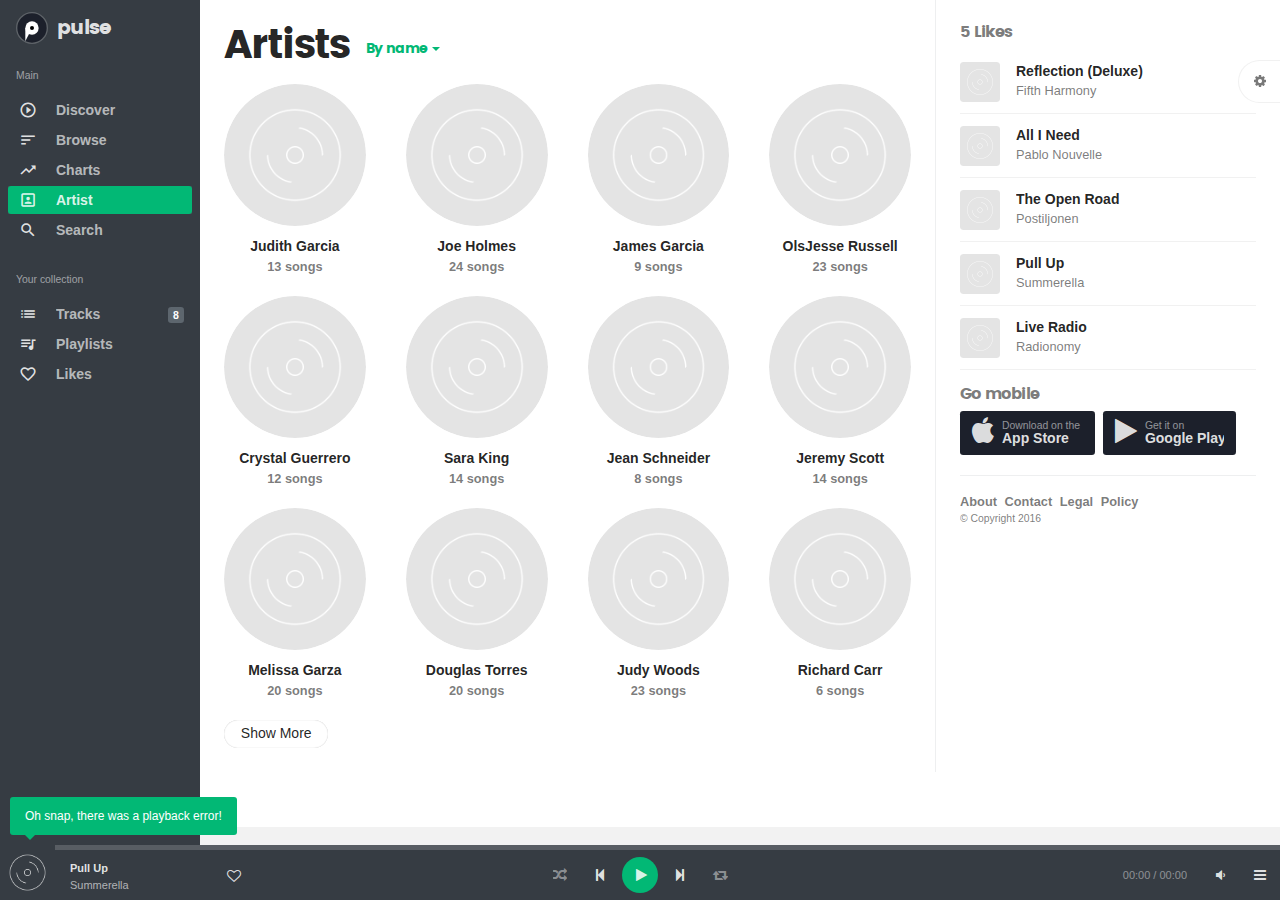
<file: artist.html>
<!DOCTYPE html>
<html lang="en">
<head>
  <meta charset="utf-8" />
  <title>pulse - Music, Audio and Radio web application</title>
  <meta name="description" content="Music, Musician, Bootstrap" />
  <meta name="viewport" content="width=device-width, initial-scale=1, maximum-scale=1, minimal-ui" />
  <meta http-equiv="X-UA-Compatible" content="IE=edge">

  <!-- for ios 7 style, multi-resolution icon of 152x152 -->
  <meta name="apple-mobile-web-app-capable" content="yes">
  <meta name="apple-mobile-web-app-status-barstyle" content="black-translucent">
  <link rel="apple-touch-icon" href="images/logo.png">
  <meta name="apple-mobile-web-app-title" content="Flatkit">
  <!-- for Chrome on Android, multi-resolution icon of 196x196 -->
  <meta name="mobile-web-app-capable" content="yes">
  <link rel="shortcut icon" sizes="196x196" href="images/logo.png">
  
  <!-- style -->
  <link rel="stylesheet" href="css/animate.css/animate.min.css" type="text/css" />
  <link rel="stylesheet" href="css/glyphicons/glyphicons.css" type="text/css" />
  <link rel="stylesheet" href="css/font-awesome/css/font-awesome.min.css" type="text/css" />
  <link rel="stylesheet" href="css/material-design-icons/material-design-icons.css" type="text/css" />
  <link rel="stylesheet" href="css/bootstrap/dist/css/bootstrap.min.css" type="text/css" />

  <!-- build:css css/styles/app.min.css -->
  <link rel="stylesheet" href="css/styles/app.css" type="text/css" />
  <link rel="stylesheet" href="css/styles/style.css" type="text/css" />
  <link rel="stylesheet" href="css/styles/font.css" type="text/css" />
  
  <link rel="stylesheet" href="libs/owl.carousel/dist/assets/owl.carousel.min.css" type="text/css" />
  <link rel="stylesheet" href="libs/owl.carousel/dist/assets/owl.theme.css" type="text/css" />
  <link rel="stylesheet" href="libs/mediaelement/build/mediaelementplayer.min.css" type="text/css" />
  <link rel="stylesheet" href="libs/mediaelement/build/mep.css" type="text/css" />

  <!-- endbuild -->
</head>
<body>
  <div class="app dk" id="app">

<!-- ############ LAYOUT START-->

  <!-- aside -->
  <div id="aside" class="app-aside modal fade nav-dropdown">
    <!-- fluid app aside -->
    <div class="left navside grey dk" data-layout="column">
      <div class="navbar no-radius">
        <!-- brand -->
        <a href="index.html" class="navbar-brand md">
        	<svg xmlns="http://www.w3.org/2000/svg" viewBox="0 0 48 48" width="32" height="32">
        		<circle cx="24" cy="24" r="24" fill="rgba(255,255,255,0.2)"/>
        		<circle cx="24" cy="24" r="22" fill="#1c202b" class="brand-color"/>
        		<circle cx="24" cy="24" r="10" fill="#ffffff"/>
        		<circle cx="13" cy="13" r="2"  fill="#ffffff" class="brand-animate"/>
        		<path d="M 14 24 L 24 24 L 14 44 Z" fill="#FFFFFF" />
        		<circle cx="24" cy="24" r="3" fill="#000000"/>
        	</svg>
        
        	<img src="images/logo.png" alt="." class="hide">
        	<span class="hidden-folded inline">pulse</span>
        </a>
        <!-- / brand -->
      </div>
      <div data-flex class="hide-scroll">
          <nav class="scroll nav-stacked nav-active-primary">
            
            <ul class="nav" data-ui-nav>
              <li class="nav-header hidden-folded">
                <span class="text-xs text-muted">Main</span>
              </li>
              <li>
                <a href="player.html">
                  <span class="nav-icon">
                    <i class="material-icons">
                      play_circle_outline
                    </i>
                  </span>
                  <span class="nav-text">Discover</span>
                </a>
              </li>
              <li>
                <a href="browse.html">
                  <span class="nav-icon">
                    <i class="material-icons">
                      sort
                    </i>
                  </span>
                  <span class="nav-text">Browse</span>
                </a>
              </li>
              <li>
                <a href="chart.html">
                  <span class="nav-icon">
                    <i class="material-icons">
                      trending_up
                    </i>
                  </span>
                  <span class="nav-text">Charts</span>
                </a>
              </li>
              <li>
                <a href="artist.html">
                  <span class="nav-icon">
                    <i class="material-icons">
                      portrait
                    </i>
                  </span>
                  <span class="nav-text">Artist</span>
                </a>
              </li>
              <li>
                <a data-toggle="modal" data-target="#search-modal">
                  <span class="nav-icon">
                    <i class="material-icons">
                      search
                    </i>
                  </span>
                  <span class="nav-text">Search</span>
                </a>
              </li>
              
            
              <li class="nav-header hidden-folded m-t">
                <span class="text-xs text-muted">Your collection</span>
              </li>
              <li>
                <a href="profile.html#tracks">
                  <span class="nav-label">
                    <b class="label">8</b>
                  </span>
                  <span class="nav-icon">
                    <i class="material-icons">
                      list
                    </i>
                  </span>
                  <span class="nav-text">Tracks</span>
                </a>
              </li>
              <li>
                <a href="profile.html#playlists">
                  <span class="nav-icon">
                    <i class="material-icons">
                      queue_music
                    </i>
                  </span>
                  <span class="nav-text">Playlists</span>
                </a>
              </li>
              <li>
                <a href="profile.html#likes">
                  <span class="nav-icon">
                    <i class="material-icons">
                      favorite_border
                    </i>
                  </span>
                  <span class="nav-text">Likes</span>
                </a>
              </li>
            </ul>
          </nav>
      </div>
      <div data-flex-no-shrink>
        <div class="nav-fold dropup">
          <a data-toggle="dropdown">
              <span class="pull-left">
                <img src="images/a3.jpg" alt="..." class="w-32 img-circle">
              </span>
              <span class="clear hidden-folded p-x p-y-xs">
                <span class="block _500 text-ellipsis">Rachel Platten</span>
              </span>
          </a>
          <div class="dropdown-menu w dropdown-menu-scale ">
            <a class="dropdown-item" href="profile.html#profile">
              <span>Profile</span>
            </a>
            <a class="dropdown-item" href="profile.html#tracks">
              <span>Tracks</span>
            </a>
            <a class="dropdown-item" href="profile.html#playlists">
              <span>Playlists</span>
            </a>
            <a class="dropdown-item" href="profile.html#likes">
              <span>Likes</span>
            </a>
            <div class="dropdown-divider"></div>
            <a class="dropdown-item" href="docs.html">
              Need help?
            </a>
            <a class="dropdown-item" href="signin.html">Sign out</a>
          </div>
        </div>
        
      </div>
    </div>
  </div>
  <!-- / -->
  
  <!-- content -->
  <div id="content" class="app-content white bg box-shadow-z2" role="main">
    <div class="app-header hidden-lg-up white lt box-shadow-z1">
        <div class="navbar">
        <!-- brand -->
        <a href="index.html" class="navbar-brand md">
        	<svg xmlns="http://www.w3.org/2000/svg" viewBox="0 0 48 48" width="32" height="32">
        		<circle cx="24" cy="24" r="24" fill="rgba(255,255,255,0.2)"/>
        		<circle cx="24" cy="24" r="22" fill="#1c202b" class="brand-color"/>
        		<circle cx="24" cy="24" r="10" fill="#ffffff"/>
        		<circle cx="13" cy="13" r="2"  fill="#ffffff" class="brand-animate"/>
        		<path d="M 14 24 L 24 24 L 14 44 Z" fill="#FFFFFF" />
        		<circle cx="24" cy="24" r="3" fill="#000000"/>
        	</svg>
        
        	<img src="images/logo.png" alt="." class="hide">
        	<span class="hidden-folded inline">pulse</span>
        </a>
        <!-- / brand -->
        <!-- nabar right -->
        <ul class="nav navbar-nav pull-right">
          <li class="nav-item">
            <!-- Open side - Naviation on mobile -->
            <a data-toggle="modal" data-target="#aside" class="nav-link">
              <i class="material-icons">menu</i>
            </a>
            <!-- / -->
          </li>
        </ul>
        <!-- / navbar right -->
      </div>
    </div>
    <div class="app-footer app-player grey bg">
      <div class="playlist" style="width:100%"></div>
    </div>
    <div class="app-body" id="view">

<!-- ############ PAGE START-->

<div class="page-content">
  <div class="row-col">
    <div class="col-lg-9 b-r no-border-md">
      <div class="padding">
        
        
        <div class="page-title m-b">
          <h1 class="inline m-a-0">Artists</h1>
          <div class="dropdown inline">
            <button class="btn btn-sm no-bg h4 m-y-0 v-b dropdown-toggle text-primary" data-toggle="dropdown">By name</button>
            <div class="dropdown-menu">
              <a href="#" class="dropdown-item active">
                By name
              </a>
              <a href="#" class="dropdown-item">
                Songs
              </a>
            </div>
          </div>
        </div>
        <div data-ui-jp="jscroll" data-ui-options="{
            autoTrigger: false,
            loadingHtml: '<i class=\'fa fa-refresh fa-spin text-md text-muted\'></i>',
            padding: 50,
            nextSelector: 'a.jscroll-next:last'
          }">
          <div class="row row-lg">
                <div class="col-xs-4 col-sm-4 col-md-3">
                	<div class="item">
            			<div class="item-media rounded ">
            				<a href="artist.detail.html" class="item-media-content" style="background-image: url('images/a4.jpg');"></a>
            			</div>
            			<div class="item-info text-center">
            				<div class="item-title text-ellipsis">
            					<a href="artist.detail.html">Judith Garcia</a>
            					<div class="text-sm text-muted">13 songs</div>
            				</div>
            			</div>
            		</div>
            	</div>
                <div class="col-xs-4 col-sm-4 col-md-3">
                	<div class="item">
            			<div class="item-media rounded ">
            				<a href="artist.detail.html" class="item-media-content" style="background-image: url('images/a3.jpg');"></a>
            			</div>
            			<div class="item-info text-center">
            				<div class="item-title text-ellipsis">
            					<a href="artist.detail.html">Joe Holmes</a>
            					<div class="text-sm text-muted">24 songs</div>
            				</div>
            			</div>
            		</div>
            	</div>
                <div class="col-xs-4 col-sm-4 col-md-3">
                	<div class="item">
            			<div class="item-media rounded ">
            				<a href="artist.detail.html" class="item-media-content" style="background-image: url('images/a1.jpg');"></a>
            			</div>
            			<div class="item-info text-center">
            				<div class="item-title text-ellipsis">
            					<a href="artist.detail.html">James Garcia</a>
            					<div class="text-sm text-muted">9 songs</div>
            				</div>
            			</div>
            		</div>
            	</div>
                <div class="col-xs-4 col-sm-4 col-md-3">
                	<div class="item">
            			<div class="item-media rounded ">
            				<a href="artist.detail.html" class="item-media-content" style="background-image: url('images/a6.jpg');"></a>
            			</div>
            			<div class="item-info text-center">
            				<div class="item-title text-ellipsis">
            					<a href="artist.detail.html">OlsJesse Russell</a>
            					<div class="text-sm text-muted">23 songs</div>
            				</div>
            			</div>
            		</div>
            	</div>
                <div class="col-xs-4 col-sm-4 col-md-3">
                	<div class="item">
            			<div class="item-media rounded ">
            				<a href="artist.detail.html" class="item-media-content" style="background-image: url('images/a0.jpg');"></a>
            			</div>
            			<div class="item-info text-center">
            				<div class="item-title text-ellipsis">
            					<a href="artist.detail.html">Crystal Guerrero</a>
            					<div class="text-sm text-muted">12 songs</div>
            				</div>
            			</div>
            		</div>
            	</div>
                <div class="col-xs-4 col-sm-4 col-md-3">
                	<div class="item">
            			<div class="item-media rounded ">
            				<a href="artist.detail.html" class="item-media-content" style="background-image: url('images/a8.jpg');"></a>
            			</div>
            			<div class="item-info text-center">
            				<div class="item-title text-ellipsis">
            					<a href="artist.detail.html">Sara King</a>
            					<div class="text-sm text-muted">14 songs</div>
            				</div>
            			</div>
            		</div>
            	</div>
                <div class="col-xs-4 col-sm-4 col-md-3">
                	<div class="item">
            			<div class="item-media rounded ">
            				<a href="artist.detail.html" class="item-media-content" style="background-image: url('images/a2.jpg');"></a>
            			</div>
            			<div class="item-info text-center">
            				<div class="item-title text-ellipsis">
            					<a href="artist.detail.html">Jean Schneider</a>
            					<div class="text-sm text-muted">8 songs</div>
            				</div>
            			</div>
            		</div>
            	</div>
                <div class="col-xs-4 col-sm-4 col-md-3">
                	<div class="item">
            			<div class="item-media rounded ">
            				<a href="artist.detail.html" class="item-media-content" style="background-image: url('images/b0.jpg');"></a>
            			</div>
            			<div class="item-info text-center">
            				<div class="item-title text-ellipsis">
            					<a href="artist.detail.html">Jeremy Scott</a>
            					<div class="text-sm text-muted">14 songs</div>
            				</div>
            			</div>
            		</div>
            	</div>
                <div class="col-xs-4 col-sm-4 col-md-3">
                	<div class="item">
            			<div class="item-media rounded ">
            				<a href="artist.detail.html" class="item-media-content" style="background-image: url('images/b1.jpg');"></a>
            			</div>
            			<div class="item-info text-center">
            				<div class="item-title text-ellipsis">
            					<a href="artist.detail.html">Melissa Garza</a>
            					<div class="text-sm text-muted">20 songs</div>
            				</div>
            			</div>
            		</div>
            	</div>
                <div class="col-xs-4 col-sm-4 col-md-3">
                	<div class="item">
            			<div class="item-media rounded ">
            				<a href="artist.detail.html" class="item-media-content" style="background-image: url('images/a9.jpg');"></a>
            			</div>
            			<div class="item-info text-center">
            				<div class="item-title text-ellipsis">
            					<a href="artist.detail.html">Douglas Torres</a>
            					<div class="text-sm text-muted">20 songs</div>
            				</div>
            			</div>
            		</div>
            	</div>
                <div class="col-xs-4 col-sm-4 col-md-3">
                	<div class="item">
            			<div class="item-media rounded ">
            				<a href="artist.detail.html" class="item-media-content" style="background-image: url('images/a5.jpg');"></a>
            			</div>
            			<div class="item-info text-center">
            				<div class="item-title text-ellipsis">
            					<a href="artist.detail.html">Judy Woods</a>
            					<div class="text-sm text-muted">23 songs</div>
            				</div>
            			</div>
            		</div>
            	</div>
                <div class="col-xs-4 col-sm-4 col-md-3">
                	<div class="item">
            			<div class="item-media rounded ">
            				<a href="artist.detail.html" class="item-media-content" style="background-image: url('images/a7.jpg');"></a>
            			</div>
            			<div class="item-info text-center">
            				<div class="item-title text-ellipsis">
            					<a href="artist.detail.html">Richard Carr</a>
            					<div class="text-sm text-muted">6 songs</div>
            				</div>
            			</div>
            		</div>
            	</div>
          </div>
          <a href="scroll.author.html" class="btn btn-sm white rounded jscroll-next">Show More</a>
        </div>

      </div>
    </div>
    <div class="col-lg-3 w-xxl w-auto-md">
      <div class="padding" style="bottom: 60px;" data-ui-jp="stick_in_parent">
      	<h6 class="text text-muted">5 Likes</h6>
      	<div class="row item-list item-list-sm m-b">
      		    <div class="col-xs-12">
      		    	<div class="item r" data-id="item-7" data-src="http://api.soundcloud.com/tracks/245566366/stream?client_id=a10d44d431ad52868f1bce6d36f5234c">
      					<div class="item-media ">
      						<a href="track.detail.html" class="item-media-content" style="background-image: url('images/b6.jpg');"></a>
      					</div>
      					<div class="item-info">
      						<div class="item-title text-ellipsis">
      							<a href="track.detail.html">Reflection (Deluxe)</a>
      						</div>
      						<div class="item-author text-sm text-ellipsis ">
      							<a href="artist.detail.html" class="text-muted">Fifth Harmony</a>
      						</div>
      		
      		
      					</div>
      				</div>
      			</div>
      		    <div class="col-xs-12">
      		    	<div class="item r" data-id="item-9" data-src="http://api.soundcloud.com/tracks/264094434/stream?client_id=a10d44d431ad52868f1bce6d36f5234c">
      					<div class="item-media ">
      						<a href="track.detail.html" class="item-media-content" style="background-image: url('images/b8.jpg');"></a>
      					</div>
      					<div class="item-info">
      						<div class="item-title text-ellipsis">
      							<a href="track.detail.html">All I Need</a>
      						</div>
      						<div class="item-author text-sm text-ellipsis ">
      							<a href="artist.detail.html" class="text-muted">Pablo Nouvelle</a>
      						</div>
      		
      		
      					</div>
      				</div>
      			</div>
      		    <div class="col-xs-12">
      		    	<div class="item r" data-id="item-10" data-src="http://api.soundcloud.com/tracks/237514750/stream?client_id=a10d44d431ad52868f1bce6d36f5234c">
      					<div class="item-media ">
      						<a href="track.detail.html" class="item-media-content" style="background-image: url('images/b9.jpg');"></a>
      					</div>
      					<div class="item-info">
      						<div class="item-title text-ellipsis">
      							<a href="track.detail.html">The Open Road</a>
      						</div>
      						<div class="item-author text-sm text-ellipsis ">
      							<a href="artist.detail.html" class="text-muted">Postiljonen</a>
      						</div>
      		
      		
      					</div>
      				</div>
      			</div>
      		    <div class="col-xs-12">
      		    	<div class="item r" data-id="item-1" data-src="http://api.soundcloud.com/tracks/269944843/stream?client_id=a10d44d431ad52868f1bce6d36f5234c">
      					<div class="item-media ">
      						<a href="track.detail.html" class="item-media-content" style="background-image: url('images/b0.jpg');"></a>
      					</div>
      					<div class="item-info">
      						<div class="item-title text-ellipsis">
      							<a href="track.detail.html">Pull Up</a>
      						</div>
      						<div class="item-author text-sm text-ellipsis ">
      							<a href="artist.detail.html" class="text-muted">Summerella</a>
      						</div>
      		
      		
      					</div>
      				</div>
      			</div>
      		    <div class="col-xs-12">
      		    	<div class="item r" data-id="item-5" data-src="http://streaming.radionomy.com/JamendoLounge">
      					<div class="item-media ">
      						<a href="track.detail.html" class="item-media-content" style="background-image: url('images/b4.jpg');"></a>
      					</div>
      					<div class="item-info">
      						<div class="item-title text-ellipsis">
      							<a href="track.detail.html">Live Radio</a>
      						</div>
      						<div class="item-author text-sm text-ellipsis ">
      							<a href="artist.detail.html" class="text-muted">Radionomy</a>
      						</div>
      		
      		
      					</div>
      				</div>
      			</div>
      	</div>
      	<h6 class="text text-muted">Go mobile</h6>
      	<div class="btn-groups">
              <a href="" class="btn btn-sm dark lt m-r-xs" style="width: 135px">
                <span class="pull-left m-r-sm">
                  <i class="fa fa-apple fa-2x"></i>
                </span>
                <span class="clear text-left l-h-1x">
                  <span class="text-muted text-xxs">Download on the</span>
                  <b class="block m-b-xs">App Store</b>
                </span>
              </a>
              <a href="" class="btn btn-sm dark lt" style="width: 133px">
                <span class="pull-left m-r-sm">
                  <i class="fa fa-play fa-2x"></i>
                </span>
                <span class="clear text-left l-h-1x">
                  <span class="text-muted text-xxs">Get it on</span>
                  <b class="block m-b-xs m-r-xs">Google Play</b>
                </span>
              </a>
          </div>
          <div class="b-b m-y"></div>
          <div class="nav text-sm _600">
          	<a href="#" class="nav-link text-muted m-r-xs">About</a>
          	<a href="#" class="nav-link text-muted m-r-xs">Contact</a>
          	<a href="#" class="nav-link text-muted m-r-xs">Legal</a>
          	<a href="#" class="nav-link text-muted m-r-xs">Policy</a>
          </div>
          <p class="text-muted text-xs p-b-lg">&copy; Copyright 2016</p>
      </div>
    </div>
  </div>
</div>

<!-- ############ PAGE END-->

    </div>
  </div>
  <!-- / -->

  
  <!-- ############ SWITHCHER START-->
    <div id="switcher">
      <div class="switcher white" id="sw-theme">
        <a href="#" data-ui-toggle-class="active" data-ui-target="#sw-theme" class="white sw-btn">
          <i class="fa fa-gear text-muted"></i>
        </a>
        <div class="box-header">
          <strong>Theme Switcher</strong>
        </div>
        <div class="box-divider"></div>
        <div class="box-body">
          <p id="settingLayout" class="hidden-md-down">
            <label class="md-check m-y-xs" data-target="folded">
              <input type="checkbox">
              <i class="green"></i>
              <span>Folded Aside</span>
            </label>
            <label class="m-y-xs pointer" data-ui-fullscreen data-target="fullscreen">
              <span class="fa fa-expand fa-fw m-r-xs"></span>
              <span>Fullscreen Mode</span>
            </label>
          </p>
          <p>Colors:</p>
          <p data-target="color">
            <label class="radio radio-inline m-a-0 ui-check ui-check-color ui-check-md">
              <input type="radio" name="color" value="primary">
              <i class="primary"></i>
            </label>
            <label class="radio radio-inline m-a-0 ui-check ui-check-color ui-check-md">
              <input type="radio" name="color" value="accent">
              <i class="accent"></i>
            </label>
            <label class="radio radio-inline m-a-0 ui-check ui-check-color ui-check-md">
              <input type="radio" name="color" value="warn">
              <i class="warn"></i>
            </label>
            <label class="radio radio-inline m-a-0 ui-check ui-check-color ui-check-md">
              <input type="radio" name="color" value="success">
              <i class="success"></i>
            </label>
            <label class="radio radio-inline m-a-0 ui-check ui-check-color ui-check-md">
              <input type="radio" name="color" value="info">
              <i class="info"></i>
            </label>
            <label class="radio radio-inline m-a-0 ui-check ui-check-color ui-check-md">
              <input type="radio" name="color" value="blue">
              <i class="blue"></i>
            </label>
            <label class="radio radio-inline m-a-0 ui-check ui-check-color ui-check-md">
              <input type="radio" name="color" value="warning">
              <i class="warning"></i>
            </label>
            <label class="radio radio-inline m-a-0 ui-check ui-check-color ui-check-md">
              <input type="radio" name="color" value="danger">
              <i class="danger"></i>
            </label>
          </p>
          <p>Themes:</p>
          <div data-target="bg" class="text-u-c text-center _600 clearfix">
            <label class="p-a col-xs-3 light pointer m-a-0">
              <input type="radio" name="theme" value="" hidden>
              <i class="active-checked fa fa-check"></i>
            </label>
            <label class="p-a col-xs-3 grey pointer m-a-0">
              <input type="radio" name="theme" value="grey" hidden>
              <i class="active-checked fa fa-check"></i>
            </label>
            <label class="p-a col-xs-3 dark pointer m-a-0">
              <input type="radio" name="theme" value="dark" hidden>
              <i class="active-checked fa fa-check"></i>
            </label>
            <label class="p-a col-xs-3 black pointer m-a-0">
              <input type="radio" name="theme" value="black" hidden>
              <i class="active-checked fa fa-check"></i>
            </label>
          </div>
        </div>
      </div>
    </div>
  <!-- ############ SWITHCHER END-->
  <!-- ############ SEARCH START -->
    <div class="modal white lt fade" id="search-modal" data-backdrop="false">
      <a data-dismiss="modal" class="text-muted text-lg p-x modal-close-btn">&times;</a>
      <div class="row-col">
        <div class="p-a-lg h-v row-cell v-m">
          <div class="row">
            <div class="col-md-8 offset-md-2">
              <form action="search.html" class="m-b-md">
                <div class="input-group input-group-lg">
                  <input type="text" class="form-control" placeholder="Type keyword" data-ui-toggle-class="hide" data-ui-target="#search-result">
                  <span class="input-group-btn">
                    <button class="btn b-a no-shadow white" type="submit">Search</button>
                  </span>
                </div>
              </form>
              <div id="search-result" class="animated fadeIn">
                <p class="m-b-md"><strong>23</strong> <span class="text-muted">Results found for: </span><strong>Keyword</strong></p>
                <div class="row">
                  <div class="col-sm-6">
                    <div class="row item-list item-list-sm item-list-by m-b">
                          <div class="col-xs-12">
                          	<div class="item r" data-id="item-12" data-src="http://api.soundcloud.com/tracks/174495152/stream?client_id=a10d44d431ad52868f1bce6d36f5234c">
                      			<div class="item-media ">
                      				<a href="track.detail.html" class="item-media-content" style="background-image: url('images/b11.jpg');"></a>
                      			</div>
                      			<div class="item-info">
                      				<div class="item-title text-ellipsis">
                      					<a href="track.detail.html">Happy ending</a>
                      				</div>
                      				<div class="item-author text-sm text-ellipsis ">
                      					<a href="artist.detail.html" class="text-muted">Postiljonen</a>
                      				</div>
                      				<div class="item-meta text-sm text-muted">
                      		        </div>
                      
                      
                      			</div>
                      		</div>
                      	</div>
                          <div class="col-xs-12">
                          	<div class="item r" data-id="item-5" data-src="http://streaming.radionomy.com/JamendoLounge">
                      			<div class="item-media ">
                      				<a href="track.detail.html" class="item-media-content" style="background-image: url('images/b4.jpg');"></a>
                      			</div>
                      			<div class="item-info">
                      				<div class="item-title text-ellipsis">
                      					<a href="track.detail.html">Live Radio</a>
                      				</div>
                      				<div class="item-author text-sm text-ellipsis ">
                      					<a href="artist.detail.html" class="text-muted">Radionomy</a>
                      				</div>
                      				<div class="item-meta text-sm text-muted">
                      		        </div>
                      
                      
                      			</div>
                      		</div>
                      	</div>
                          <div class="col-xs-12">
                          	<div class="item r" data-id="item-10" data-src="http://api.soundcloud.com/tracks/237514750/stream?client_id=a10d44d431ad52868f1bce6d36f5234c">
                      			<div class="item-media ">
                      				<a href="track.detail.html" class="item-media-content" style="background-image: url('images/b9.jpg');"></a>
                      			</div>
                      			<div class="item-info">
                      				<div class="item-title text-ellipsis">
                      					<a href="track.detail.html">The Open Road</a>
                      				</div>
                      				<div class="item-author text-sm text-ellipsis ">
                      					<a href="artist.detail.html" class="text-muted">Postiljonen</a>
                      				</div>
                      				<div class="item-meta text-sm text-muted">
                      		        </div>
                      
                      
                      			</div>
                      		</div>
                      	</div>
                          <div class="col-xs-12">
                          	<div class="item r" data-id="item-1" data-src="http://api.soundcloud.com/tracks/269944843/stream?client_id=a10d44d431ad52868f1bce6d36f5234c">
                      			<div class="item-media ">
                      				<a href="track.detail.html" class="item-media-content" style="background-image: url('images/b0.jpg');"></a>
                      			</div>
                      			<div class="item-info">
                      				<div class="item-title text-ellipsis">
                      					<a href="track.detail.html">Pull Up</a>
                      				</div>
                      				<div class="item-author text-sm text-ellipsis ">
                      					<a href="artist.detail.html" class="text-muted">Summerella</a>
                      				</div>
                      				<div class="item-meta text-sm text-muted">
                      		        </div>
                      
                      
                      			</div>
                      		</div>
                      	</div>
                    </div>
                  </div>
                  <div class="col-sm-6">
                    <div class="row item-list item-list-sm item-list-by m-b">
                          <div class="col-xs-12">
                          	<div class="item">
                      			<div class="item-media rounded ">
                      				<a href="artist.detail.html" class="item-media-content" style="background-image: url('images/a5.jpg');"></a>
                      			</div>
                      			<div class="item-info ">
                      				<div class="item-title text-ellipsis">
                      					<a href="artist.detail.html">Judy Woods</a>
                      					<div class="text-sm text-muted">23 songs</div>
                      				</div>
                      			</div>
                      		</div>
                      	</div>
                          <div class="col-xs-12">
                          	<div class="item">
                      			<div class="item-media rounded ">
                      				<a href="artist.detail.html" class="item-media-content" style="background-image: url('images/a6.jpg');"></a>
                      			</div>
                      			<div class="item-info ">
                      				<div class="item-title text-ellipsis">
                      					<a href="artist.detail.html">OlsJesse Russell</a>
                      					<div class="text-sm text-muted">23 songs</div>
                      				</div>
                      			</div>
                      		</div>
                      	</div>
                          <div class="col-xs-12">
                          	<div class="item">
                      			<div class="item-media rounded ">
                      				<a href="artist.detail.html" class="item-media-content" style="background-image: url('images/a2.jpg');"></a>
                      			</div>
                      			<div class="item-info ">
                      				<div class="item-title text-ellipsis">
                      					<a href="artist.detail.html">Jean Schneider</a>
                      					<div class="text-sm text-muted">8 songs</div>
                      				</div>
                      			</div>
                      		</div>
                      	</div>
                          <div class="col-xs-12">
                          	<div class="item">
                      			<div class="item-media rounded ">
                      				<a href="artist.detail.html" class="item-media-content" style="background-image: url('images/a8.jpg');"></a>
                      			</div>
                      			<div class="item-info ">
                      				<div class="item-title text-ellipsis">
                      					<a href="artist.detail.html">Sara King</a>
                      					<div class="text-sm text-muted">14 songs</div>
                      				</div>
                      			</div>
                      		</div>
                      	</div>
                    </div>
                  </div>
                </div>
              </div>
              <div id="top-search" class="btn-groups">
                <strong class="text-muted">Top searches: </strong>
                <a href="#" class="btn btn-xs white">Happy</a> 
                <a href="#" class="btn btn-xs white">Music</a> 
                <a href="#" class="btn btn-xs white">Weekend</a> 
                <a href="#" class="btn btn-xs white">Summer</a> 
                <a href="#" class="btn btn-xs white">Holiday</a> 
                <a href="#" class="btn btn-xs white">Blue</a> 
                <a href="#" class="btn btn-xs white">Soul</a> 
                <a href="#" class="btn btn-xs white">Calm</a> 
                <a href="#" class="btn btn-xs white">Nice</a> 
                <a href="#" class="btn btn-xs white">Home</a> 
                <a href="#" class="btn btn-xs white">SLeep</a> 
              </div>
            </div>
          </div>
        </div>
      </div>
    </div>
    <!-- ############ SEARCH END -->
  <!-- ############ SHARE START -->
  <div id="share-modal" class="modal fade animate">
    <div class="modal-dialog">
      <div class="modal-content fade-down">
        <div class="modal-header">
  
          <h5 class="modal-title">Share</h5>
        </div>
        <div class="modal-body p-lg">
          <div id="share-list" class="m-b">
            <a href="" class="btn btn-icon btn-social rounded btn-social-colored indigo" title="Facebook">
                <i class="fa fa-facebook"></i>
                <i class="fa fa-facebook"></i>
            </a>
  
            <a href="" class="btn btn-icon btn-social rounded btn-social-colored light-blue" title="Twitter">
                <i class="fa fa-twitter"></i>
                <i class="fa fa-twitter"></i>
            </a>
  
            <a href="" class="btn btn-icon btn-social rounded btn-social-colored red-600" title="Google+">
                <i class="fa fa-google-plus"></i>
                <i class="fa fa-google-plus"></i>
            </a>
  
            <a href="" class="btn btn-icon btn-social rounded btn-social-colored blue-grey-600" title="Trumblr">
                <i class="fa fa-tumblr"></i>
                <i class="fa fa-tumblr"></i>
            </a>
  
            <a href="" class="btn btn-icon btn-social rounded btn-social-colored red-700" title="Pinterst">
                <i class="fa fa-pinterest"></i>
                <i class="fa fa-pinterest"></i>
            </a>
          </div>
          <div>
            <input class="form-control" value="http://plamusic.com/slug"/>
          </div>
        </div>
      </div>
    </div>
  </div>
  <!-- ############ SHARE END -->

<!-- ############ LAYOUT END-->
  </div>

<!-- build:js scripts/app.min.js -->
<!-- jQuery -->
  <script src="libs/jquery/dist/jquery.js"></script>
<!-- Bootstrap -->
  <script src="libs/tether/dist/js/tether.min.js"></script>
  <script src="libs/bootstrap/dist/js/bootstrap.js"></script>
<!-- core -->
  <script src="libs/jQuery-Storage-API/jquery.storageapi.min.js"></script>
  <script src="libs/jquery.stellar/jquery.stellar.min.js"></script>
  <script src="libs/owl.carousel/dist/owl.carousel.min.js"></script>
  <script src="libs/jscroll/jquery.jscroll.min.js"></script>
  <script src="libs/PACE/pace.min.js"></script>
  <script src="libs/jquery-pjax/jquery.pjax.js"></script>

  <script src="libs/mediaelement/build/mediaelement-and-player.min.js"></script>
  <script src="libs/mediaelement/build/mep.js"></script>
  <script src="scripts/player.js"></script>

  <script src="scripts/config.lazyload.js"></script>
  <script src="scripts/ui-load.js"></script>
  <script src="scripts/ui-jp.js"></script>
  <script src="scripts/ui-include.js"></script>
  <script src="scripts/ui-device.js"></script>
  <script src="scripts/ui-form.js"></script>
  <script src="scripts/ui-nav.js"></script>
  <script src="scripts/ui-screenfull.js"></script>
  <script src="scripts/ui-scroll-to.js"></script>
  <script src="scripts/ui-toggle-class.js"></script>
  <script src="scripts/ui-taburl.js"></script>
  <script src="scripts/app.js"></script>
  <script src="scripts/site.js"></script>
  <script src="scripts/ajax.js"></script>
<!-- endbuild -->
</body>
</html>
</file>
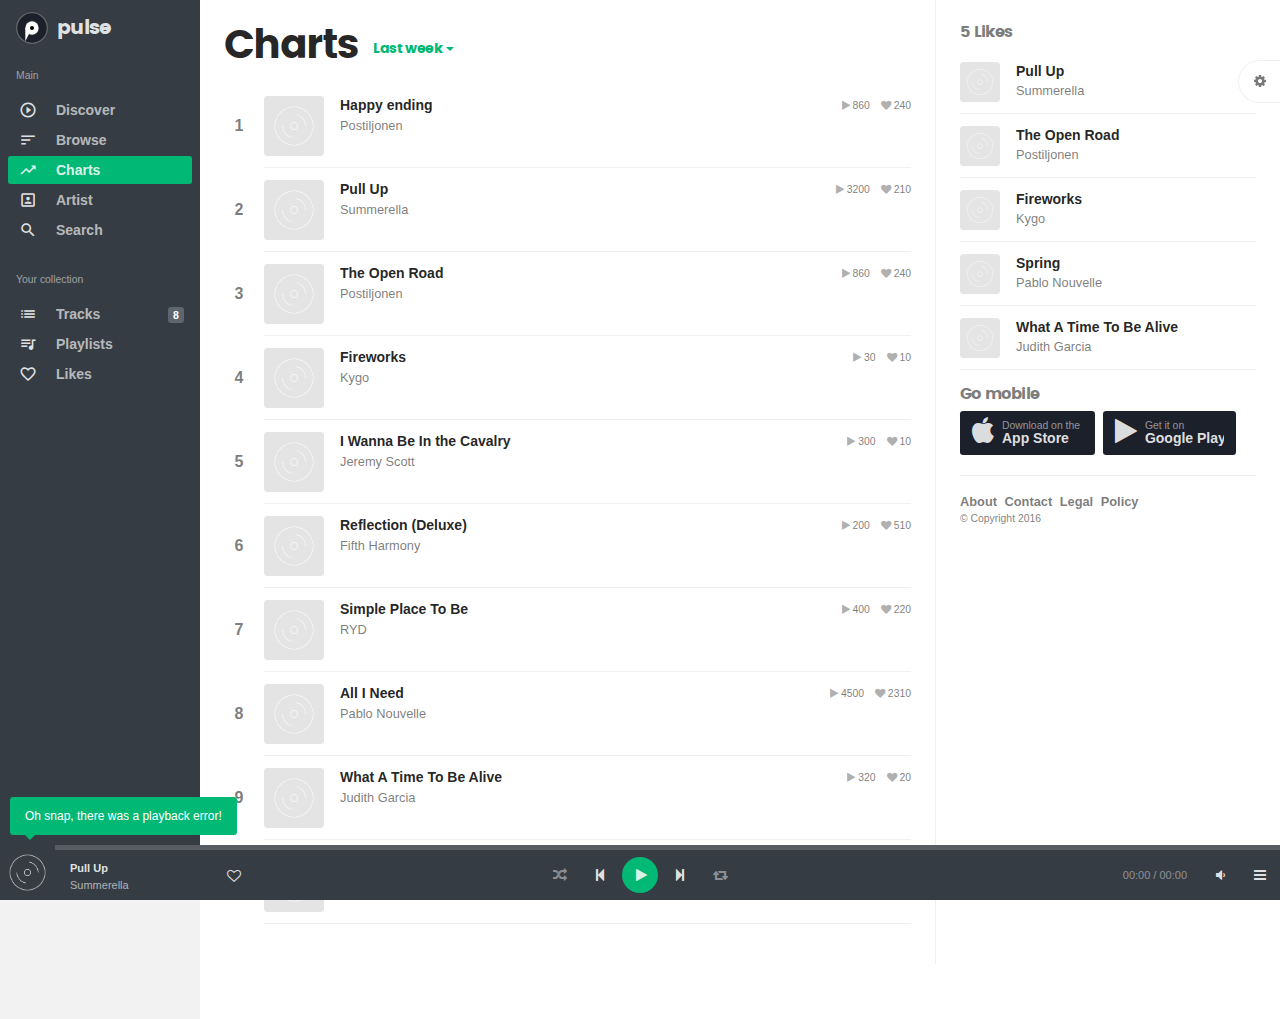
<file: chart.html>
<!DOCTYPE html>
<html lang="en">
<head>
  <meta charset="utf-8" />
  <title>pulse - Music, Audio and Radio web application</title>
  <meta name="description" content="Music, Musician, Bootstrap" />
  <meta name="viewport" content="width=device-width, initial-scale=1, maximum-scale=1, minimal-ui" />
  <meta http-equiv="X-UA-Compatible" content="IE=edge">

  <!-- for ios 7 style, multi-resolution icon of 152x152 -->
  <meta name="apple-mobile-web-app-capable" content="yes">
  <meta name="apple-mobile-web-app-status-barstyle" content="black-translucent">
  <link rel="apple-touch-icon" href="images/logo.png">
  <meta name="apple-mobile-web-app-title" content="Flatkit">
  <!-- for Chrome on Android, multi-resolution icon of 196x196 -->
  <meta name="mobile-web-app-capable" content="yes">
  <link rel="shortcut icon" sizes="196x196" href="images/logo.png">
  
  <!-- style -->
  <link rel="stylesheet" href="css/animate.css/animate.min.css" type="text/css" />
  <link rel="stylesheet" href="css/glyphicons/glyphicons.css" type="text/css" />
  <link rel="stylesheet" href="css/font-awesome/css/font-awesome.min.css" type="text/css" />
  <link rel="stylesheet" href="css/material-design-icons/material-design-icons.css" type="text/css" />
  <link rel="stylesheet" href="css/bootstrap/dist/css/bootstrap.min.css" type="text/css" />

  <!-- build:css css/styles/app.min.css -->
  <link rel="stylesheet" href="css/styles/app.css" type="text/css" />
  <link rel="stylesheet" href="css/styles/style.css" type="text/css" />
  <link rel="stylesheet" href="css/styles/font.css" type="text/css" />
  
  <link rel="stylesheet" href="libs/owl.carousel/dist/assets/owl.carousel.min.css" type="text/css" />
  <link rel="stylesheet" href="libs/owl.carousel/dist/assets/owl.theme.css" type="text/css" />
  <link rel="stylesheet" href="libs/mediaelement/build/mediaelementplayer.min.css" type="text/css" />
  <link rel="stylesheet" href="libs/mediaelement/build/mep.css" type="text/css" />

  <!-- endbuild -->
</head>
<body>
  <div class="app dk" id="app">

<!-- ############ LAYOUT START-->

  <!-- aside -->
  <div id="aside" class="app-aside modal fade nav-dropdown">
    <!-- fluid app aside -->
    <div class="left navside grey dk" data-layout="column">
      <div class="navbar no-radius">
        <!-- brand -->
        <a href="index.html" class="navbar-brand md">
        	<svg xmlns="http://www.w3.org/2000/svg" viewBox="0 0 48 48" width="32" height="32">
        		<circle cx="24" cy="24" r="24" fill="rgba(255,255,255,0.2)"/>
        		<circle cx="24" cy="24" r="22" fill="#1c202b" class="brand-color"/>
        		<circle cx="24" cy="24" r="10" fill="#ffffff"/>
        		<circle cx="13" cy="13" r="2"  fill="#ffffff" class="brand-animate"/>
        		<path d="M 14 24 L 24 24 L 14 44 Z" fill="#FFFFFF" />
        		<circle cx="24" cy="24" r="3" fill="#000000"/>
        	</svg>
        
        	<img src="images/logo.png" alt="." class="hide">
        	<span class="hidden-folded inline">pulse</span>
        </a>
        <!-- / brand -->
      </div>
      <div data-flex class="hide-scroll">
          <nav class="scroll nav-stacked nav-active-primary">
            
            <ul class="nav" data-ui-nav>
              <li class="nav-header hidden-folded">
                <span class="text-xs text-muted">Main</span>
              </li>
              <li>
                <a href="player.html">
                  <span class="nav-icon">
                    <i class="material-icons">
                      play_circle_outline
                    </i>
                  </span>
                  <span class="nav-text">Discover</span>
                </a>
              </li>
              <li>
                <a href="browse.html">
                  <span class="nav-icon">
                    <i class="material-icons">
                      sort
                    </i>
                  </span>
                  <span class="nav-text">Browse</span>
                </a>
              </li>
              <li>
                <a href="chart.html">
                  <span class="nav-icon">
                    <i class="material-icons">
                      trending_up
                    </i>
                  </span>
                  <span class="nav-text">Charts</span>
                </a>
              </li>
              <li>
                <a href="artist.html">
                  <span class="nav-icon">
                    <i class="material-icons">
                      portrait
                    </i>
                  </span>
                  <span class="nav-text">Artist</span>
                </a>
              </li>
              <li>
                <a data-toggle="modal" data-target="#search-modal">
                  <span class="nav-icon">
                    <i class="material-icons">
                      search
                    </i>
                  </span>
                  <span class="nav-text">Search</span>
                </a>
              </li>
              
            
              <li class="nav-header hidden-folded m-t">
                <span class="text-xs text-muted">Your collection</span>
              </li>
              <li>
                <a href="profile.html#tracks">
                  <span class="nav-label">
                    <b class="label">8</b>
                  </span>
                  <span class="nav-icon">
                    <i class="material-icons">
                      list
                    </i>
                  </span>
                  <span class="nav-text">Tracks</span>
                </a>
              </li>
              <li>
                <a href="profile.html#playlists">
                  <span class="nav-icon">
                    <i class="material-icons">
                      queue_music
                    </i>
                  </span>
                  <span class="nav-text">Playlists</span>
                </a>
              </li>
              <li>
                <a href="profile.html#likes">
                  <span class="nav-icon">
                    <i class="material-icons">
                      favorite_border
                    </i>
                  </span>
                  <span class="nav-text">Likes</span>
                </a>
              </li>
            </ul>
          </nav>
      </div>
      <div data-flex-no-shrink>
        <div class="nav-fold dropup">
          <a data-toggle="dropdown">
              <span class="pull-left">
                <img src="images/a3.jpg" alt="..." class="w-32 img-circle">
              </span>
              <span class="clear hidden-folded p-x p-y-xs">
                <span class="block _500 text-ellipsis">Rachel Platten</span>
              </span>
          </a>
          <div class="dropdown-menu w dropdown-menu-scale ">
            <a class="dropdown-item" href="profile.html#profile">
              <span>Profile</span>
            </a>
            <a class="dropdown-item" href="profile.html#tracks">
              <span>Tracks</span>
            </a>
            <a class="dropdown-item" href="profile.html#playlists">
              <span>Playlists</span>
            </a>
            <a class="dropdown-item" href="profile.html#likes">
              <span>Likes</span>
            </a>
            <div class="dropdown-divider"></div>
            <a class="dropdown-item" href="docs.html">
              Need help?
            </a>
            <a class="dropdown-item" href="signin.html">Sign out</a>
          </div>
        </div>
        
      </div>
    </div>
  </div>
  <!-- / -->
  
  <!-- content -->
  <div id="content" class="app-content white bg box-shadow-z2" role="main">
    <div class="app-header hidden-lg-up white lt box-shadow-z1">
        <div class="navbar">
        <!-- brand -->
        <a href="index.html" class="navbar-brand md">
        	<svg xmlns="http://www.w3.org/2000/svg" viewBox="0 0 48 48" width="32" height="32">
        		<circle cx="24" cy="24" r="24" fill="rgba(255,255,255,0.2)"/>
        		<circle cx="24" cy="24" r="22" fill="#1c202b" class="brand-color"/>
        		<circle cx="24" cy="24" r="10" fill="#ffffff"/>
        		<circle cx="13" cy="13" r="2"  fill="#ffffff" class="brand-animate"/>
        		<path d="M 14 24 L 24 24 L 14 44 Z" fill="#FFFFFF" />
        		<circle cx="24" cy="24" r="3" fill="#000000"/>
        	</svg>
        
        	<img src="images/logo.png" alt="." class="hide">
        	<span class="hidden-folded inline">pulse</span>
        </a>
        <!-- / brand -->
        <!-- nabar right -->
        <ul class="nav navbar-nav pull-right">
          <li class="nav-item">
            <!-- Open side - Naviation on mobile -->
            <a data-toggle="modal" data-target="#aside" class="nav-link">
              <i class="material-icons">menu</i>
            </a>
            <!-- / -->
          </li>
        </ul>
        <!-- / navbar right -->
      </div>
    </div>
    <div class="app-footer app-player grey bg">
      <div class="playlist" style="width:100%"></div>
    </div>
    <div class="app-body" id="view">

<!-- ############ PAGE START-->

<div class="page-content">
  <div class="row-col">
    <div class="col-lg-9 b-r no-border-md">
      <div class="padding">
        
        <div class="page-title m-b">
          <h1 class="inline m-a-0">Charts</h1>
          <div class="dropdown inline">
            <button class="btn btn-sm no-bg h4 m-y-0 v-b dropdown-toggle text-primary" data-toggle="dropdown">Last week</button>
            <div class="dropdown-menu">
              <a href="#" class="dropdown-item active">
                Last week
              </a>
              <a href="#" class="dropdown-item">
                Last month
              </a>
              <a href="#" class="dropdown-item">
                Last year
              </a>
              <a href="#" class="dropdown-item">
                All the time
              </a>
            </div>
          </div>
        </div>
        <div class="row item-list item-list-md item-list-li m-b">
              <div class="col-xs-12">
              	<div class="item r" data-id="item-12" data-src="http://api.soundcloud.com/tracks/174495152/stream?client_id=a10d44d431ad52868f1bce6d36f5234c">
          			<div class="item-media ">
          				<a href="track.detail.html" class="item-media-content" style="background-image: url('images/b11.jpg');"></a>
          				<div class="item-overlay center">
          					<button  class="btn-playpause">Play</button>
          				</div>
          			</div>
          			<div class="item-info">
          				<div class="item-overlay bottom text-right">
          					<a href="#" class="btn-favorite"><i class="fa fa-heart-o"></i></a>
          					<a href="#" class="btn-more" data-toggle="dropdown"><i class="fa fa-ellipsis-h"></i></a>
          					<div class="dropdown-menu pull-right black lt"></div>
          				</div>
          				<div class="item-title text-ellipsis">
          					<a href="track.detail.html">Happy ending</a>
          				</div>
          				<div class="item-author text-sm text-ellipsis ">
          					<a href="artist.detail.html" class="text-muted">Postiljonen</a>
          				</div>
          				<div class="item-meta text-sm text-muted">
          		          <span class="item-meta-stats text-xs  item-meta-right">
          		          	<i class="fa fa-play text-muted"></i> 860 
          		          	<i class="fa fa-heart m-l-sm text-muted"></i> 240
          		          </span>
          		        </div>
          
          
          			</div>
          		</div>
          	</div>
              <div class="col-xs-12">
              	<div class="item r" data-id="item-1" data-src="http://api.soundcloud.com/tracks/269944843/stream?client_id=a10d44d431ad52868f1bce6d36f5234c">
          			<div class="item-media ">
          				<a href="track.detail.html" class="item-media-content" style="background-image: url('images/b0.jpg');"></a>
          				<div class="item-overlay center">
          					<button  class="btn-playpause">Play</button>
          				</div>
          			</div>
          			<div class="item-info">
          				<div class="item-overlay bottom text-right">
          					<a href="#" class="btn-favorite"><i class="fa fa-heart-o"></i></a>
          					<a href="#" class="btn-more" data-toggle="dropdown"><i class="fa fa-ellipsis-h"></i></a>
          					<div class="dropdown-menu pull-right black lt"></div>
          				</div>
          				<div class="item-title text-ellipsis">
          					<a href="track.detail.html">Pull Up</a>
          				</div>
          				<div class="item-author text-sm text-ellipsis ">
          					<a href="artist.detail.html" class="text-muted">Summerella</a>
          				</div>
          				<div class="item-meta text-sm text-muted">
          		          <span class="item-meta-stats text-xs  item-meta-right">
          		          	<i class="fa fa-play text-muted"></i> 3200 
          		          	<i class="fa fa-heart m-l-sm text-muted"></i> 210
          		          </span>
          		        </div>
          
          
          			</div>
          		</div>
          	</div>
              <div class="col-xs-12">
              	<div class="item r" data-id="item-10" data-src="http://api.soundcloud.com/tracks/237514750/stream?client_id=a10d44d431ad52868f1bce6d36f5234c">
          			<div class="item-media ">
          				<a href="track.detail.html" class="item-media-content" style="background-image: url('images/b9.jpg');"></a>
          				<div class="item-overlay center">
          					<button  class="btn-playpause">Play</button>
          				</div>
          			</div>
          			<div class="item-info">
          				<div class="item-overlay bottom text-right">
          					<a href="#" class="btn-favorite"><i class="fa fa-heart-o"></i></a>
          					<a href="#" class="btn-more" data-toggle="dropdown"><i class="fa fa-ellipsis-h"></i></a>
          					<div class="dropdown-menu pull-right black lt"></div>
          				</div>
          				<div class="item-title text-ellipsis">
          					<a href="track.detail.html">The Open Road</a>
          				</div>
          				<div class="item-author text-sm text-ellipsis ">
          					<a href="artist.detail.html" class="text-muted">Postiljonen</a>
          				</div>
          				<div class="item-meta text-sm text-muted">
          		          <span class="item-meta-stats text-xs  item-meta-right">
          		          	<i class="fa fa-play text-muted"></i> 860 
          		          	<i class="fa fa-heart m-l-sm text-muted"></i> 240
          		          </span>
          		        </div>
          
          
          			</div>
          		</div>
          	</div>
              <div class="col-xs-12">
              	<div class="item r" data-id="item-2" data-src="http://api.soundcloud.com/tracks/259445397/stream?client_id=a10d44d431ad52868f1bce6d36f5234c">
          			<div class="item-media ">
          				<a href="track.detail.html" class="item-media-content" style="background-image: url('images/b1.jpg');"></a>
          				<div class="item-overlay center">
          					<button  class="btn-playpause">Play</button>
          				</div>
          			</div>
          			<div class="item-info">
          				<div class="item-overlay bottom text-right">
          					<a href="#" class="btn-favorite"><i class="fa fa-heart-o"></i></a>
          					<a href="#" class="btn-more" data-toggle="dropdown"><i class="fa fa-ellipsis-h"></i></a>
          					<div class="dropdown-menu pull-right black lt"></div>
          				</div>
          				<div class="item-title text-ellipsis">
          					<a href="track.detail.html">Fireworks</a>
          				</div>
          				<div class="item-author text-sm text-ellipsis ">
          					<a href="artist.detail.html" class="text-muted">Kygo</a>
          				</div>
          				<div class="item-meta text-sm text-muted">
          		          <span class="item-meta-stats text-xs  item-meta-right">
          		          	<i class="fa fa-play text-muted"></i> 30 
          		          	<i class="fa fa-heart m-l-sm text-muted"></i> 10
          		          </span>
          		        </div>
          
          
          			</div>
          		</div>
          	</div>
              <div class="col-xs-12">
              	<div class="item r" data-id="item-3" data-src="http://api.soundcloud.com/tracks/79031167/stream?client_id=a10d44d431ad52868f1bce6d36f5234c">
          			<div class="item-media ">
          				<a href="track.detail.html" class="item-media-content" style="background-image: url('images/b2.jpg');"></a>
          				<div class="item-overlay center">
          					<button  class="btn-playpause">Play</button>
          				</div>
          			</div>
          			<div class="item-info">
          				<div class="item-overlay bottom text-right">
          					<a href="#" class="btn-favorite"><i class="fa fa-heart-o"></i></a>
          					<a href="#" class="btn-more" data-toggle="dropdown"><i class="fa fa-ellipsis-h"></i></a>
          					<div class="dropdown-menu pull-right black lt"></div>
          				</div>
          				<div class="item-title text-ellipsis">
          					<a href="track.detail.html">I Wanna Be In the Cavalry</a>
          				</div>
          				<div class="item-author text-sm text-ellipsis ">
          					<a href="artist.detail.html" class="text-muted">Jeremy Scott</a>
          				</div>
          				<div class="item-meta text-sm text-muted">
          		          <span class="item-meta-stats text-xs  item-meta-right">
          		          	<i class="fa fa-play text-muted"></i> 300 
          		          	<i class="fa fa-heart m-l-sm text-muted"></i> 10
          		          </span>
          		        </div>
          
          
          			</div>
          		</div>
          	</div>
              <div class="col-xs-12">
              	<div class="item r" data-id="item-7" data-src="http://api.soundcloud.com/tracks/245566366/stream?client_id=a10d44d431ad52868f1bce6d36f5234c">
          			<div class="item-media ">
          				<a href="track.detail.html" class="item-media-content" style="background-image: url('images/b6.jpg');"></a>
          				<div class="item-overlay center">
          					<button  class="btn-playpause">Play</button>
          				</div>
          			</div>
          			<div class="item-info">
          				<div class="item-overlay bottom text-right">
          					<a href="#" class="btn-favorite"><i class="fa fa-heart-o"></i></a>
          					<a href="#" class="btn-more" data-toggle="dropdown"><i class="fa fa-ellipsis-h"></i></a>
          					<div class="dropdown-menu pull-right black lt"></div>
          				</div>
          				<div class="item-title text-ellipsis">
          					<a href="track.detail.html">Reflection (Deluxe)</a>
          				</div>
          				<div class="item-author text-sm text-ellipsis ">
          					<a href="artist.detail.html" class="text-muted">Fifth Harmony</a>
          				</div>
          				<div class="item-meta text-sm text-muted">
          		          <span class="item-meta-stats text-xs  item-meta-right">
          		          	<i class="fa fa-play text-muted"></i> 200 
          		          	<i class="fa fa-heart m-l-sm text-muted"></i> 510
          		          </span>
          		        </div>
          
          
          			</div>
          		</div>
          	</div>
              <div class="col-xs-12">
              	<div class="item r" data-id="item-8" data-src="http://api.soundcloud.com/tracks/236288744/stream?client_id=a10d44d431ad52868f1bce6d36f5234c">
          			<div class="item-media ">
          				<a href="track.detail.html" class="item-media-content" style="background-image: url('images/b7.jpg');"></a>
          				<div class="item-overlay center">
          					<button  class="btn-playpause">Play</button>
          				</div>
          			</div>
          			<div class="item-info">
          				<div class="item-overlay bottom text-right">
          					<a href="#" class="btn-favorite"><i class="fa fa-heart-o"></i></a>
          					<a href="#" class="btn-more" data-toggle="dropdown"><i class="fa fa-ellipsis-h"></i></a>
          					<div class="dropdown-menu pull-right black lt"></div>
          				</div>
          				<div class="item-title text-ellipsis">
          					<a href="track.detail.html">Simple Place To Be</a>
          				</div>
          				<div class="item-author text-sm text-ellipsis ">
          					<a href="artist.detail.html" class="text-muted">RYD</a>
          				</div>
          				<div class="item-meta text-sm text-muted">
          		          <span class="item-meta-stats text-xs  item-meta-right">
          		          	<i class="fa fa-play text-muted"></i> 400 
          		          	<i class="fa fa-heart m-l-sm text-muted"></i> 220
          		          </span>
          		        </div>
          
          
          			</div>
          		</div>
          	</div>
              <div class="col-xs-12">
              	<div class="item r" data-id="item-9" data-src="http://api.soundcloud.com/tracks/264094434/stream?client_id=a10d44d431ad52868f1bce6d36f5234c">
          			<div class="item-media ">
          				<a href="track.detail.html" class="item-media-content" style="background-image: url('images/b8.jpg');"></a>
          				<div class="item-overlay center">
          					<button  class="btn-playpause">Play</button>
          				</div>
          			</div>
          			<div class="item-info">
          				<div class="item-overlay bottom text-right">
          					<a href="#" class="btn-favorite"><i class="fa fa-heart-o"></i></a>
          					<a href="#" class="btn-more" data-toggle="dropdown"><i class="fa fa-ellipsis-h"></i></a>
          					<div class="dropdown-menu pull-right black lt"></div>
          				</div>
          				<div class="item-title text-ellipsis">
          					<a href="track.detail.html">All I Need</a>
          				</div>
          				<div class="item-author text-sm text-ellipsis ">
          					<a href="artist.detail.html" class="text-muted">Pablo Nouvelle</a>
          				</div>
          				<div class="item-meta text-sm text-muted">
          		          <span class="item-meta-stats text-xs  item-meta-right">
          		          	<i class="fa fa-play text-muted"></i> 4500 
          		          	<i class="fa fa-heart m-l-sm text-muted"></i> 2310
          		          </span>
          		        </div>
          
          
          			</div>
          		</div>
          	</div>
              <div class="col-xs-12">
              	<div class="item r" data-id="item-4" data-src="http://api.soundcloud.com/tracks/230791292/stream?client_id=a10d44d431ad52868f1bce6d36f5234c">
          			<div class="item-media ">
          				<a href="track.detail.html" class="item-media-content" style="background-image: url('images/b3.jpg');"></a>
          				<div class="item-overlay center">
          					<button  class="btn-playpause">Play</button>
          				</div>
          			</div>
          			<div class="item-info">
          				<div class="item-overlay bottom text-right">
          					<a href="#" class="btn-favorite"><i class="fa fa-heart-o"></i></a>
          					<a href="#" class="btn-more" data-toggle="dropdown"><i class="fa fa-ellipsis-h"></i></a>
          					<div class="dropdown-menu pull-right black lt"></div>
          				</div>
          				<div class="item-title text-ellipsis">
          					<a href="track.detail.html">What A Time To Be Alive</a>
          				</div>
          				<div class="item-author text-sm text-ellipsis ">
          					<a href="artist.detail.html" class="text-muted">Judith Garcia</a>
          				</div>
          				<div class="item-meta text-sm text-muted">
          		          <span class="item-meta-stats text-xs  item-meta-right">
          		          	<i class="fa fa-play text-muted"></i> 320 
          		          	<i class="fa fa-heart m-l-sm text-muted"></i> 20
          		          </span>
          		        </div>
          
          
          			</div>
          		</div>
          	</div>
              <div class="col-xs-12">
              	<div class="item r" data-id="item-11" data-src="http://api.soundcloud.com/tracks/218060449/stream?client_id=a10d44d431ad52868f1bce6d36f5234c">
          			<div class="item-media ">
          				<a href="track.detail.html" class="item-media-content" style="background-image: url('images/b10.jpg');"></a>
          				<div class="item-overlay center">
          					<button  class="btn-playpause">Play</button>
          				</div>
          			</div>
          			<div class="item-info">
          				<div class="item-overlay bottom text-right">
          					<a href="#" class="btn-favorite"><i class="fa fa-heart-o"></i></a>
          					<a href="#" class="btn-more" data-toggle="dropdown"><i class="fa fa-ellipsis-h"></i></a>
          					<div class="dropdown-menu pull-right black lt"></div>
          				</div>
          				<div class="item-title text-ellipsis">
          					<a href="track.detail.html">Spring</a>
          				</div>
          				<div class="item-author text-sm text-ellipsis ">
          					<a href="artist.detail.html" class="text-muted">Pablo Nouvelle</a>
          				</div>
          				<div class="item-meta text-sm text-muted">
          		          <span class="item-meta-stats text-xs  item-meta-right">
          		          	<i class="fa fa-play text-muted"></i> 4500 
          		          	<i class="fa fa-heart m-l-sm text-muted"></i> 2310
          		          </span>
          		        </div>
          
          
          			</div>
          		</div>
          	</div>
        </div>

      </div>
    </div>
    <div class="col-lg-3 w-xxl w-auto-md">
      <div class="padding" style="bottom: 60px;" data-ui-jp="stick_in_parent">
      	<h6 class="text text-muted">5 Likes</h6>
      	<div class="row item-list item-list-sm m-b">
      		    <div class="col-xs-12">
      		    	<div class="item r" data-id="item-1" data-src="http://api.soundcloud.com/tracks/269944843/stream?client_id=a10d44d431ad52868f1bce6d36f5234c">
      					<div class="item-media ">
      						<a href="track.detail.html" class="item-media-content" style="background-image: url('images/b0.jpg');"></a>
      					</div>
      					<div class="item-info">
      						<div class="item-title text-ellipsis">
      							<a href="track.detail.html">Pull Up</a>
      						</div>
      						<div class="item-author text-sm text-ellipsis ">
      							<a href="artist.detail.html" class="text-muted">Summerella</a>
      						</div>
      		
      		
      					</div>
      				</div>
      			</div>
      		    <div class="col-xs-12">
      		    	<div class="item r" data-id="item-10" data-src="http://api.soundcloud.com/tracks/237514750/stream?client_id=a10d44d431ad52868f1bce6d36f5234c">
      					<div class="item-media ">
      						<a href="track.detail.html" class="item-media-content" style="background-image: url('images/b9.jpg');"></a>
      					</div>
      					<div class="item-info">
      						<div class="item-title text-ellipsis">
      							<a href="track.detail.html">The Open Road</a>
      						</div>
      						<div class="item-author text-sm text-ellipsis ">
      							<a href="artist.detail.html" class="text-muted">Postiljonen</a>
      						</div>
      		
      		
      					</div>
      				</div>
      			</div>
      		    <div class="col-xs-12">
      		    	<div class="item r" data-id="item-2" data-src="http://api.soundcloud.com/tracks/259445397/stream?client_id=a10d44d431ad52868f1bce6d36f5234c">
      					<div class="item-media ">
      						<a href="track.detail.html" class="item-media-content" style="background-image: url('images/b1.jpg');"></a>
      					</div>
      					<div class="item-info">
      						<div class="item-title text-ellipsis">
      							<a href="track.detail.html">Fireworks</a>
      						</div>
      						<div class="item-author text-sm text-ellipsis ">
      							<a href="artist.detail.html" class="text-muted">Kygo</a>
      						</div>
      		
      		
      					</div>
      				</div>
      			</div>
      		    <div class="col-xs-12">
      		    	<div class="item r" data-id="item-11" data-src="http://api.soundcloud.com/tracks/218060449/stream?client_id=a10d44d431ad52868f1bce6d36f5234c">
      					<div class="item-media ">
      						<a href="track.detail.html" class="item-media-content" style="background-image: url('images/b10.jpg');"></a>
      					</div>
      					<div class="item-info">
      						<div class="item-title text-ellipsis">
      							<a href="track.detail.html">Spring</a>
      						</div>
      						<div class="item-author text-sm text-ellipsis ">
      							<a href="artist.detail.html" class="text-muted">Pablo Nouvelle</a>
      						</div>
      		
      		
      					</div>
      				</div>
      			</div>
      		    <div class="col-xs-12">
      		    	<div class="item r" data-id="item-4" data-src="http://api.soundcloud.com/tracks/230791292/stream?client_id=a10d44d431ad52868f1bce6d36f5234c">
      					<div class="item-media ">
      						<a href="track.detail.html" class="item-media-content" style="background-image: url('images/b3.jpg');"></a>
      					</div>
      					<div class="item-info">
      						<div class="item-title text-ellipsis">
      							<a href="track.detail.html">What A Time To Be Alive</a>
      						</div>
      						<div class="item-author text-sm text-ellipsis ">
      							<a href="artist.detail.html" class="text-muted">Judith Garcia</a>
      						</div>
      		
      		
      					</div>
      				</div>
      			</div>
      	</div>
      	<h6 class="text text-muted">Go mobile</h6>
      	<div class="btn-groups">
              <a href="" class="btn btn-sm dark lt m-r-xs" style="width: 135px">
                <span class="pull-left m-r-sm">
                  <i class="fa fa-apple fa-2x"></i>
                </span>
                <span class="clear text-left l-h-1x">
                  <span class="text-muted text-xxs">Download on the</span>
                  <b class="block m-b-xs">App Store</b>
                </span>
              </a>
              <a href="" class="btn btn-sm dark lt" style="width: 133px">
                <span class="pull-left m-r-sm">
                  <i class="fa fa-play fa-2x"></i>
                </span>
                <span class="clear text-left l-h-1x">
                  <span class="text-muted text-xxs">Get it on</span>
                  <b class="block m-b-xs m-r-xs">Google Play</b>
                </span>
              </a>
          </div>
          <div class="b-b m-y"></div>
          <div class="nav text-sm _600">
          	<a href="#" class="nav-link text-muted m-r-xs">About</a>
          	<a href="#" class="nav-link text-muted m-r-xs">Contact</a>
          	<a href="#" class="nav-link text-muted m-r-xs">Legal</a>
          	<a href="#" class="nav-link text-muted m-r-xs">Policy</a>
          </div>
          <p class="text-muted text-xs p-b-lg">&copy; Copyright 2016</p>
      </div>
    </div>
  </div>
</div>

<!-- ############ PAGE END-->

    </div>
  </div>
  <!-- / -->

  
  <!-- ############ SWITHCHER START-->
    <div id="switcher">
      <div class="switcher white" id="sw-theme">
        <a href="#" data-ui-toggle-class="active" data-ui-target="#sw-theme" class="white sw-btn">
          <i class="fa fa-gear text-muted"></i>
        </a>
        <div class="box-header">
          <strong>Theme Switcher</strong>
        </div>
        <div class="box-divider"></div>
        <div class="box-body">
          <p id="settingLayout" class="hidden-md-down">
            <label class="md-check m-y-xs" data-target="folded">
              <input type="checkbox">
              <i class="green"></i>
              <span>Folded Aside</span>
            </label>
            <label class="m-y-xs pointer" data-ui-fullscreen data-target="fullscreen">
              <span class="fa fa-expand fa-fw m-r-xs"></span>
              <span>Fullscreen Mode</span>
            </label>
          </p>
          <p>Colors:</p>
          <p data-target="color">
            <label class="radio radio-inline m-a-0 ui-check ui-check-color ui-check-md">
              <input type="radio" name="color" value="primary">
              <i class="primary"></i>
            </label>
            <label class="radio radio-inline m-a-0 ui-check ui-check-color ui-check-md">
              <input type="radio" name="color" value="accent">
              <i class="accent"></i>
            </label>
            <label class="radio radio-inline m-a-0 ui-check ui-check-color ui-check-md">
              <input type="radio" name="color" value="warn">
              <i class="warn"></i>
            </label>
            <label class="radio radio-inline m-a-0 ui-check ui-check-color ui-check-md">
              <input type="radio" name="color" value="success">
              <i class="success"></i>
            </label>
            <label class="radio radio-inline m-a-0 ui-check ui-check-color ui-check-md">
              <input type="radio" name="color" value="info">
              <i class="info"></i>
            </label>
            <label class="radio radio-inline m-a-0 ui-check ui-check-color ui-check-md">
              <input type="radio" name="color" value="blue">
              <i class="blue"></i>
            </label>
            <label class="radio radio-inline m-a-0 ui-check ui-check-color ui-check-md">
              <input type="radio" name="color" value="warning">
              <i class="warning"></i>
            </label>
            <label class="radio radio-inline m-a-0 ui-check ui-check-color ui-check-md">
              <input type="radio" name="color" value="danger">
              <i class="danger"></i>
            </label>
          </p>
          <p>Themes:</p>
          <div data-target="bg" class="text-u-c text-center _600 clearfix">
            <label class="p-a col-xs-3 light pointer m-a-0">
              <input type="radio" name="theme" value="" hidden>
              <i class="active-checked fa fa-check"></i>
            </label>
            <label class="p-a col-xs-3 grey pointer m-a-0">
              <input type="radio" name="theme" value="grey" hidden>
              <i class="active-checked fa fa-check"></i>
            </label>
            <label class="p-a col-xs-3 dark pointer m-a-0">
              <input type="radio" name="theme" value="dark" hidden>
              <i class="active-checked fa fa-check"></i>
            </label>
            <label class="p-a col-xs-3 black pointer m-a-0">
              <input type="radio" name="theme" value="black" hidden>
              <i class="active-checked fa fa-check"></i>
            </label>
          </div>
        </div>
      </div>
    </div>
  <!-- ############ SWITHCHER END-->
  <!-- ############ SEARCH START -->
    <div class="modal white lt fade" id="search-modal" data-backdrop="false">
      <a data-dismiss="modal" class="text-muted text-lg p-x modal-close-btn">&times;</a>
      <div class="row-col">
        <div class="p-a-lg h-v row-cell v-m">
          <div class="row">
            <div class="col-md-8 offset-md-2">
              <form action="search.html" class="m-b-md">
                <div class="input-group input-group-lg">
                  <input type="text" class="form-control" placeholder="Type keyword" data-ui-toggle-class="hide" data-ui-target="#search-result">
                  <span class="input-group-btn">
                    <button class="btn b-a no-shadow white" type="submit">Search</button>
                  </span>
                </div>
              </form>
              <div id="search-result" class="animated fadeIn">
                <p class="m-b-md"><strong>23</strong> <span class="text-muted">Results found for: </span><strong>Keyword</strong></p>
                <div class="row">
                  <div class="col-sm-6">
                    <div class="row item-list item-list-sm item-list-by m-b">
                          <div class="col-xs-12">
                          	<div class="item r" data-id="item-8" data-src="http://api.soundcloud.com/tracks/236288744/stream?client_id=a10d44d431ad52868f1bce6d36f5234c">
                      			<div class="item-media ">
                      				<a href="track.detail.html" class="item-media-content" style="background-image: url('images/b7.jpg');"></a>
                      			</div>
                      			<div class="item-info">
                      				<div class="item-title text-ellipsis">
                      					<a href="track.detail.html">Simple Place To Be</a>
                      				</div>
                      				<div class="item-author text-sm text-ellipsis ">
                      					<a href="artist.detail.html" class="text-muted">RYD</a>
                      				</div>
                      				<div class="item-meta text-sm text-muted">
                      		        </div>
                      
                      
                      			</div>
                      		</div>
                      	</div>
                          <div class="col-xs-12">
                          	<div class="item r" data-id="item-12" data-src="http://api.soundcloud.com/tracks/174495152/stream?client_id=a10d44d431ad52868f1bce6d36f5234c">
                      			<div class="item-media ">
                      				<a href="track.detail.html" class="item-media-content" style="background-image: url('images/b11.jpg');"></a>
                      			</div>
                      			<div class="item-info">
                      				<div class="item-title text-ellipsis">
                      					<a href="track.detail.html">Happy ending</a>
                      				</div>
                      				<div class="item-author text-sm text-ellipsis ">
                      					<a href="artist.detail.html" class="text-muted">Postiljonen</a>
                      				</div>
                      				<div class="item-meta text-sm text-muted">
                      		        </div>
                      
                      
                      			</div>
                      		</div>
                      	</div>
                          <div class="col-xs-12">
                          	<div class="item r" data-id="item-9" data-src="http://api.soundcloud.com/tracks/264094434/stream?client_id=a10d44d431ad52868f1bce6d36f5234c">
                      			<div class="item-media ">
                      				<a href="track.detail.html" class="item-media-content" style="background-image: url('images/b8.jpg');"></a>
                      			</div>
                      			<div class="item-info">
                      				<div class="item-title text-ellipsis">
                      					<a href="track.detail.html">All I Need</a>
                      				</div>
                      				<div class="item-author text-sm text-ellipsis ">
                      					<a href="artist.detail.html" class="text-muted">Pablo Nouvelle</a>
                      				</div>
                      				<div class="item-meta text-sm text-muted">
                      		        </div>
                      
                      
                      			</div>
                      		</div>
                      	</div>
                          <div class="col-xs-12">
                          	<div class="item r" data-id="item-4" data-src="http://api.soundcloud.com/tracks/230791292/stream?client_id=a10d44d431ad52868f1bce6d36f5234c">
                      			<div class="item-media ">
                      				<a href="track.detail.html" class="item-media-content" style="background-image: url('images/b3.jpg');"></a>
                      			</div>
                      			<div class="item-info">
                      				<div class="item-title text-ellipsis">
                      					<a href="track.detail.html">What A Time To Be Alive</a>
                      				</div>
                      				<div class="item-author text-sm text-ellipsis ">
                      					<a href="artist.detail.html" class="text-muted">Judith Garcia</a>
                      				</div>
                      				<div class="item-meta text-sm text-muted">
                      		        </div>
                      
                      
                      			</div>
                      		</div>
                      	</div>
                    </div>
                  </div>
                  <div class="col-sm-6">
                    <div class="row item-list item-list-sm item-list-by m-b">
                          <div class="col-xs-12">
                          	<div class="item">
                      			<div class="item-media rounded ">
                      				<a href="artist.detail.html" class="item-media-content" style="background-image: url('images/a6.jpg');"></a>
                      			</div>
                      			<div class="item-info ">
                      				<div class="item-title text-ellipsis">
                      					<a href="artist.detail.html">OlsJesse Russell</a>
                      					<div class="text-sm text-muted">23 songs</div>
                      				</div>
                      			</div>
                      		</div>
                      	</div>
                          <div class="col-xs-12">
                          	<div class="item">
                      			<div class="item-media rounded ">
                      				<a href="artist.detail.html" class="item-media-content" style="background-image: url('images/a3.jpg');"></a>
                      			</div>
                      			<div class="item-info ">
                      				<div class="item-title text-ellipsis">
                      					<a href="artist.detail.html">Joe Holmes</a>
                      					<div class="text-sm text-muted">24 songs</div>
                      				</div>
                      			</div>
                      		</div>
                      	</div>
                          <div class="col-xs-12">
                          	<div class="item">
                      			<div class="item-media rounded ">
                      				<a href="artist.detail.html" class="item-media-content" style="background-image: url('images/a1.jpg');"></a>
                      			</div>
                      			<div class="item-info ">
                      				<div class="item-title text-ellipsis">
                      					<a href="artist.detail.html">James Garcia</a>
                      					<div class="text-sm text-muted">9 songs</div>
                      				</div>
                      			</div>
                      		</div>
                      	</div>
                          <div class="col-xs-12">
                          	<div class="item">
                      			<div class="item-media rounded ">
                      				<a href="artist.detail.html" class="item-media-content" style="background-image: url('images/a0.jpg');"></a>
                      			</div>
                      			<div class="item-info ">
                      				<div class="item-title text-ellipsis">
                      					<a href="artist.detail.html">Crystal Guerrero</a>
                      					<div class="text-sm text-muted">12 songs</div>
                      				</div>
                      			</div>
                      		</div>
                      	</div>
                    </div>
                  </div>
                </div>
              </div>
              <div id="top-search" class="btn-groups">
                <strong class="text-muted">Top searches: </strong>
                <a href="#" class="btn btn-xs white">Happy</a> 
                <a href="#" class="btn btn-xs white">Music</a> 
                <a href="#" class="btn btn-xs white">Weekend</a> 
                <a href="#" class="btn btn-xs white">Summer</a> 
                <a href="#" class="btn btn-xs white">Holiday</a> 
                <a href="#" class="btn btn-xs white">Blue</a> 
                <a href="#" class="btn btn-xs white">Soul</a> 
                <a href="#" class="btn btn-xs white">Calm</a> 
                <a href="#" class="btn btn-xs white">Nice</a> 
                <a href="#" class="btn btn-xs white">Home</a> 
                <a href="#" class="btn btn-xs white">SLeep</a> 
              </div>
            </div>
          </div>
        </div>
      </div>
    </div>
    <!-- ############ SEARCH END -->
  <!-- ############ SHARE START -->
  <div id="share-modal" class="modal fade animate">
    <div class="modal-dialog">
      <div class="modal-content fade-down">
        <div class="modal-header">
  
          <h5 class="modal-title">Share</h5>
        </div>
        <div class="modal-body p-lg">
          <div id="share-list" class="m-b">
            <a href="" class="btn btn-icon btn-social rounded btn-social-colored indigo" title="Facebook">
                <i class="fa fa-facebook"></i>
                <i class="fa fa-facebook"></i>
            </a>
  
            <a href="" class="btn btn-icon btn-social rounded btn-social-colored light-blue" title="Twitter">
                <i class="fa fa-twitter"></i>
                <i class="fa fa-twitter"></i>
            </a>
  
            <a href="" class="btn btn-icon btn-social rounded btn-social-colored red-600" title="Google+">
                <i class="fa fa-google-plus"></i>
                <i class="fa fa-google-plus"></i>
            </a>
  
            <a href="" class="btn btn-icon btn-social rounded btn-social-colored blue-grey-600" title="Trumblr">
                <i class="fa fa-tumblr"></i>
                <i class="fa fa-tumblr"></i>
            </a>
  
            <a href="" class="btn btn-icon btn-social rounded btn-social-colored red-700" title="Pinterst">
                <i class="fa fa-pinterest"></i>
                <i class="fa fa-pinterest"></i>
            </a>
          </div>
          <div>
            <input class="form-control" value="http://plamusic.com/slug"/>
          </div>
        </div>
      </div>
    </div>
  </div>
  <!-- ############ SHARE END -->

<!-- ############ LAYOUT END-->
  </div>

<!-- build:js scripts/app.min.js -->
<!-- jQuery -->
  <script src="libs/jquery/dist/jquery.js"></script>
<!-- Bootstrap -->
  <script src="libs/tether/dist/js/tether.min.js"></script>
  <script src="libs/bootstrap/dist/js/bootstrap.js"></script>
<!-- core -->
  <script src="libs/jQuery-Storage-API/jquery.storageapi.min.js"></script>
  <script src="libs/jquery.stellar/jquery.stellar.min.js"></script>
  <script src="libs/owl.carousel/dist/owl.carousel.min.js"></script>
  <script src="libs/jscroll/jquery.jscroll.min.js"></script>
  <script src="libs/PACE/pace.min.js"></script>
  <script src="libs/jquery-pjax/jquery.pjax.js"></script>

  <script src="libs/mediaelement/build/mediaelement-and-player.min.js"></script>
  <script src="libs/mediaelement/build/mep.js"></script>
  <script src="scripts/player.js"></script>

  <script src="scripts/config.lazyload.js"></script>
  <script src="scripts/ui-load.js"></script>
  <script src="scripts/ui-jp.js"></script>
  <script src="scripts/ui-include.js"></script>
  <script src="scripts/ui-device.js"></script>
  <script src="scripts/ui-form.js"></script>
  <script src="scripts/ui-nav.js"></script>
  <script src="scripts/ui-screenfull.js"></script>
  <script src="scripts/ui-scroll-to.js"></script>
  <script src="scripts/ui-toggle-class.js"></script>
  <script src="scripts/ui-taburl.js"></script>
  <script src="scripts/app.js"></script>
  <script src="scripts/site.js"></script>
  <script src="scripts/ajax.js"></script>
<!-- endbuild -->
</body>
</html>
</file>
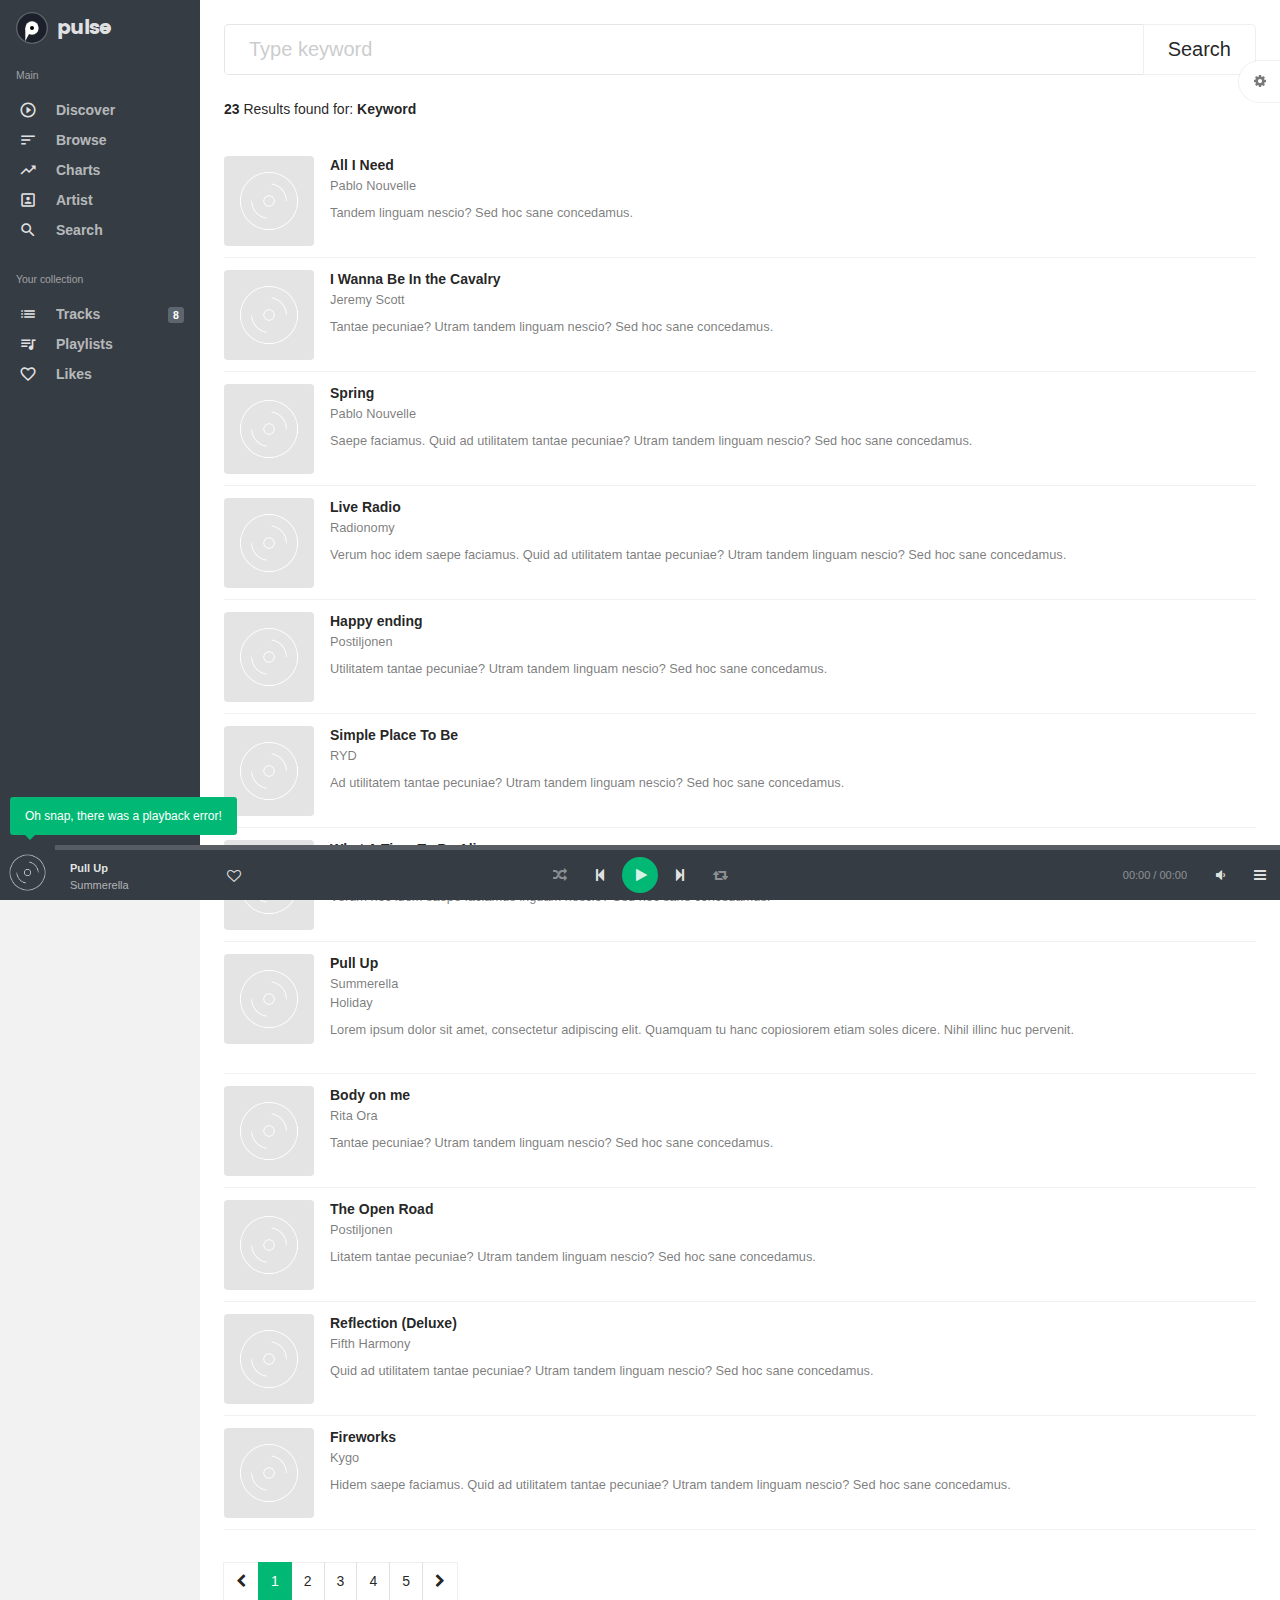
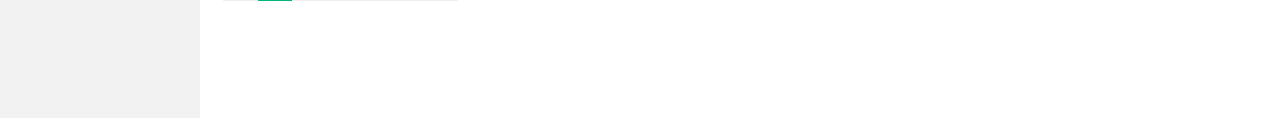
<file: search.html>
<!DOCTYPE html>
<html lang="en">
<head>
  <meta charset="utf-8" />
  <title>pulse - Music, Audio and Radio web application</title>
  <meta name="description" content="Music, Musician, Bootstrap" />
  <meta name="viewport" content="width=device-width, initial-scale=1, maximum-scale=1, minimal-ui" />
  <meta http-equiv="X-UA-Compatible" content="IE=edge">

  <!-- for ios 7 style, multi-resolution icon of 152x152 -->
  <meta name="apple-mobile-web-app-capable" content="yes">
  <meta name="apple-mobile-web-app-status-barstyle" content="black-translucent">
  <link rel="apple-touch-icon" href="images/logo.png">
  <meta name="apple-mobile-web-app-title" content="Flatkit">
  <!-- for Chrome on Android, multi-resolution icon of 196x196 -->
  <meta name="mobile-web-app-capable" content="yes">
  <link rel="shortcut icon" sizes="196x196" href="images/logo.png">
  
  <!-- style -->
  <link rel="stylesheet" href="css/animate.css/animate.min.css" type="text/css" />
  <link rel="stylesheet" href="css/glyphicons/glyphicons.css" type="text/css" />
  <link rel="stylesheet" href="css/font-awesome/css/font-awesome.min.css" type="text/css" />
  <link rel="stylesheet" href="css/material-design-icons/material-design-icons.css" type="text/css" />
  <link rel="stylesheet" href="css/bootstrap/dist/css/bootstrap.min.css" type="text/css" />

  <!-- build:css css/styles/app.min.css -->
  <link rel="stylesheet" href="css/styles/app.css" type="text/css" />
  <link rel="stylesheet" href="css/styles/style.css" type="text/css" />
  <link rel="stylesheet" href="css/styles/font.css" type="text/css" />
  
  <link rel="stylesheet" href="libs/owl.carousel/dist/assets/owl.carousel.min.css" type="text/css" />
  <link rel="stylesheet" href="libs/owl.carousel/dist/assets/owl.theme.css" type="text/css" />
  <link rel="stylesheet" href="libs/mediaelement/build/mediaelementplayer.min.css" type="text/css" />
  <link rel="stylesheet" href="libs/mediaelement/build/mep.css" type="text/css" />

  <!-- endbuild -->
</head>
<body>
  <div class="app dk" id="app">

<!-- ############ LAYOUT START-->

  <!-- aside -->
  <div id="aside" class="app-aside modal fade nav-dropdown">
    <!-- fluid app aside -->
    <div class="left navside grey dk" data-layout="column">
      <div class="navbar no-radius">
        <!-- brand -->
        <a href="index.html" class="navbar-brand md">
        	<svg xmlns="http://www.w3.org/2000/svg" viewBox="0 0 48 48" width="32" height="32">
        		<circle cx="24" cy="24" r="24" fill="rgba(255,255,255,0.2)"/>
        		<circle cx="24" cy="24" r="22" fill="#1c202b" class="brand-color"/>
        		<circle cx="24" cy="24" r="10" fill="#ffffff"/>
        		<circle cx="13" cy="13" r="2"  fill="#ffffff" class="brand-animate"/>
        		<path d="M 14 24 L 24 24 L 14 44 Z" fill="#FFFFFF" />
        		<circle cx="24" cy="24" r="3" fill="#000000"/>
        	</svg>
        
        	<img src="images/logo.png" alt="." class="hide">
        	<span class="hidden-folded inline">pulse</span>
        </a>
        <!-- / brand -->
      </div>
      <div data-flex class="hide-scroll">
          <nav class="scroll nav-stacked nav-active-primary">
            
            <ul class="nav" data-ui-nav>
              <li class="nav-header hidden-folded">
                <span class="text-xs text-muted">Main</span>
              </li>
              <li>
                <a href="player.html">
                  <span class="nav-icon">
                    <i class="material-icons">
                      play_circle_outline
                    </i>
                  </span>
                  <span class="nav-text">Discover</span>
                </a>
              </li>
              <li>
                <a href="browse.html">
                  <span class="nav-icon">
                    <i class="material-icons">
                      sort
                    </i>
                  </span>
                  <span class="nav-text">Browse</span>
                </a>
              </li>
              <li>
                <a href="chart.html">
                  <span class="nav-icon">
                    <i class="material-icons">
                      trending_up
                    </i>
                  </span>
                  <span class="nav-text">Charts</span>
                </a>
              </li>
              <li>
                <a href="artist.html">
                  <span class="nav-icon">
                    <i class="material-icons">
                      portrait
                    </i>
                  </span>
                  <span class="nav-text">Artist</span>
                </a>
              </li>
              <li>
                <a data-toggle="modal" data-target="#search-modal">
                  <span class="nav-icon">
                    <i class="material-icons">
                      search
                    </i>
                  </span>
                  <span class="nav-text">Search</span>
                </a>
              </li>
              
            
              <li class="nav-header hidden-folded m-t">
                <span class="text-xs text-muted">Your collection</span>
              </li>
              <li>
                <a href="profile.html#tracks">
                  <span class="nav-label">
                    <b class="label">8</b>
                  </span>
                  <span class="nav-icon">
                    <i class="material-icons">
                      list
                    </i>
                  </span>
                  <span class="nav-text">Tracks</span>
                </a>
              </li>
              <li>
                <a href="profile.html#playlists">
                  <span class="nav-icon">
                    <i class="material-icons">
                      queue_music
                    </i>
                  </span>
                  <span class="nav-text">Playlists</span>
                </a>
              </li>
              <li>
                <a href="profile.html#likes">
                  <span class="nav-icon">
                    <i class="material-icons">
                      favorite_border
                    </i>
                  </span>
                  <span class="nav-text">Likes</span>
                </a>
              </li>
            </ul>
          </nav>
      </div>
      <div data-flex-no-shrink>
        <div class="nav-fold dropup">
          <a data-toggle="dropdown">
              <span class="pull-left">
                <img src="images/a3.jpg" alt="..." class="w-32 img-circle">
              </span>
              <span class="clear hidden-folded p-x p-y-xs">
                <span class="block _500 text-ellipsis">Rachel Platten</span>
              </span>
          </a>
          <div class="dropdown-menu w dropdown-menu-scale ">
            <a class="dropdown-item" href="profile.html#profile">
              <span>Profile</span>
            </a>
            <a class="dropdown-item" href="profile.html#tracks">
              <span>Tracks</span>
            </a>
            <a class="dropdown-item" href="profile.html#playlists">
              <span>Playlists</span>
            </a>
            <a class="dropdown-item" href="profile.html#likes">
              <span>Likes</span>
            </a>
            <div class="dropdown-divider"></div>
            <a class="dropdown-item" href="docs.html">
              Need help?
            </a>
            <a class="dropdown-item" href="signin.html">Sign out</a>
          </div>
        </div>
        
      </div>
    </div>
  </div>
  <!-- / -->
  
  <!-- content -->
  <div id="content" class="app-content white bg box-shadow-z2" role="main">
    <div class="app-header hidden-lg-up white lt box-shadow-z1">
        <div class="navbar">
        <!-- brand -->
        <a href="index.html" class="navbar-brand md">
        	<svg xmlns="http://www.w3.org/2000/svg" viewBox="0 0 48 48" width="32" height="32">
        		<circle cx="24" cy="24" r="24" fill="rgba(255,255,255,0.2)"/>
        		<circle cx="24" cy="24" r="22" fill="#1c202b" class="brand-color"/>
        		<circle cx="24" cy="24" r="10" fill="#ffffff"/>
        		<circle cx="13" cy="13" r="2"  fill="#ffffff" class="brand-animate"/>
        		<path d="M 14 24 L 24 24 L 14 44 Z" fill="#FFFFFF" />
        		<circle cx="24" cy="24" r="3" fill="#000000"/>
        	</svg>
        
        	<img src="images/logo.png" alt="." class="hide">
        	<span class="hidden-folded inline">pulse</span>
        </a>
        <!-- / brand -->
        <!-- nabar right -->
        <ul class="nav navbar-nav pull-right">
          <li class="nav-item">
            <!-- Open side - Naviation on mobile -->
            <a data-toggle="modal" data-target="#aside" class="nav-link">
              <i class="material-icons">menu</i>
            </a>
            <!-- / -->
          </li>
        </ul>
        <!-- / navbar right -->
      </div>
    </div>
    <div class="app-footer app-player grey bg">
      <div class="playlist" style="width:100%"></div>
    </div>
    <div class="app-body" id="view">

<!-- ############ PAGE START-->
<div class="padding">
  <form action="#" class="m-b-md">
    <div class="input-group input-group-lg">
      <input type="text" class="form-control" placeholder="Type keyword">
      <span class="input-group-btn">
        <button class="btn b-a no-shadow white" type="button">Search</button>
      </span>
    </div>
  </form>
  <p class="m-b-md"><strong>23</strong> Results found for: <strong>Keyword</strong></p>
  <div class="m-y">
    <div class="row item-list item-list-lg item-list-by m-b">
          <div class="col-xs-12">
          	<div class="item r" data-id="item-9" data-src="http://api.soundcloud.com/tracks/264094434/stream?client_id=a10d44d431ad52868f1bce6d36f5234c">
      			<div class="item-media ">
      				<a href="track.detail.html" class="item-media-content" style="background-image: url('images/b8.jpg');"></a>
      				<div class="item-overlay center">
      					<button  class="btn-playpause">Play</button>
      				</div>
      			</div>
      			<div class="item-info">
      				<div class="item-overlay bottom text-right">
      					<a href="#" class="btn-favorite"><i class="fa fa-heart-o"></i></a>
      					<a href="#" class="btn-more" data-toggle="dropdown"><i class="fa fa-ellipsis-h"></i></a>
      					<div class="dropdown-menu pull-right black lt"></div>
      				</div>
      				<div class="item-title text-ellipsis">
      					<a href="track.detail.html">All I Need</a>
      				</div>
      				<div class="item-author text-sm text-ellipsis ">
      					<a href="artist.detail.html" class="text-muted">Pablo Nouvelle</a>
      				</div>
      				<div class="item-meta text-sm text-muted">
      		          <span class="item-meta-tag visible-list"><a href="browse.html"></a></span>
      		        </div>
      
      				<div class="item-except visible-list text-sm text-muted h-2x m-t-sm">
      					Tandem linguam nescio? Sed hoc sane concedamus.
      				</div>
      
      			</div>
      		</div>
      	</div>
          <div class="col-xs-12">
          	<div class="item r" data-id="item-3" data-src="http://api.soundcloud.com/tracks/79031167/stream?client_id=a10d44d431ad52868f1bce6d36f5234c">
      			<div class="item-media ">
      				<a href="track.detail.html" class="item-media-content" style="background-image: url('images/b2.jpg');"></a>
      				<div class="item-overlay center">
      					<button  class="btn-playpause">Play</button>
      				</div>
      			</div>
      			<div class="item-info">
      				<div class="item-overlay bottom text-right">
      					<a href="#" class="btn-favorite"><i class="fa fa-heart-o"></i></a>
      					<a href="#" class="btn-more" data-toggle="dropdown"><i class="fa fa-ellipsis-h"></i></a>
      					<div class="dropdown-menu pull-right black lt"></div>
      				</div>
      				<div class="item-title text-ellipsis">
      					<a href="track.detail.html">I Wanna Be In the Cavalry</a>
      				</div>
      				<div class="item-author text-sm text-ellipsis ">
      					<a href="artist.detail.html" class="text-muted">Jeremy Scott</a>
      				</div>
      				<div class="item-meta text-sm text-muted">
      		          <span class="item-meta-tag visible-list"><a href="browse.html"></a></span>
      		        </div>
      
      				<div class="item-except visible-list text-sm text-muted h-2x m-t-sm">
      					Tantae pecuniae? Utram tandem linguam nescio? Sed hoc sane concedamus.
      				</div>
      
      			</div>
      		</div>
      	</div>
          <div class="col-xs-12">
          	<div class="item r" data-id="item-11" data-src="http://api.soundcloud.com/tracks/218060449/stream?client_id=a10d44d431ad52868f1bce6d36f5234c">
      			<div class="item-media ">
      				<a href="track.detail.html" class="item-media-content" style="background-image: url('images/b10.jpg');"></a>
      				<div class="item-overlay center">
      					<button  class="btn-playpause">Play</button>
      				</div>
      			</div>
      			<div class="item-info">
      				<div class="item-overlay bottom text-right">
      					<a href="#" class="btn-favorite"><i class="fa fa-heart-o"></i></a>
      					<a href="#" class="btn-more" data-toggle="dropdown"><i class="fa fa-ellipsis-h"></i></a>
      					<div class="dropdown-menu pull-right black lt"></div>
      				</div>
      				<div class="item-title text-ellipsis">
      					<a href="track.detail.html">Spring</a>
      				</div>
      				<div class="item-author text-sm text-ellipsis ">
      					<a href="artist.detail.html" class="text-muted">Pablo Nouvelle</a>
      				</div>
      				<div class="item-meta text-sm text-muted">
      		          <span class="item-meta-tag visible-list"><a href="browse.html"></a></span>
      		        </div>
      
      				<div class="item-except visible-list text-sm text-muted h-2x m-t-sm">
      					Saepe faciamus. Quid ad utilitatem tantae pecuniae? Utram tandem linguam nescio? Sed hoc sane concedamus.
      				</div>
      
      			</div>
      		</div>
      	</div>
          <div class="col-xs-12">
          	<div class="item r" data-id="item-5" data-src="http://streaming.radionomy.com/JamendoLounge">
      			<div class="item-media ">
      				<a href="track.detail.html" class="item-media-content" style="background-image: url('images/b4.jpg');"></a>
      				<div class="item-overlay center">
      					<button  class="btn-playpause">Play</button>
      				</div>
      			</div>
      			<div class="item-info">
      				<div class="item-overlay bottom text-right">
      					<a href="#" class="btn-favorite"><i class="fa fa-heart-o"></i></a>
      					<a href="#" class="btn-more" data-toggle="dropdown"><i class="fa fa-ellipsis-h"></i></a>
      					<div class="dropdown-menu pull-right black lt"></div>
      				</div>
      				<div class="item-title text-ellipsis">
      					<a href="track.detail.html">Live Radio</a>
      				</div>
      				<div class="item-author text-sm text-ellipsis ">
      					<a href="artist.detail.html" class="text-muted">Radionomy</a>
      				</div>
      				<div class="item-meta text-sm text-muted">
      		          <span class="item-meta-tag visible-list"><a href="browse.html"></a></span>
      		        </div>
      
      				<div class="item-except visible-list text-sm text-muted h-2x m-t-sm">
      					Verum hoc idem saepe faciamus. Quid ad utilitatem tantae pecuniae? Utram tandem linguam nescio? Sed hoc sane concedamus.
      				</div>
      
      			</div>
      		</div>
      	</div>
          <div class="col-xs-12">
          	<div class="item r" data-id="item-12" data-src="http://api.soundcloud.com/tracks/174495152/stream?client_id=a10d44d431ad52868f1bce6d36f5234c">
      			<div class="item-media ">
      				<a href="track.detail.html" class="item-media-content" style="background-image: url('images/b11.jpg');"></a>
      				<div class="item-overlay center">
      					<button  class="btn-playpause">Play</button>
      				</div>
      			</div>
      			<div class="item-info">
      				<div class="item-overlay bottom text-right">
      					<a href="#" class="btn-favorite"><i class="fa fa-heart-o"></i></a>
      					<a href="#" class="btn-more" data-toggle="dropdown"><i class="fa fa-ellipsis-h"></i></a>
      					<div class="dropdown-menu pull-right black lt"></div>
      				</div>
      				<div class="item-title text-ellipsis">
      					<a href="track.detail.html">Happy ending</a>
      				</div>
      				<div class="item-author text-sm text-ellipsis ">
      					<a href="artist.detail.html" class="text-muted">Postiljonen</a>
      				</div>
      				<div class="item-meta text-sm text-muted">
      		          <span class="item-meta-tag visible-list"><a href="browse.html"></a></span>
      		        </div>
      
      				<div class="item-except visible-list text-sm text-muted h-2x m-t-sm">
      					Utilitatem tantae pecuniae? Utram tandem linguam nescio? Sed hoc sane concedamus.
      				</div>
      
      			</div>
      		</div>
      	</div>
          <div class="col-xs-12">
          	<div class="item r" data-id="item-8" data-src="http://api.soundcloud.com/tracks/236288744/stream?client_id=a10d44d431ad52868f1bce6d36f5234c">
      			<div class="item-media ">
      				<a href="track.detail.html" class="item-media-content" style="background-image: url('images/b7.jpg');"></a>
      				<div class="item-overlay center">
      					<button  class="btn-playpause">Play</button>
      				</div>
      			</div>
      			<div class="item-info">
      				<div class="item-overlay bottom text-right">
      					<a href="#" class="btn-favorite"><i class="fa fa-heart-o"></i></a>
      					<a href="#" class="btn-more" data-toggle="dropdown"><i class="fa fa-ellipsis-h"></i></a>
      					<div class="dropdown-menu pull-right black lt"></div>
      				</div>
      				<div class="item-title text-ellipsis">
      					<a href="track.detail.html">Simple Place To Be</a>
      				</div>
      				<div class="item-author text-sm text-ellipsis ">
      					<a href="artist.detail.html" class="text-muted">RYD</a>
      				</div>
      				<div class="item-meta text-sm text-muted">
      		          <span class="item-meta-tag visible-list"><a href="browse.html"></a></span>
      		        </div>
      
      				<div class="item-except visible-list text-sm text-muted h-2x m-t-sm">
      					Ad utilitatem tantae pecuniae? Utram tandem linguam nescio? Sed hoc sane concedamus.
      				</div>
      
      			</div>
      		</div>
      	</div>
          <div class="col-xs-12">
          	<div class="item r" data-id="item-4" data-src="http://api.soundcloud.com/tracks/230791292/stream?client_id=a10d44d431ad52868f1bce6d36f5234c">
      			<div class="item-media ">
      				<a href="track.detail.html" class="item-media-content" style="background-image: url('images/b3.jpg');"></a>
      				<div class="item-overlay center">
      					<button  class="btn-playpause">Play</button>
      				</div>
      			</div>
      			<div class="item-info">
      				<div class="item-overlay bottom text-right">
      					<a href="#" class="btn-favorite"><i class="fa fa-heart-o"></i></a>
      					<a href="#" class="btn-more" data-toggle="dropdown"><i class="fa fa-ellipsis-h"></i></a>
      					<div class="dropdown-menu pull-right black lt"></div>
      				</div>
      				<div class="item-title text-ellipsis">
      					<a href="track.detail.html">What A Time To Be Alive</a>
      				</div>
      				<div class="item-author text-sm text-ellipsis ">
      					<a href="artist.detail.html" class="text-muted">Judith Garcia</a>
      				</div>
      				<div class="item-meta text-sm text-muted">
      		          <span class="item-meta-tag visible-list"><a href="browse.html"></a></span>
      		        </div>
      
      				<div class="item-except visible-list text-sm text-muted h-2x m-t-sm">
      					Verum hoc idem saepe faciamus inguam nescio? Sed hoc sane concedamus.
      				</div>
      
      			</div>
      		</div>
      	</div>
          <div class="col-xs-12">
          	<div class="item r" data-id="item-1" data-src="http://api.soundcloud.com/tracks/269944843/stream?client_id=a10d44d431ad52868f1bce6d36f5234c">
      			<div class="item-media ">
      				<a href="track.detail.html" class="item-media-content" style="background-image: url('images/b0.jpg');"></a>
      				<div class="item-overlay center">
      					<button  class="btn-playpause">Play</button>
      				</div>
      			</div>
      			<div class="item-info">
      				<div class="item-overlay bottom text-right">
      					<a href="#" class="btn-favorite"><i class="fa fa-heart-o"></i></a>
      					<a href="#" class="btn-more" data-toggle="dropdown"><i class="fa fa-ellipsis-h"></i></a>
      					<div class="dropdown-menu pull-right black lt"></div>
      				</div>
      				<div class="item-title text-ellipsis">
      					<a href="track.detail.html">Pull Up</a>
      				</div>
      				<div class="item-author text-sm text-ellipsis ">
      					<a href="artist.detail.html" class="text-muted">Summerella</a>
      				</div>
      				<div class="item-meta text-sm text-muted">
      		          <span class="item-meta-tag visible-list"><a href="browse.html">Holiday</a></span>
      		        </div>
      
      				<div class="item-except visible-list text-sm text-muted h-2x m-t-sm">
      					Lorem ipsum dolor sit amet, consectetur adipiscing elit. Quamquam tu hanc copiosiorem etiam soles dicere. Nihil illinc huc pervenit.
      				</div>
      
      			</div>
      		</div>
      	</div>
          <div class="col-xs-12">
          	<div class="item r" data-id="item-6" data-src="http://api.soundcloud.com/tracks/236107824/stream?client_id=a10d44d431ad52868f1bce6d36f5234c">
      			<div class="item-media ">
      				<a href="track.detail.html" class="item-media-content" style="background-image: url('images/b5.jpg');"></a>
      				<div class="item-overlay center">
      					<button  class="btn-playpause">Play</button>
      				</div>
      			</div>
      			<div class="item-info">
      				<div class="item-overlay bottom text-right">
      					<a href="#" class="btn-favorite"><i class="fa fa-heart-o"></i></a>
      					<a href="#" class="btn-more" data-toggle="dropdown"><i class="fa fa-ellipsis-h"></i></a>
      					<div class="dropdown-menu pull-right black lt"></div>
      				</div>
      				<div class="item-title text-ellipsis">
      					<a href="track.detail.html">Body on me</a>
      				</div>
      				<div class="item-author text-sm text-ellipsis ">
      					<a href="artist.detail.html" class="text-muted">Rita Ora</a>
      				</div>
      				<div class="item-meta text-sm text-muted">
      		          <span class="item-meta-tag visible-list"><a href="browse.html"></a></span>
      		        </div>
      
      				<div class="item-except visible-list text-sm text-muted h-2x m-t-sm">
      					Tantae pecuniae? Utram tandem linguam nescio? Sed hoc sane concedamus.
      				</div>
      
      			</div>
      		</div>
      	</div>
          <div class="col-xs-12">
          	<div class="item r" data-id="item-10" data-src="http://api.soundcloud.com/tracks/237514750/stream?client_id=a10d44d431ad52868f1bce6d36f5234c">
      			<div class="item-media ">
      				<a href="track.detail.html" class="item-media-content" style="background-image: url('images/b9.jpg');"></a>
      				<div class="item-overlay center">
      					<button  class="btn-playpause">Play</button>
      				</div>
      			</div>
      			<div class="item-info">
      				<div class="item-overlay bottom text-right">
      					<a href="#" class="btn-favorite"><i class="fa fa-heart-o"></i></a>
      					<a href="#" class="btn-more" data-toggle="dropdown"><i class="fa fa-ellipsis-h"></i></a>
      					<div class="dropdown-menu pull-right black lt"></div>
      				</div>
      				<div class="item-title text-ellipsis">
      					<a href="track.detail.html">The Open Road</a>
      				</div>
      				<div class="item-author text-sm text-ellipsis ">
      					<a href="artist.detail.html" class="text-muted">Postiljonen</a>
      				</div>
      				<div class="item-meta text-sm text-muted">
      		          <span class="item-meta-tag visible-list"><a href="browse.html"></a></span>
      		        </div>
      
      				<div class="item-except visible-list text-sm text-muted h-2x m-t-sm">
      					Litatem tantae pecuniae? Utram tandem linguam nescio? Sed hoc sane concedamus.
      				</div>
      
      			</div>
      		</div>
      	</div>
          <div class="col-xs-12">
          	<div class="item r" data-id="item-7" data-src="http://api.soundcloud.com/tracks/245566366/stream?client_id=a10d44d431ad52868f1bce6d36f5234c">
      			<div class="item-media ">
      				<a href="track.detail.html" class="item-media-content" style="background-image: url('images/b6.jpg');"></a>
      				<div class="item-overlay center">
      					<button  class="btn-playpause">Play</button>
      				</div>
      			</div>
      			<div class="item-info">
      				<div class="item-overlay bottom text-right">
      					<a href="#" class="btn-favorite"><i class="fa fa-heart-o"></i></a>
      					<a href="#" class="btn-more" data-toggle="dropdown"><i class="fa fa-ellipsis-h"></i></a>
      					<div class="dropdown-menu pull-right black lt"></div>
      				</div>
      				<div class="item-title text-ellipsis">
      					<a href="track.detail.html">Reflection (Deluxe)</a>
      				</div>
      				<div class="item-author text-sm text-ellipsis ">
      					<a href="artist.detail.html" class="text-muted">Fifth Harmony</a>
      				</div>
      				<div class="item-meta text-sm text-muted">
      		          <span class="item-meta-tag visible-list"><a href="browse.html"></a></span>
      		        </div>
      
      				<div class="item-except visible-list text-sm text-muted h-2x m-t-sm">
      					Quid ad utilitatem tantae pecuniae? Utram tandem linguam nescio? Sed hoc sane concedamus.
      				</div>
      
      			</div>
      		</div>
      	</div>
          <div class="col-xs-12">
          	<div class="item r" data-id="item-2" data-src="http://api.soundcloud.com/tracks/259445397/stream?client_id=a10d44d431ad52868f1bce6d36f5234c">
      			<div class="item-media ">
      				<a href="track.detail.html" class="item-media-content" style="background-image: url('images/b1.jpg');"></a>
      				<div class="item-overlay center">
      					<button  class="btn-playpause">Play</button>
      				</div>
      			</div>
      			<div class="item-info">
      				<div class="item-overlay bottom text-right">
      					<a href="#" class="btn-favorite"><i class="fa fa-heart-o"></i></a>
      					<a href="#" class="btn-more" data-toggle="dropdown"><i class="fa fa-ellipsis-h"></i></a>
      					<div class="dropdown-menu pull-right black lt"></div>
      				</div>
      				<div class="item-title text-ellipsis">
      					<a href="track.detail.html">Fireworks</a>
      				</div>
      				<div class="item-author text-sm text-ellipsis ">
      					<a href="artist.detail.html" class="text-muted">Kygo</a>
      				</div>
      				<div class="item-meta text-sm text-muted">
      		          <span class="item-meta-tag visible-list"><a href="browse.html"></a></span>
      		        </div>
      
      				<div class="item-except visible-list text-sm text-muted h-2x m-t-sm">
      					Hidem saepe faciamus. Quid ad utilitatem tantae pecuniae? Utram tandem linguam nescio? Sed hoc sane concedamus.
      				</div>
      
      			</div>
      		</div>
      	</div>
    </div>
    <div>
      <ul class="pagination">
        <li><a href="#"><i class="fa fa-chevron-left"></i></a></li>
        <li class="active"><a href="#">1</a></li>
        <li><a href="#">2</a></li>
        <li><a href="#">3</a></li>
        <li><a href="#">4</a></li>
        <li><a href="#">5</a></li>
        <li><a href="#"><i class="fa fa-chevron-right"></i></a></li>
      </ul>
    </div>
  </div>
</div>

<!-- ############ PAGE END-->

    </div>
  </div>
  <!-- / -->

  
  <!-- ############ SWITHCHER START-->
    <div id="switcher">
      <div class="switcher white" id="sw-theme">
        <a href="#" data-ui-toggle-class="active" data-ui-target="#sw-theme" class="white sw-btn">
          <i class="fa fa-gear text-muted"></i>
        </a>
        <div class="box-header">
          <strong>Theme Switcher</strong>
        </div>
        <div class="box-divider"></div>
        <div class="box-body">
          <p id="settingLayout" class="hidden-md-down">
            <label class="md-check m-y-xs" data-target="folded">
              <input type="checkbox">
              <i class="green"></i>
              <span>Folded Aside</span>
            </label>
            <label class="m-y-xs pointer" data-ui-fullscreen data-target="fullscreen">
              <span class="fa fa-expand fa-fw m-r-xs"></span>
              <span>Fullscreen Mode</span>
            </label>
          </p>
          <p>Colors:</p>
          <p data-target="color">
            <label class="radio radio-inline m-a-0 ui-check ui-check-color ui-check-md">
              <input type="radio" name="color" value="primary">
              <i class="primary"></i>
            </label>
            <label class="radio radio-inline m-a-0 ui-check ui-check-color ui-check-md">
              <input type="radio" name="color" value="accent">
              <i class="accent"></i>
            </label>
            <label class="radio radio-inline m-a-0 ui-check ui-check-color ui-check-md">
              <input type="radio" name="color" value="warn">
              <i class="warn"></i>
            </label>
            <label class="radio radio-inline m-a-0 ui-check ui-check-color ui-check-md">
              <input type="radio" name="color" value="success">
              <i class="success"></i>
            </label>
            <label class="radio radio-inline m-a-0 ui-check ui-check-color ui-check-md">
              <input type="radio" name="color" value="info">
              <i class="info"></i>
            </label>
            <label class="radio radio-inline m-a-0 ui-check ui-check-color ui-check-md">
              <input type="radio" name="color" value="blue">
              <i class="blue"></i>
            </label>
            <label class="radio radio-inline m-a-0 ui-check ui-check-color ui-check-md">
              <input type="radio" name="color" value="warning">
              <i class="warning"></i>
            </label>
            <label class="radio radio-inline m-a-0 ui-check ui-check-color ui-check-md">
              <input type="radio" name="color" value="danger">
              <i class="danger"></i>
            </label>
          </p>
          <p>Themes:</p>
          <div data-target="bg" class="text-u-c text-center _600 clearfix">
            <label class="p-a col-xs-3 light pointer m-a-0">
              <input type="radio" name="theme" value="" hidden>
              <i class="active-checked fa fa-check"></i>
            </label>
            <label class="p-a col-xs-3 grey pointer m-a-0">
              <input type="radio" name="theme" value="grey" hidden>
              <i class="active-checked fa fa-check"></i>
            </label>
            <label class="p-a col-xs-3 dark pointer m-a-0">
              <input type="radio" name="theme" value="dark" hidden>
              <i class="active-checked fa fa-check"></i>
            </label>
            <label class="p-a col-xs-3 black pointer m-a-0">
              <input type="radio" name="theme" value="black" hidden>
              <i class="active-checked fa fa-check"></i>
            </label>
          </div>
        </div>
      </div>
    </div>
  <!-- ############ SWITHCHER END-->
  <!-- ############ SEARCH START -->
    <div class="modal white lt fade" id="search-modal" data-backdrop="false">
      <a data-dismiss="modal" class="text-muted text-lg p-x modal-close-btn">&times;</a>
      <div class="row-col">
        <div class="p-a-lg h-v row-cell v-m">
          <div class="row">
            <div class="col-md-8 offset-md-2">
              <form action="search.html" class="m-b-md">
                <div class="input-group input-group-lg">
                  <input type="text" class="form-control" placeholder="Type keyword" data-ui-toggle-class="hide" data-ui-target="#search-result">
                  <span class="input-group-btn">
                    <button class="btn b-a no-shadow white" type="submit">Search</button>
                  </span>
                </div>
              </form>
              <div id="search-result" class="animated fadeIn">
                <p class="m-b-md"><strong>23</strong> <span class="text-muted">Results found for: </span><strong>Keyword</strong></p>
                <div class="row">
                  <div class="col-sm-6">
                    <div class="row item-list item-list-sm item-list-by m-b">
                          <div class="col-xs-12">
                          	<div class="item r" data-id="item-11" data-src="http://api.soundcloud.com/tracks/218060449/stream?client_id=a10d44d431ad52868f1bce6d36f5234c">
                      			<div class="item-media ">
                      				<a href="track.detail.html" class="item-media-content" style="background-image: url('images/b10.jpg');"></a>
                      			</div>
                      			<div class="item-info">
                      				<div class="item-title text-ellipsis">
                      					<a href="track.detail.html">Spring</a>
                      				</div>
                      				<div class="item-author text-sm text-ellipsis ">
                      					<a href="artist.detail.html" class="text-muted">Pablo Nouvelle</a>
                      				</div>
                      				<div class="item-meta text-sm text-muted">
                      		        </div>
                      
                      
                      			</div>
                      		</div>
                      	</div>
                          <div class="col-xs-12">
                          	<div class="item r" data-id="item-1" data-src="http://api.soundcloud.com/tracks/269944843/stream?client_id=a10d44d431ad52868f1bce6d36f5234c">
                      			<div class="item-media ">
                      				<a href="track.detail.html" class="item-media-content" style="background-image: url('images/b0.jpg');"></a>
                      			</div>
                      			<div class="item-info">
                      				<div class="item-title text-ellipsis">
                      					<a href="track.detail.html">Pull Up</a>
                      				</div>
                      				<div class="item-author text-sm text-ellipsis ">
                      					<a href="artist.detail.html" class="text-muted">Summerella</a>
                      				</div>
                      				<div class="item-meta text-sm text-muted">
                      		        </div>
                      
                      
                      			</div>
                      		</div>
                      	</div>
                          <div class="col-xs-12">
                          	<div class="item r" data-id="item-8" data-src="http://api.soundcloud.com/tracks/236288744/stream?client_id=a10d44d431ad52868f1bce6d36f5234c">
                      			<div class="item-media ">
                      				<a href="track.detail.html" class="item-media-content" style="background-image: url('images/b7.jpg');"></a>
                      			</div>
                      			<div class="item-info">
                      				<div class="item-title text-ellipsis">
                      					<a href="track.detail.html">Simple Place To Be</a>
                      				</div>
                      				<div class="item-author text-sm text-ellipsis ">
                      					<a href="artist.detail.html" class="text-muted">RYD</a>
                      				</div>
                      				<div class="item-meta text-sm text-muted">
                      		        </div>
                      
                      
                      			</div>
                      		</div>
                      	</div>
                          <div class="col-xs-12">
                          	<div class="item r" data-id="item-2" data-src="http://api.soundcloud.com/tracks/259445397/stream?client_id=a10d44d431ad52868f1bce6d36f5234c">
                      			<div class="item-media ">
                      				<a href="track.detail.html" class="item-media-content" style="background-image: url('images/b1.jpg');"></a>
                      			</div>
                      			<div class="item-info">
                      				<div class="item-title text-ellipsis">
                      					<a href="track.detail.html">Fireworks</a>
                      				</div>
                      				<div class="item-author text-sm text-ellipsis ">
                      					<a href="artist.detail.html" class="text-muted">Kygo</a>
                      				</div>
                      				<div class="item-meta text-sm text-muted">
                      		        </div>
                      
                      
                      			</div>
                      		</div>
                      	</div>
                    </div>
                  </div>
                  <div class="col-sm-6">
                    <div class="row item-list item-list-sm item-list-by m-b">
                          <div class="col-xs-12">
                          	<div class="item">
                      			<div class="item-media rounded ">
                      				<a href="artist.detail.html" class="item-media-content" style="background-image: url('images/a5.jpg');"></a>
                      			</div>
                      			<div class="item-info ">
                      				<div class="item-title text-ellipsis">
                      					<a href="artist.detail.html">Judy Woods</a>
                      					<div class="text-sm text-muted">23 songs</div>
                      				</div>
                      			</div>
                      		</div>
                      	</div>
                          <div class="col-xs-12">
                          	<div class="item">
                      			<div class="item-media rounded ">
                      				<a href="artist.detail.html" class="item-media-content" style="background-image: url('images/a7.jpg');"></a>
                      			</div>
                      			<div class="item-info ">
                      				<div class="item-title text-ellipsis">
                      					<a href="artist.detail.html">Richard Carr</a>
                      					<div class="text-sm text-muted">6 songs</div>
                      				</div>
                      			</div>
                      		</div>
                      	</div>
                          <div class="col-xs-12">
                          	<div class="item">
                      			<div class="item-media rounded ">
                      				<a href="artist.detail.html" class="item-media-content" style="background-image: url('images/a1.jpg');"></a>
                      			</div>
                      			<div class="item-info ">
                      				<div class="item-title text-ellipsis">
                      					<a href="artist.detail.html">James Garcia</a>
                      					<div class="text-sm text-muted">9 songs</div>
                      				</div>
                      			</div>
                      		</div>
                      	</div>
                          <div class="col-xs-12">
                          	<div class="item">
                      			<div class="item-media rounded ">
                      				<a href="artist.detail.html" class="item-media-content" style="background-image: url('images/a9.jpg');"></a>
                      			</div>
                      			<div class="item-info ">
                      				<div class="item-title text-ellipsis">
                      					<a href="artist.detail.html">Douglas Torres</a>
                      					<div class="text-sm text-muted">20 songs</div>
                      				</div>
                      			</div>
                      		</div>
                      	</div>
                    </div>
                  </div>
                </div>
              </div>
              <div id="top-search" class="btn-groups">
                <strong class="text-muted">Top searches: </strong>
                <a href="#" class="btn btn-xs white">Happy</a> 
                <a href="#" class="btn btn-xs white">Music</a> 
                <a href="#" class="btn btn-xs white">Weekend</a> 
                <a href="#" class="btn btn-xs white">Summer</a> 
                <a href="#" class="btn btn-xs white">Holiday</a> 
                <a href="#" class="btn btn-xs white">Blue</a> 
                <a href="#" class="btn btn-xs white">Soul</a> 
                <a href="#" class="btn btn-xs white">Calm</a> 
                <a href="#" class="btn btn-xs white">Nice</a> 
                <a href="#" class="btn btn-xs white">Home</a> 
                <a href="#" class="btn btn-xs white">SLeep</a> 
              </div>
            </div>
          </div>
        </div>
      </div>
    </div>
    <!-- ############ SEARCH END -->
  <!-- ############ SHARE START -->
  <div id="share-modal" class="modal fade animate">
    <div class="modal-dialog">
      <div class="modal-content fade-down">
        <div class="modal-header">
  
          <h5 class="modal-title">Share</h5>
        </div>
        <div class="modal-body p-lg">
          <div id="share-list" class="m-b">
            <a href="" class="btn btn-icon btn-social rounded btn-social-colored indigo" title="Facebook">
                <i class="fa fa-facebook"></i>
                <i class="fa fa-facebook"></i>
            </a>
  
            <a href="" class="btn btn-icon btn-social rounded btn-social-colored light-blue" title="Twitter">
                <i class="fa fa-twitter"></i>
                <i class="fa fa-twitter"></i>
            </a>
  
            <a href="" class="btn btn-icon btn-social rounded btn-social-colored red-600" title="Google+">
                <i class="fa fa-google-plus"></i>
                <i class="fa fa-google-plus"></i>
            </a>
  
            <a href="" class="btn btn-icon btn-social rounded btn-social-colored blue-grey-600" title="Trumblr">
                <i class="fa fa-tumblr"></i>
                <i class="fa fa-tumblr"></i>
            </a>
  
            <a href="" class="btn btn-icon btn-social rounded btn-social-colored red-700" title="Pinterst">
                <i class="fa fa-pinterest"></i>
                <i class="fa fa-pinterest"></i>
            </a>
          </div>
          <div>
            <input class="form-control" value="http://plamusic.com/slug"/>
          </div>
        </div>
      </div>
    </div>
  </div>
  <!-- ############ SHARE END -->

<!-- ############ LAYOUT END-->
  </div>

<!-- build:js scripts/app.min.js -->
<!-- jQuery -->
  <script src="libs/jquery/dist/jquery.js"></script>
<!-- Bootstrap -->
  <script src="libs/tether/dist/js/tether.min.js"></script>
  <script src="libs/bootstrap/dist/js/bootstrap.js"></script>
<!-- core -->
  <script src="libs/jQuery-Storage-API/jquery.storageapi.min.js"></script>
  <script src="libs/jquery.stellar/jquery.stellar.min.js"></script>
  <script src="libs/owl.carousel/dist/owl.carousel.min.js"></script>
  <script src="libs/jscroll/jquery.jscroll.min.js"></script>
  <script src="libs/PACE/pace.min.js"></script>
  <script src="libs/jquery-pjax/jquery.pjax.js"></script>

  <script src="libs/mediaelement/build/mediaelement-and-player.min.js"></script>
  <script src="libs/mediaelement/build/mep.js"></script>
  <script src="scripts/player.js"></script>

  <script src="scripts/config.lazyload.js"></script>
  <script src="scripts/ui-load.js"></script>
  <script src="scripts/ui-jp.js"></script>
  <script src="scripts/ui-include.js"></script>
  <script src="scripts/ui-device.js"></script>
  <script src="scripts/ui-form.js"></script>
  <script src="scripts/ui-nav.js"></script>
  <script src="scripts/ui-screenfull.js"></script>
  <script src="scripts/ui-scroll-to.js"></script>
  <script src="scripts/ui-toggle-class.js"></script>
  <script src="scripts/ui-taburl.js"></script>
  <script src="scripts/app.js"></script>
  <script src="scripts/site.js"></script>
  <script src="scripts/ajax.js"></script>
<!-- endbuild -->
</body>
</html>
</file>
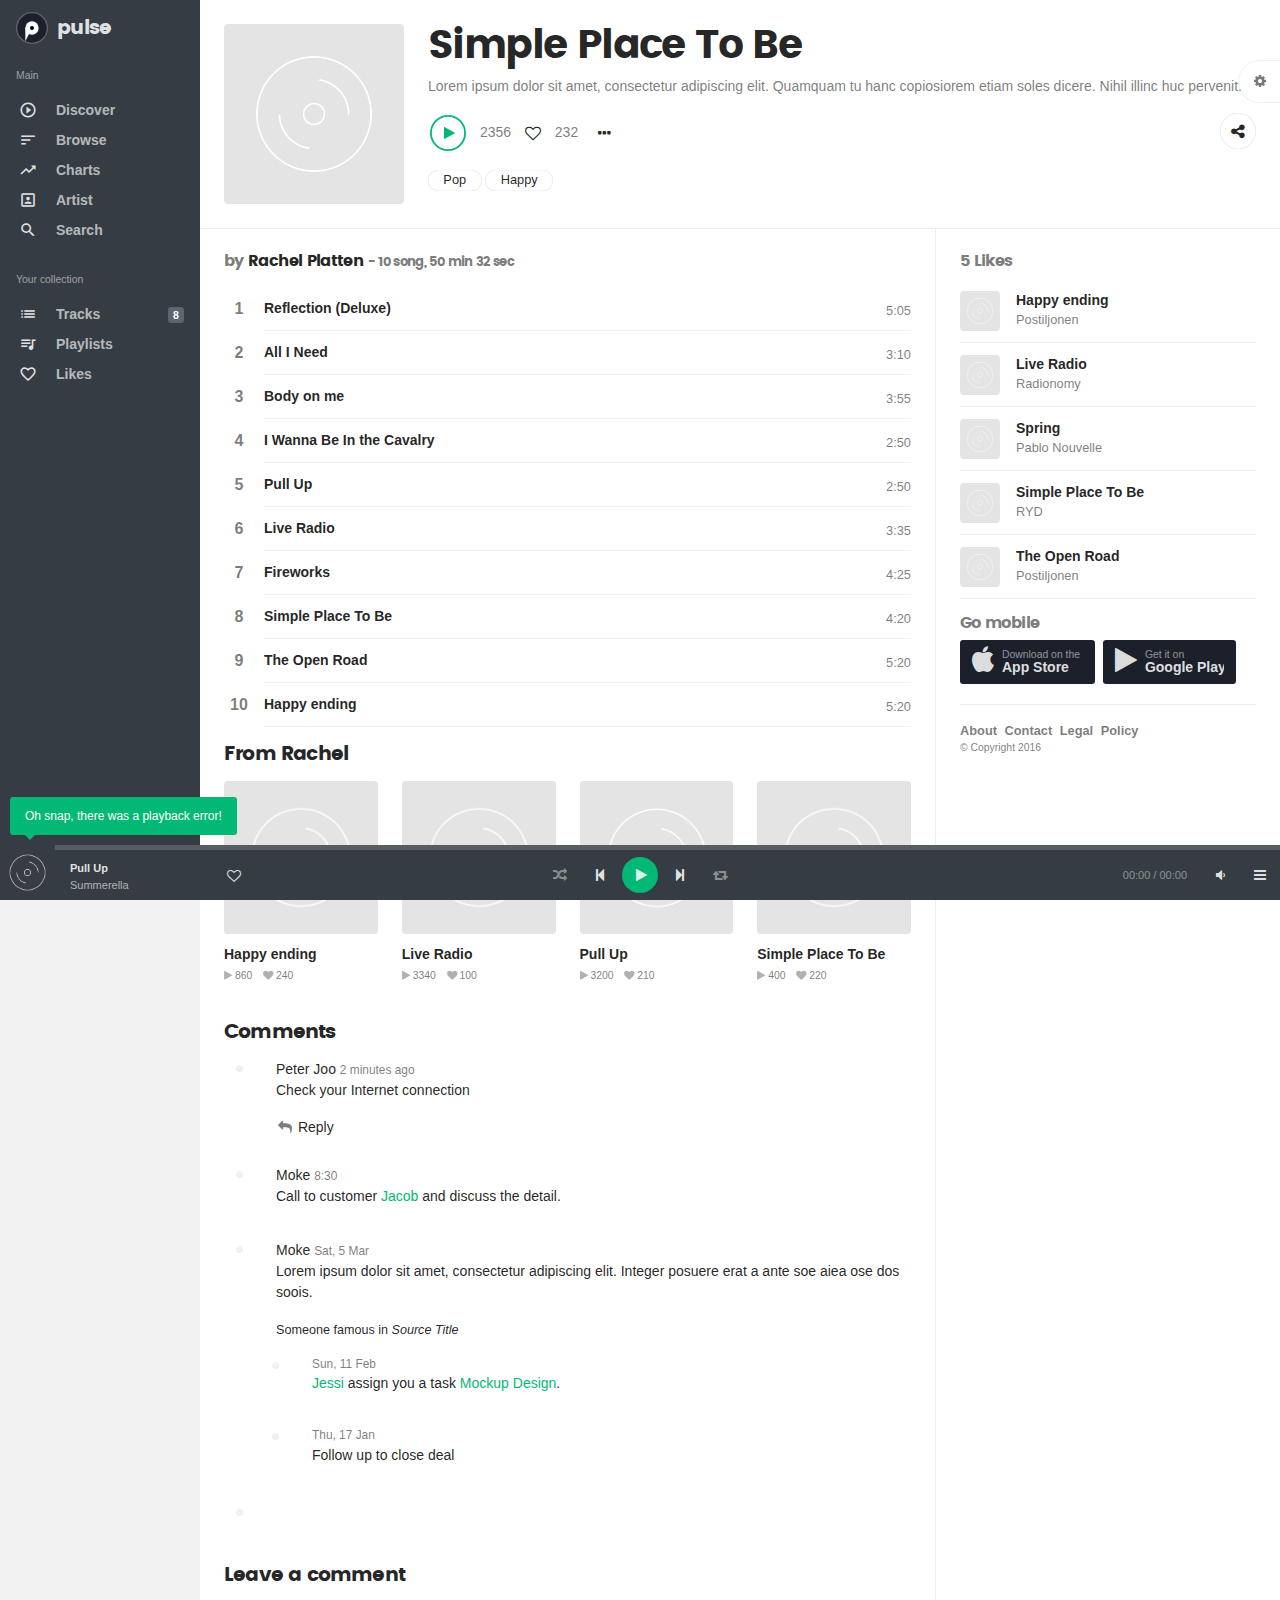
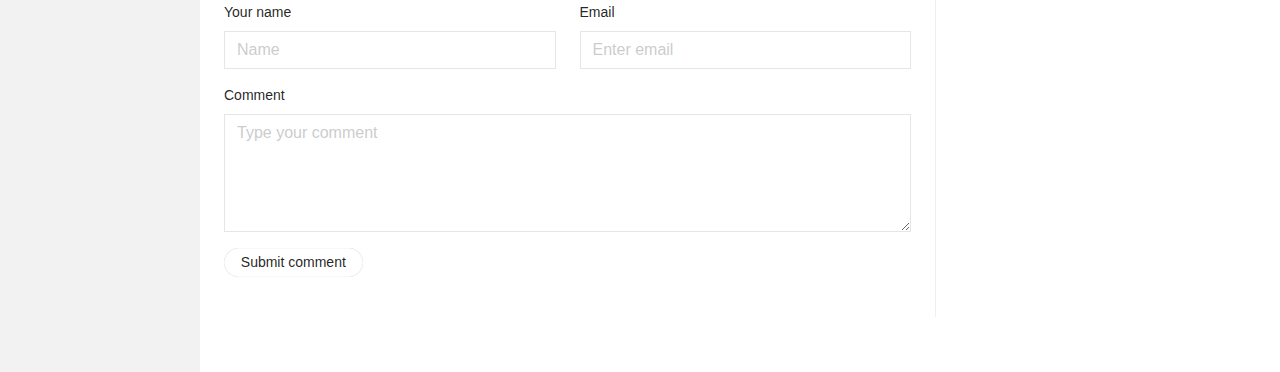
<file: track.detail.html>
<!DOCTYPE html>
<html lang="en">
<head>
  <meta charset="utf-8" />
  <title>pulse - Music, Audio and Radio web application</title>
  <meta name="description" content="Music, Musician, Bootstrap" />
  <meta name="viewport" content="width=device-width, initial-scale=1, maximum-scale=1, minimal-ui" />
  <meta http-equiv="X-UA-Compatible" content="IE=edge">

  <!-- for ios 7 style, multi-resolution icon of 152x152 -->
  <meta name="apple-mobile-web-app-capable" content="yes">
  <meta name="apple-mobile-web-app-status-barstyle" content="black-translucent">
  <link rel="apple-touch-icon" href="images/logo.png">
  <meta name="apple-mobile-web-app-title" content="Flatkit">
  <!-- for Chrome on Android, multi-resolution icon of 196x196 -->
  <meta name="mobile-web-app-capable" content="yes">
  <link rel="shortcut icon" sizes="196x196" href="images/logo.png">
  
  <!-- style -->
  <link rel="stylesheet" href="css/animate.css/animate.min.css" type="text/css" />
  <link rel="stylesheet" href="css/glyphicons/glyphicons.css" type="text/css" />
  <link rel="stylesheet" href="css/font-awesome/css/font-awesome.min.css" type="text/css" />
  <link rel="stylesheet" href="css/material-design-icons/material-design-icons.css" type="text/css" />
  <link rel="stylesheet" href="css/bootstrap/dist/css/bootstrap.min.css" type="text/css" />

  <!-- build:css css/styles/app.min.css -->
  <link rel="stylesheet" href="css/styles/app.css" type="text/css" />
  <link rel="stylesheet" href="css/styles/style.css" type="text/css" />
  <link rel="stylesheet" href="css/styles/font.css" type="text/css" />
  
  <link rel="stylesheet" href="libs/owl.carousel/dist/assets/owl.carousel.min.css" type="text/css" />
  <link rel="stylesheet" href="libs/owl.carousel/dist/assets/owl.theme.css" type="text/css" />
  <link rel="stylesheet" href="libs/mediaelement/build/mediaelementplayer.min.css" type="text/css" />
  <link rel="stylesheet" href="libs/mediaelement/build/mep.css" type="text/css" />

  <!-- endbuild -->
</head>
<body>
  <div class="app dk" id="app">

<!-- ############ LAYOUT START-->

  <!-- aside -->
  <div id="aside" class="app-aside modal fade nav-dropdown">
    <!-- fluid app aside -->
    <div class="left navside grey dk" data-layout="column">
      <div class="navbar no-radius">
        <!-- brand -->
        <a href="index.html" class="navbar-brand md">
        	<svg xmlns="http://www.w3.org/2000/svg" viewBox="0 0 48 48" width="32" height="32">
        		<circle cx="24" cy="24" r="24" fill="rgba(255,255,255,0.2)"/>
        		<circle cx="24" cy="24" r="22" fill="#1c202b" class="brand-color"/>
        		<circle cx="24" cy="24" r="10" fill="#ffffff"/>
        		<circle cx="13" cy="13" r="2"  fill="#ffffff" class="brand-animate"/>
        		<path d="M 14 24 L 24 24 L 14 44 Z" fill="#FFFFFF" />
        		<circle cx="24" cy="24" r="3" fill="#000000"/>
        	</svg>
        
        	<img src="images/logo.png" alt="." class="hide">
        	<span class="hidden-folded inline">pulse</span>
        </a>
        <!-- / brand -->
      </div>
      <div data-flex class="hide-scroll">
          <nav class="scroll nav-stacked nav-active-primary">
            
            <ul class="nav" data-ui-nav>
              <li class="nav-header hidden-folded">
                <span class="text-xs text-muted">Main</span>
              </li>
              <li>
                <a href="player.html">
                  <span class="nav-icon">
                    <i class="material-icons">
                      play_circle_outline
                    </i>
                  </span>
                  <span class="nav-text">Discover</span>
                </a>
              </li>
              <li>
                <a href="browse.html">
                  <span class="nav-icon">
                    <i class="material-icons">
                      sort
                    </i>
                  </span>
                  <span class="nav-text">Browse</span>
                </a>
              </li>
              <li>
                <a href="chart.html">
                  <span class="nav-icon">
                    <i class="material-icons">
                      trending_up
                    </i>
                  </span>
                  <span class="nav-text">Charts</span>
                </a>
              </li>
              <li>
                <a href="artist.html">
                  <span class="nav-icon">
                    <i class="material-icons">
                      portrait
                    </i>
                  </span>
                  <span class="nav-text">Artist</span>
                </a>
              </li>
              <li>
                <a data-toggle="modal" data-target="#search-modal">
                  <span class="nav-icon">
                    <i class="material-icons">
                      search
                    </i>
                  </span>
                  <span class="nav-text">Search</span>
                </a>
              </li>
              
            
              <li class="nav-header hidden-folded m-t">
                <span class="text-xs text-muted">Your collection</span>
              </li>
              <li>
                <a href="profile.html#tracks">
                  <span class="nav-label">
                    <b class="label">8</b>
                  </span>
                  <span class="nav-icon">
                    <i class="material-icons">
                      list
                    </i>
                  </span>
                  <span class="nav-text">Tracks</span>
                </a>
              </li>
              <li>
                <a href="profile.html#playlists">
                  <span class="nav-icon">
                    <i class="material-icons">
                      queue_music
                    </i>
                  </span>
                  <span class="nav-text">Playlists</span>
                </a>
              </li>
              <li>
                <a href="profile.html#likes">
                  <span class="nav-icon">
                    <i class="material-icons">
                      favorite_border
                    </i>
                  </span>
                  <span class="nav-text">Likes</span>
                </a>
              </li>
            </ul>
          </nav>
      </div>
      <div data-flex-no-shrink>
        <div class="nav-fold dropup">
          <a data-toggle="dropdown">
              <span class="pull-left">
                <img src="images/a3.jpg" alt="..." class="w-32 img-circle">
              </span>
              <span class="clear hidden-folded p-x p-y-xs">
                <span class="block _500 text-ellipsis">Rachel Platten</span>
              </span>
          </a>
          <div class="dropdown-menu w dropdown-menu-scale ">
            <a class="dropdown-item" href="profile.html#profile">
              <span>Profile</span>
            </a>
            <a class="dropdown-item" href="profile.html#tracks">
              <span>Tracks</span>
            </a>
            <a class="dropdown-item" href="profile.html#playlists">
              <span>Playlists</span>
            </a>
            <a class="dropdown-item" href="profile.html#likes">
              <span>Likes</span>
            </a>
            <div class="dropdown-divider"></div>
            <a class="dropdown-item" href="docs.html">
              Need help?
            </a>
            <a class="dropdown-item" href="signin.html">Sign out</a>
          </div>
        </div>
        
      </div>
    </div>
  </div>
  <!-- / -->
  
  <!-- content -->
  <div id="content" class="app-content white bg box-shadow-z2" role="main">
    <div class="app-header hidden-lg-up white lt box-shadow-z1">
        <div class="navbar">
        <!-- brand -->
        <a href="index.html" class="navbar-brand md">
        	<svg xmlns="http://www.w3.org/2000/svg" viewBox="0 0 48 48" width="32" height="32">
        		<circle cx="24" cy="24" r="24" fill="rgba(255,255,255,0.2)"/>
        		<circle cx="24" cy="24" r="22" fill="#1c202b" class="brand-color"/>
        		<circle cx="24" cy="24" r="10" fill="#ffffff"/>
        		<circle cx="13" cy="13" r="2"  fill="#ffffff" class="brand-animate"/>
        		<path d="M 14 24 L 24 24 L 14 44 Z" fill="#FFFFFF" />
        		<circle cx="24" cy="24" r="3" fill="#000000"/>
        	</svg>
        
        	<img src="images/logo.png" alt="." class="hide">
        	<span class="hidden-folded inline">pulse</span>
        </a>
        <!-- / brand -->
        <!-- nabar right -->
        <ul class="nav navbar-nav pull-right">
          <li class="nav-item">
            <!-- Open side - Naviation on mobile -->
            <a data-toggle="modal" data-target="#aside" class="nav-link">
              <i class="material-icons">menu</i>
            </a>
            <!-- / -->
          </li>
        </ul>
        <!-- / navbar right -->
      </div>
    </div>
    <div class="app-footer app-player grey bg">
      <div class="playlist" style="width:100%"></div>
    </div>
    <div class="app-body" id="view">

<!-- ############ PAGE START-->
<div class="pos-rlt">
  <div class="page-bg" data-stellar-ratio="2" style="background-image: url('images/b0.jpg');"></div>
</div>
<div class="page-content">
  <div class="padding b-b">
    <div class="row-col">
        <div class="col-sm w w-auto-xs m-b">
          <div class="item w r">
            <div class="item-media">
              <div class="item-media-content" style="background-image: url('images/b0.jpg');"></div>
            </div>
          </div>
        </div>
        <div class="col-sm">
          <div class="p-l-md no-padding-xs">
            <div class="page-title">
              <h1 class="inline">Simple Place To Be</h1>
            </div>
            <p class="item-desc text-ellipsis text-muted" data-ui-toggle-class="text-ellipsis">Lorem ipsum dolor sit amet, consectetur adipiscing elit. Quamquam tu hanc copiosiorem etiam soles dicere. Nihil illinc huc pervenit. Verum hoc idem saepe faciamus. Quid ad utilitatem tantae pecuniae? Utram tandem linguam nescio? Sed hoc sane concedamus.</p>
            <div class="item-action m-b">
              <a class="btn btn-icon white rounded btn-share pull-right" data-toggle="modal" data-target="#share-modal"><i class="fa fa-share-alt"></i></a>
              <button class="btn-playpause text-primary m-r-sm"></button> 
              <span class="text-muted">2356</span>
              <a class="btn btn-icon rounded btn-favorite"><i class="fa fa-heart-o"></i></a> 
              <span class="text-muted">232</span>
              <div class="inline dropdown m-l-xs">
                <a class="btn btn-icon rounded btn-more" data-toggle="dropdown"><i class="fa fa-ellipsis-h"></i></a>
                <div class="dropdown-menu pull-right black lt"></div>
              </div>
            </div>
            <div class="item-meta">
              <a class="btn btn-xs rounded white">Pop</a> <a class="btn btn-xs rounded white">Happy</a>
            </div>
          </div>
        </div>
    </div>
  </div>

  <div class="row-col">
    <div class="col-lg-9 b-r no-border-md">
      <div class="padding">

          <h6 class="m-b">
            <span class="text-muted">by</span> 
            <a href="artist.detail.html" data-pjax class="item-author _600">Rachel Platten</a> 
            <span class="text-muted text-sm">- 10 song, 50 min 32 sec</span>
          </h6>
          <div id="tracks" class="row item-list item-list-xs item-list-li m-b">
                <div class="col-xs-12">
                	<div class="item r" data-id="item-7" data-src="http://api.soundcloud.com/tracks/245566366/stream?client_id=a10d44d431ad52868f1bce6d36f5234c">
            			<div class="item-media ">
            				<a href="track.detail.html" class="item-media-content" style="background-image: url('images/b6.jpg');"></a>
            				<div class="item-overlay center">
            					<button  class="btn-playpause">Play</button>
            				</div>
            			</div>
            			<div class="item-info">
            				<div class="item-overlay bottom text-right">
            					<a href="#" class="btn-favorite"><i class="fa fa-heart-o"></i></a>
            					<a href="#" class="btn-more" data-toggle="dropdown"><i class="fa fa-ellipsis-h"></i></a>
            					<div class="dropdown-menu pull-right black lt"></div>
            				</div>
            				<div class="item-title text-ellipsis">
            					<a href="track.detail.html">Reflection (Deluxe)</a>
            				</div>
            				<div class="item-author text-sm text-ellipsis hide">
            					<a href="artist.detail.html" class="text-muted">Fifth Harmony</a>
            				</div>
            				<div class="item-meta text-sm text-muted">
            		          <span class="item-meta-right">5:05</span>
            		        </div>
            
            
            			</div>
            		</div>
            	</div>
                <div class="col-xs-12">
                	<div class="item r" data-id="item-9" data-src="http://api.soundcloud.com/tracks/264094434/stream?client_id=a10d44d431ad52868f1bce6d36f5234c">
            			<div class="item-media ">
            				<a href="track.detail.html" class="item-media-content" style="background-image: url('images/b8.jpg');"></a>
            				<div class="item-overlay center">
            					<button  class="btn-playpause">Play</button>
            				</div>
            			</div>
            			<div class="item-info">
            				<div class="item-overlay bottom text-right">
            					<a href="#" class="btn-favorite"><i class="fa fa-heart-o"></i></a>
            					<a href="#" class="btn-more" data-toggle="dropdown"><i class="fa fa-ellipsis-h"></i></a>
            					<div class="dropdown-menu pull-right black lt"></div>
            				</div>
            				<div class="item-title text-ellipsis">
            					<a href="track.detail.html">All I Need</a>
            				</div>
            				<div class="item-author text-sm text-ellipsis hide">
            					<a href="artist.detail.html" class="text-muted">Pablo Nouvelle</a>
            				</div>
            				<div class="item-meta text-sm text-muted">
            		          <span class="item-meta-right">3:10</span>
            		        </div>
            
            
            			</div>
            		</div>
            	</div>
                <div class="col-xs-12">
                	<div class="item r" data-id="item-6" data-src="http://api.soundcloud.com/tracks/236107824/stream?client_id=a10d44d431ad52868f1bce6d36f5234c">
            			<div class="item-media ">
            				<a href="track.detail.html" class="item-media-content" style="background-image: url('images/b5.jpg');"></a>
            				<div class="item-overlay center">
            					<button  class="btn-playpause">Play</button>
            				</div>
            			</div>
            			<div class="item-info">
            				<div class="item-overlay bottom text-right">
            					<a href="#" class="btn-favorite"><i class="fa fa-heart-o"></i></a>
            					<a href="#" class="btn-more" data-toggle="dropdown"><i class="fa fa-ellipsis-h"></i></a>
            					<div class="dropdown-menu pull-right black lt"></div>
            				</div>
            				<div class="item-title text-ellipsis">
            					<a href="track.detail.html">Body on me</a>
            				</div>
            				<div class="item-author text-sm text-ellipsis hide">
            					<a href="artist.detail.html" class="text-muted">Rita Ora</a>
            				</div>
            				<div class="item-meta text-sm text-muted">
            		          <span class="item-meta-right">3:55</span>
            		        </div>
            
            
            			</div>
            		</div>
            	</div>
                <div class="col-xs-12">
                	<div class="item r" data-id="item-3" data-src="http://api.soundcloud.com/tracks/79031167/stream?client_id=a10d44d431ad52868f1bce6d36f5234c">
            			<div class="item-media ">
            				<a href="track.detail.html" class="item-media-content" style="background-image: url('images/b2.jpg');"></a>
            				<div class="item-overlay center">
            					<button  class="btn-playpause">Play</button>
            				</div>
            			</div>
            			<div class="item-info">
            				<div class="item-overlay bottom text-right">
            					<a href="#" class="btn-favorite"><i class="fa fa-heart-o"></i></a>
            					<a href="#" class="btn-more" data-toggle="dropdown"><i class="fa fa-ellipsis-h"></i></a>
            					<div class="dropdown-menu pull-right black lt"></div>
            				</div>
            				<div class="item-title text-ellipsis">
            					<a href="track.detail.html">I Wanna Be In the Cavalry</a>
            				</div>
            				<div class="item-author text-sm text-ellipsis hide">
            					<a href="artist.detail.html" class="text-muted">Jeremy Scott</a>
            				</div>
            				<div class="item-meta text-sm text-muted">
            		          <span class="item-meta-right">2:50</span>
            		        </div>
            
            
            			</div>
            		</div>
            	</div>
                <div class="col-xs-12">
                	<div class="item r" data-id="item-1" data-src="http://api.soundcloud.com/tracks/269944843/stream?client_id=a10d44d431ad52868f1bce6d36f5234c">
            			<div class="item-media ">
            				<a href="track.detail.html" class="item-media-content" style="background-image: url('images/b0.jpg');"></a>
            				<div class="item-overlay center">
            					<button  class="btn-playpause">Play</button>
            				</div>
            			</div>
            			<div class="item-info">
            				<div class="item-overlay bottom text-right">
            					<a href="#" class="btn-favorite"><i class="fa fa-heart-o"></i></a>
            					<a href="#" class="btn-more" data-toggle="dropdown"><i class="fa fa-ellipsis-h"></i></a>
            					<div class="dropdown-menu pull-right black lt"></div>
            				</div>
            				<div class="item-title text-ellipsis">
            					<a href="track.detail.html">Pull Up</a>
            				</div>
            				<div class="item-author text-sm text-ellipsis hide">
            					<a href="artist.detail.html" class="text-muted">Summerella</a>
            				</div>
            				<div class="item-meta text-sm text-muted">
            		          <span class="item-meta-right">2:50</span>
            		        </div>
            
            
            			</div>
            		</div>
            	</div>
                <div class="col-xs-12">
                	<div class="item r" data-id="item-5" data-src="http://streaming.radionomy.com/JamendoLounge">
            			<div class="item-media ">
            				<a href="track.detail.html" class="item-media-content" style="background-image: url('images/b4.jpg');"></a>
            				<div class="item-overlay center">
            					<button  class="btn-playpause">Play</button>
            				</div>
            			</div>
            			<div class="item-info">
            				<div class="item-overlay bottom text-right">
            					<a href="#" class="btn-favorite"><i class="fa fa-heart-o"></i></a>
            					<a href="#" class="btn-more" data-toggle="dropdown"><i class="fa fa-ellipsis-h"></i></a>
            					<div class="dropdown-menu pull-right black lt"></div>
            				</div>
            				<div class="item-title text-ellipsis">
            					<a href="track.detail.html">Live Radio</a>
            				</div>
            				<div class="item-author text-sm text-ellipsis hide">
            					<a href="artist.detail.html" class="text-muted">Radionomy</a>
            				</div>
            				<div class="item-meta text-sm text-muted">
            		          <span class="item-meta-right">3:35</span>
            		        </div>
            
            
            			</div>
            		</div>
            	</div>
                <div class="col-xs-12">
                	<div class="item r" data-id="item-2" data-src="http://api.soundcloud.com/tracks/259445397/stream?client_id=a10d44d431ad52868f1bce6d36f5234c">
            			<div class="item-media ">
            				<a href="track.detail.html" class="item-media-content" style="background-image: url('images/b1.jpg');"></a>
            				<div class="item-overlay center">
            					<button  class="btn-playpause">Play</button>
            				</div>
            			</div>
            			<div class="item-info">
            				<div class="item-overlay bottom text-right">
            					<a href="#" class="btn-favorite"><i class="fa fa-heart-o"></i></a>
            					<a href="#" class="btn-more" data-toggle="dropdown"><i class="fa fa-ellipsis-h"></i></a>
            					<div class="dropdown-menu pull-right black lt"></div>
            				</div>
            				<div class="item-title text-ellipsis">
            					<a href="track.detail.html">Fireworks</a>
            				</div>
            				<div class="item-author text-sm text-ellipsis hide">
            					<a href="artist.detail.html" class="text-muted">Kygo</a>
            				</div>
            				<div class="item-meta text-sm text-muted">
            		          <span class="item-meta-right">4:25</span>
            		        </div>
            
            
            			</div>
            		</div>
            	</div>
                <div class="col-xs-12">
                	<div class="item r" data-id="item-8" data-src="http://api.soundcloud.com/tracks/236288744/stream?client_id=a10d44d431ad52868f1bce6d36f5234c">
            			<div class="item-media ">
            				<a href="track.detail.html" class="item-media-content" style="background-image: url('images/b7.jpg');"></a>
            				<div class="item-overlay center">
            					<button  class="btn-playpause">Play</button>
            				</div>
            			</div>
            			<div class="item-info">
            				<div class="item-overlay bottom text-right">
            					<a href="#" class="btn-favorite"><i class="fa fa-heart-o"></i></a>
            					<a href="#" class="btn-more" data-toggle="dropdown"><i class="fa fa-ellipsis-h"></i></a>
            					<div class="dropdown-menu pull-right black lt"></div>
            				</div>
            				<div class="item-title text-ellipsis">
            					<a href="track.detail.html">Simple Place To Be</a>
            				</div>
            				<div class="item-author text-sm text-ellipsis hide">
            					<a href="artist.detail.html" class="text-muted">RYD</a>
            				</div>
            				<div class="item-meta text-sm text-muted">
            		          <span class="item-meta-right">4:20</span>
            		        </div>
            
            
            			</div>
            		</div>
            	</div>
                <div class="col-xs-12">
                	<div class="item r" data-id="item-10" data-src="http://api.soundcloud.com/tracks/237514750/stream?client_id=a10d44d431ad52868f1bce6d36f5234c">
            			<div class="item-media ">
            				<a href="track.detail.html" class="item-media-content" style="background-image: url('images/b9.jpg');"></a>
            				<div class="item-overlay center">
            					<button  class="btn-playpause">Play</button>
            				</div>
            			</div>
            			<div class="item-info">
            				<div class="item-overlay bottom text-right">
            					<a href="#" class="btn-favorite"><i class="fa fa-heart-o"></i></a>
            					<a href="#" class="btn-more" data-toggle="dropdown"><i class="fa fa-ellipsis-h"></i></a>
            					<div class="dropdown-menu pull-right black lt"></div>
            				</div>
            				<div class="item-title text-ellipsis">
            					<a href="track.detail.html">The Open Road</a>
            				</div>
            				<div class="item-author text-sm text-ellipsis hide">
            					<a href="artist.detail.html" class="text-muted">Postiljonen</a>
            				</div>
            				<div class="item-meta text-sm text-muted">
            		          <span class="item-meta-right">5:20</span>
            		        </div>
            
            
            			</div>
            		</div>
            	</div>
                <div class="col-xs-12">
                	<div class="item r" data-id="item-12" data-src="http://api.soundcloud.com/tracks/174495152/stream?client_id=a10d44d431ad52868f1bce6d36f5234c">
            			<div class="item-media ">
            				<a href="track.detail.html" class="item-media-content" style="background-image: url('images/b11.jpg');"></a>
            				<div class="item-overlay center">
            					<button  class="btn-playpause">Play</button>
            				</div>
            			</div>
            			<div class="item-info">
            				<div class="item-overlay bottom text-right">
            					<a href="#" class="btn-favorite"><i class="fa fa-heart-o"></i></a>
            					<a href="#" class="btn-more" data-toggle="dropdown"><i class="fa fa-ellipsis-h"></i></a>
            					<div class="dropdown-menu pull-right black lt"></div>
            				</div>
            				<div class="item-title text-ellipsis">
            					<a href="track.detail.html">Happy ending</a>
            				</div>
            				<div class="item-author text-sm text-ellipsis hide">
            					<a href="artist.detail.html" class="text-muted">Postiljonen</a>
            				</div>
            				<div class="item-meta text-sm text-muted">
            		          <span class="item-meta-right">5:20</span>
            		        </div>
            
            
            			</div>
            		</div>
            	</div>
          </div>
          <h5 class="m-b">From Rachel</h5>
          <div class="row m-b">
                <div class="col-xs-6 col-sm-6 col-md-3">
                	<div class="item r" data-id="item-12" data-src="http://api.soundcloud.com/tracks/174495152/stream?client_id=a10d44d431ad52868f1bce6d36f5234c">
            			<div class="item-media ">
            				<a href="track.detail.html" class="item-media-content" style="background-image: url('images/b11.jpg');"></a>
            				<div class="item-overlay center">
            					<button  class="btn-playpause">Play</button>
            				</div>
            			</div>
            			<div class="item-info">
            				<div class="item-overlay bottom text-right">
            					<a href="#" class="btn-favorite"><i class="fa fa-heart-o"></i></a>
            					<a href="#" class="btn-more" data-toggle="dropdown"><i class="fa fa-ellipsis-h"></i></a>
            					<div class="dropdown-menu pull-right black lt"></div>
            				</div>
            				<div class="item-title text-ellipsis">
            					<a href="track.detail.html">Happy ending</a>
            				</div>
            				<div class="item-author text-sm text-ellipsis hide">
            					<a href="artist.detail.html" class="text-muted">Postiljonen</a>
            				</div>
            				<div class="item-meta text-sm text-muted">
            		          <span class="item-meta-stats text-xs ">
            		          	<i class="fa fa-play text-muted"></i> 860 
            		          	<i class="fa fa-heart m-l-sm text-muted"></i> 240
            		          </span>
            		        </div>
            
            
            			</div>
            		</div>
            	</div>
                <div class="col-xs-6 col-sm-6 col-md-3">
                	<div class="item r" data-id="item-5" data-src="http://streaming.radionomy.com/JamendoLounge">
            			<div class="item-media ">
            				<a href="track.detail.html" class="item-media-content" style="background-image: url('images/b4.jpg');"></a>
            				<div class="item-overlay center">
            					<button  class="btn-playpause">Play</button>
            				</div>
            			</div>
            			<div class="item-info">
            				<div class="item-overlay bottom text-right">
            					<a href="#" class="btn-favorite"><i class="fa fa-heart-o"></i></a>
            					<a href="#" class="btn-more" data-toggle="dropdown"><i class="fa fa-ellipsis-h"></i></a>
            					<div class="dropdown-menu pull-right black lt"></div>
            				</div>
            				<div class="item-title text-ellipsis">
            					<a href="track.detail.html">Live Radio</a>
            				</div>
            				<div class="item-author text-sm text-ellipsis hide">
            					<a href="artist.detail.html" class="text-muted">Radionomy</a>
            				</div>
            				<div class="item-meta text-sm text-muted">
            		          <span class="item-meta-stats text-xs ">
            		          	<i class="fa fa-play text-muted"></i> 3340 
            		          	<i class="fa fa-heart m-l-sm text-muted"></i> 100
            		          </span>
            		        </div>
            
            
            			</div>
            		</div>
            	</div>
                <div class="col-xs-6 col-sm-6 col-md-3">
                	<div class="item r" data-id="item-1" data-src="http://api.soundcloud.com/tracks/269944843/stream?client_id=a10d44d431ad52868f1bce6d36f5234c">
            			<div class="item-media ">
            				<a href="track.detail.html" class="item-media-content" style="background-image: url('images/b0.jpg');"></a>
            				<div class="item-overlay center">
            					<button  class="btn-playpause">Play</button>
            				</div>
            			</div>
            			<div class="item-info">
            				<div class="item-overlay bottom text-right">
            					<a href="#" class="btn-favorite"><i class="fa fa-heart-o"></i></a>
            					<a href="#" class="btn-more" data-toggle="dropdown"><i class="fa fa-ellipsis-h"></i></a>
            					<div class="dropdown-menu pull-right black lt"></div>
            				</div>
            				<div class="item-title text-ellipsis">
            					<a href="track.detail.html">Pull Up</a>
            				</div>
            				<div class="item-author text-sm text-ellipsis hide">
            					<a href="artist.detail.html" class="text-muted">Summerella</a>
            				</div>
            				<div class="item-meta text-sm text-muted">
            		          <span class="item-meta-stats text-xs ">
            		          	<i class="fa fa-play text-muted"></i> 3200 
            		          	<i class="fa fa-heart m-l-sm text-muted"></i> 210
            		          </span>
            		        </div>
            
            
            			</div>
            		</div>
            	</div>
                <div class="col-xs-6 col-sm-6 col-md-3">
                	<div class="item r" data-id="item-8" data-src="http://api.soundcloud.com/tracks/236288744/stream?client_id=a10d44d431ad52868f1bce6d36f5234c">
            			<div class="item-media ">
            				<a href="track.detail.html" class="item-media-content" style="background-image: url('images/b7.jpg');"></a>
            				<div class="item-overlay center">
            					<button  class="btn-playpause">Play</button>
            				</div>
            			</div>
            			<div class="item-info">
            				<div class="item-overlay bottom text-right">
            					<a href="#" class="btn-favorite"><i class="fa fa-heart-o"></i></a>
            					<a href="#" class="btn-more" data-toggle="dropdown"><i class="fa fa-ellipsis-h"></i></a>
            					<div class="dropdown-menu pull-right black lt"></div>
            				</div>
            				<div class="item-title text-ellipsis">
            					<a href="track.detail.html">Simple Place To Be</a>
            				</div>
            				<div class="item-author text-sm text-ellipsis hide">
            					<a href="artist.detail.html" class="text-muted">RYD</a>
            				</div>
            				<div class="item-meta text-sm text-muted">
            		          <span class="item-meta-stats text-xs ">
            		          	<i class="fa fa-play text-muted"></i> 400 
            		          	<i class="fa fa-heart m-l-sm text-muted"></i> 220
            		          </span>
            		        </div>
            
            
            			</div>
            		</div>
            	</div>
          </div>
          <h5 class="m-b">Comments</h5>
          <div class="streamline m-b m-l">
                  <div class="sl-item">
                    <div class="sl-left">
                      <img src="images/a0.jpg" alt="." class="img-circle">
                    </div>
                    <div class="sl-content">
                      
                      <div class="sl-author m-b-0">
                        <a href="#">Peter Joo</a>
                        <span class="sl-date text-muted">2 minutes ago</span>
                      </div>
                      <div>
                        <p>Check your Internet connection</p>
                      </div>
                      <div class="sl-footer">
                        <a href="#" data-toggle="collapse" data-target="#reply-1">
                          <i class="fa fa-fw fa-mail-reply text-muted"></i> Reply
                        </a>
                      </div>
                      <div class="box collapse m-a-0 b-a" id="reply-1">
                        <form>
                          <textarea class="form-control no-border" rows="3" placeholder="Type something..."></textarea>
                        </form>
                        <div class="box-footer clearfix">
                          <button class="btn btn-info pull-right btn-sm">Post</button>
                          <ul class="nav nav-pills nav-sm">
                            <li class="nav-item"><a class="nav-link" href="#"><i class="fa fa-camera text-muted"></i></a></li>
                            <li class="nav-item"><a class="nav-link" href="#"><i class="fa fa-video-camera text-muted"></i></a></li>
                          </ul>
                        </div>
                      </div>
                    </div>
                  </div>
                  <div class="sl-item">
                    <div class="sl-left">
                      <img src="images/a2.jpg" alt="." class="img-circle">
                    </div>
                    <div class="sl-content">
                      <div class="sl-author m-b-0">
                        <a href="#">Moke</a>
                        <span class="sl-date text-muted">8:30</span>
                      </div>
                      <div>
                        <p>Call to customer <a href="#" class="text-primary">Jacob</a> and discuss the detail.</p>
                      </div>
                    </div>
                  </div>
                  <div class="sl-item">
                    <div class="sl-left">
                      <img src="images/a3.jpg" alt="." class="img-circle">
                    </div>
                    <div class="sl-content">
                      <div class="sl-author m-b-0">
                        <a href="#">Moke</a>
                        <span class="sl-date text-muted">Sat, 5 Mar</span>
                      </div>
                      <blockquote>
                        <p>Lorem ipsum dolor sit amet, consectetur adipiscing elit. Integer posuere erat a ante soe aiea ose dos soois.</p>
                        <small>Someone famous in <cite title="Source Title">Source Title</cite></small>
                      </blockquote>

                    <div class="sl-item">
                      <div class="sl-left">
                        <img src="images/a2.jpg" alt="." class="img-circle">
                      </div>
                      <div class="sl-content">
                        <div class="sl-date text-muted">Sun, 11 Feb</div>
                        <p><a href="#" class="text-primary">Jessi</a> assign you a task <a href="#" class="text-primary">Mockup Design</a>.</p>
                      </div>
                    </div>
                    <div class="sl-item">
                      <div class="sl-left">
                        <img src="images/a5.jpg" alt="." class="img-circle">
                      </div>
                      <div class="sl-content">
                        <div class="sl-date text-muted">Thu, 17 Jan</div>
                        <p>Follow up to close deal</p>
                      </div>
                    </div>

                    </div>
                  </div>
          </div>
          <h5 class="m-t-lg m-b">Leave a comment</h5>
          <form>
            <div class="form-group row">
              <div class="col-sm-6">
                <label>Your name</label>
                <input type="text" class="form-control" placeholder="Name">
              </div>
              <div class="col-sm-6">
                <label >Email</label>
                <input type="email" class="form-control" placeholder="Enter email">
              </div>
            </div>
            <div class="form-group">
              <label>Comment</label>
              <textarea class="form-control" rows="5" placeholder="Type your comment"></textarea>
            </div>
            <div class="form-group">
              <button type="submit" class="btn btn-sm white rounded">Submit comment</button>
            </div>
          </form>

      </div>
    </div>
    <div class="col-lg-3 w-xxl w-auto-md">
      <div class="padding" style="bottom: 60px;" data-ui-jp="stick_in_parent">
      	<h6 class="text text-muted">5 Likes</h6>
      	<div class="row item-list item-list-sm m-b">
      		    <div class="col-xs-12">
      		    	<div class="item r" data-id="item-12" data-src="http://api.soundcloud.com/tracks/174495152/stream?client_id=a10d44d431ad52868f1bce6d36f5234c">
      					<div class="item-media ">
      						<a href="track.detail.html" class="item-media-content" style="background-image: url('images/b11.jpg');"></a>
      					</div>
      					<div class="item-info">
      						<div class="item-title text-ellipsis">
      							<a href="track.detail.html">Happy ending</a>
      						</div>
      						<div class="item-author text-sm text-ellipsis ">
      							<a href="artist.detail.html" class="text-muted">Postiljonen</a>
      						</div>
      		
      		
      					</div>
      				</div>
      			</div>
      		    <div class="col-xs-12">
      		    	<div class="item r" data-id="item-5" data-src="http://streaming.radionomy.com/JamendoLounge">
      					<div class="item-media ">
      						<a href="track.detail.html" class="item-media-content" style="background-image: url('images/b4.jpg');"></a>
      					</div>
      					<div class="item-info">
      						<div class="item-title text-ellipsis">
      							<a href="track.detail.html">Live Radio</a>
      						</div>
      						<div class="item-author text-sm text-ellipsis ">
      							<a href="artist.detail.html" class="text-muted">Radionomy</a>
      						</div>
      		
      		
      					</div>
      				</div>
      			</div>
      		    <div class="col-xs-12">
      		    	<div class="item r" data-id="item-11" data-src="http://api.soundcloud.com/tracks/218060449/stream?client_id=a10d44d431ad52868f1bce6d36f5234c">
      					<div class="item-media ">
      						<a href="track.detail.html" class="item-media-content" style="background-image: url('images/b10.jpg');"></a>
      					</div>
      					<div class="item-info">
      						<div class="item-title text-ellipsis">
      							<a href="track.detail.html">Spring</a>
      						</div>
      						<div class="item-author text-sm text-ellipsis ">
      							<a href="artist.detail.html" class="text-muted">Pablo Nouvelle</a>
      						</div>
      		
      		
      					</div>
      				</div>
      			</div>
      		    <div class="col-xs-12">
      		    	<div class="item r" data-id="item-8" data-src="http://api.soundcloud.com/tracks/236288744/stream?client_id=a10d44d431ad52868f1bce6d36f5234c">
      					<div class="item-media ">
      						<a href="track.detail.html" class="item-media-content" style="background-image: url('images/b7.jpg');"></a>
      					</div>
      					<div class="item-info">
      						<div class="item-title text-ellipsis">
      							<a href="track.detail.html">Simple Place To Be</a>
      						</div>
      						<div class="item-author text-sm text-ellipsis ">
      							<a href="artist.detail.html" class="text-muted">RYD</a>
      						</div>
      		
      		
      					</div>
      				</div>
      			</div>
      		    <div class="col-xs-12">
      		    	<div class="item r" data-id="item-10" data-src="http://api.soundcloud.com/tracks/237514750/stream?client_id=a10d44d431ad52868f1bce6d36f5234c">
      					<div class="item-media ">
      						<a href="track.detail.html" class="item-media-content" style="background-image: url('images/b9.jpg');"></a>
      					</div>
      					<div class="item-info">
      						<div class="item-title text-ellipsis">
      							<a href="track.detail.html">The Open Road</a>
      						</div>
      						<div class="item-author text-sm text-ellipsis ">
      							<a href="artist.detail.html" class="text-muted">Postiljonen</a>
      						</div>
      		
      		
      					</div>
      				</div>
      			</div>
      	</div>
      	<h6 class="text text-muted">Go mobile</h6>
      	<div class="btn-groups">
              <a href="" class="btn btn-sm dark lt m-r-xs" style="width: 135px">
                <span class="pull-left m-r-sm">
                  <i class="fa fa-apple fa-2x"></i>
                </span>
                <span class="clear text-left l-h-1x">
                  <span class="text-muted text-xxs">Download on the</span>
                  <b class="block m-b-xs">App Store</b>
                </span>
              </a>
              <a href="" class="btn btn-sm dark lt" style="width: 133px">
                <span class="pull-left m-r-sm">
                  <i class="fa fa-play fa-2x"></i>
                </span>
                <span class="clear text-left l-h-1x">
                  <span class="text-muted text-xxs">Get it on</span>
                  <b class="block m-b-xs m-r-xs">Google Play</b>
                </span>
              </a>
          </div>
          <div class="b-b m-y"></div>
          <div class="nav text-sm _600">
          	<a href="#" class="nav-link text-muted m-r-xs">About</a>
          	<a href="#" class="nav-link text-muted m-r-xs">Contact</a>
          	<a href="#" class="nav-link text-muted m-r-xs">Legal</a>
          	<a href="#" class="nav-link text-muted m-r-xs">Policy</a>
          </div>
          <p class="text-muted text-xs p-b-lg">&copy; Copyright 2016</p>
      </div>
    </div>
  </div>
</div>

<!-- ############ PAGE END-->

    </div>
  </div>
  <!-- / -->

  
  <!-- ############ SWITHCHER START-->
    <div id="switcher">
      <div class="switcher white" id="sw-theme">
        <a href="#" data-ui-toggle-class="active" data-ui-target="#sw-theme" class="white sw-btn">
          <i class="fa fa-gear text-muted"></i>
        </a>
        <div class="box-header">
          <strong>Theme Switcher</strong>
        </div>
        <div class="box-divider"></div>
        <div class="box-body">
          <p id="settingLayout" class="hidden-md-down">
            <label class="md-check m-y-xs" data-target="folded">
              <input type="checkbox">
              <i class="green"></i>
              <span>Folded Aside</span>
            </label>
            <label class="m-y-xs pointer" data-ui-fullscreen data-target="fullscreen">
              <span class="fa fa-expand fa-fw m-r-xs"></span>
              <span>Fullscreen Mode</span>
            </label>
          </p>
          <p>Colors:</p>
          <p data-target="color">
            <label class="radio radio-inline m-a-0 ui-check ui-check-color ui-check-md">
              <input type="radio" name="color" value="primary">
              <i class="primary"></i>
            </label>
            <label class="radio radio-inline m-a-0 ui-check ui-check-color ui-check-md">
              <input type="radio" name="color" value="accent">
              <i class="accent"></i>
            </label>
            <label class="radio radio-inline m-a-0 ui-check ui-check-color ui-check-md">
              <input type="radio" name="color" value="warn">
              <i class="warn"></i>
            </label>
            <label class="radio radio-inline m-a-0 ui-check ui-check-color ui-check-md">
              <input type="radio" name="color" value="success">
              <i class="success"></i>
            </label>
            <label class="radio radio-inline m-a-0 ui-check ui-check-color ui-check-md">
              <input type="radio" name="color" value="info">
              <i class="info"></i>
            </label>
            <label class="radio radio-inline m-a-0 ui-check ui-check-color ui-check-md">
              <input type="radio" name="color" value="blue">
              <i class="blue"></i>
            </label>
            <label class="radio radio-inline m-a-0 ui-check ui-check-color ui-check-md">
              <input type="radio" name="color" value="warning">
              <i class="warning"></i>
            </label>
            <label class="radio radio-inline m-a-0 ui-check ui-check-color ui-check-md">
              <input type="radio" name="color" value="danger">
              <i class="danger"></i>
            </label>
          </p>
          <p>Themes:</p>
          <div data-target="bg" class="text-u-c text-center _600 clearfix">
            <label class="p-a col-xs-3 light pointer m-a-0">
              <input type="radio" name="theme" value="" hidden>
              <i class="active-checked fa fa-check"></i>
            </label>
            <label class="p-a col-xs-3 grey pointer m-a-0">
              <input type="radio" name="theme" value="grey" hidden>
              <i class="active-checked fa fa-check"></i>
            </label>
            <label class="p-a col-xs-3 dark pointer m-a-0">
              <input type="radio" name="theme" value="dark" hidden>
              <i class="active-checked fa fa-check"></i>
            </label>
            <label class="p-a col-xs-3 black pointer m-a-0">
              <input type="radio" name="theme" value="black" hidden>
              <i class="active-checked fa fa-check"></i>
            </label>
          </div>
        </div>
      </div>
    </div>
  <!-- ############ SWITHCHER END-->
  <!-- ############ SEARCH START -->
    <div class="modal white lt fade" id="search-modal" data-backdrop="false">
      <a data-dismiss="modal" class="text-muted text-lg p-x modal-close-btn">&times;</a>
      <div class="row-col">
        <div class="p-a-lg h-v row-cell v-m">
          <div class="row">
            <div class="col-md-8 offset-md-2">
              <form action="search.html" class="m-b-md">
                <div class="input-group input-group-lg">
                  <input type="text" class="form-control" placeholder="Type keyword" data-ui-toggle-class="hide" data-ui-target="#search-result">
                  <span class="input-group-btn">
                    <button class="btn b-a no-shadow white" type="submit">Search</button>
                  </span>
                </div>
              </form>
              <div id="search-result" class="animated fadeIn">
                <p class="m-b-md"><strong>23</strong> <span class="text-muted">Results found for: </span><strong>Keyword</strong></p>
                <div class="row">
                  <div class="col-sm-6">
                    <div class="row item-list item-list-sm item-list-by m-b">
                          <div class="col-xs-12">
                          	<div class="item r" data-id="item-1" data-src="http://api.soundcloud.com/tracks/269944843/stream?client_id=a10d44d431ad52868f1bce6d36f5234c">
                      			<div class="item-media ">
                      				<a href="track.detail.html" class="item-media-content" style="background-image: url('images/b0.jpg');"></a>
                      			</div>
                      			<div class="item-info">
                      				<div class="item-title text-ellipsis">
                      					<a href="track.detail.html">Pull Up</a>
                      				</div>
                      				<div class="item-author text-sm text-ellipsis ">
                      					<a href="artist.detail.html" class="text-muted">Summerella</a>
                      				</div>
                      				<div class="item-meta text-sm text-muted">
                      		        </div>
                      
                      
                      			</div>
                      		</div>
                      	</div>
                          <div class="col-xs-12">
                          	<div class="item r" data-id="item-6" data-src="http://api.soundcloud.com/tracks/236107824/stream?client_id=a10d44d431ad52868f1bce6d36f5234c">
                      			<div class="item-media ">
                      				<a href="track.detail.html" class="item-media-content" style="background-image: url('images/b5.jpg');"></a>
                      			</div>
                      			<div class="item-info">
                      				<div class="item-title text-ellipsis">
                      					<a href="track.detail.html">Body on me</a>
                      				</div>
                      				<div class="item-author text-sm text-ellipsis ">
                      					<a href="artist.detail.html" class="text-muted">Rita Ora</a>
                      				</div>
                      				<div class="item-meta text-sm text-muted">
                      		        </div>
                      
                      
                      			</div>
                      		</div>
                      	</div>
                          <div class="col-xs-12">
                          	<div class="item r" data-id="item-5" data-src="http://streaming.radionomy.com/JamendoLounge">
                      			<div class="item-media ">
                      				<a href="track.detail.html" class="item-media-content" style="background-image: url('images/b4.jpg');"></a>
                      			</div>
                      			<div class="item-info">
                      				<div class="item-title text-ellipsis">
                      					<a href="track.detail.html">Live Radio</a>
                      				</div>
                      				<div class="item-author text-sm text-ellipsis ">
                      					<a href="artist.detail.html" class="text-muted">Radionomy</a>
                      				</div>
                      				<div class="item-meta text-sm text-muted">
                      		        </div>
                      
                      
                      			</div>
                      		</div>
                      	</div>
                          <div class="col-xs-12">
                          	<div class="item r" data-id="item-2" data-src="http://api.soundcloud.com/tracks/259445397/stream?client_id=a10d44d431ad52868f1bce6d36f5234c">
                      			<div class="item-media ">
                      				<a href="track.detail.html" class="item-media-content" style="background-image: url('images/b1.jpg');"></a>
                      			</div>
                      			<div class="item-info">
                      				<div class="item-title text-ellipsis">
                      					<a href="track.detail.html">Fireworks</a>
                      				</div>
                      				<div class="item-author text-sm text-ellipsis ">
                      					<a href="artist.detail.html" class="text-muted">Kygo</a>
                      				</div>
                      				<div class="item-meta text-sm text-muted">
                      		        </div>
                      
                      
                      			</div>
                      		</div>
                      	</div>
                    </div>
                  </div>
                  <div class="col-sm-6">
                    <div class="row item-list item-list-sm item-list-by m-b">
                          <div class="col-xs-12">
                          	<div class="item">
                      			<div class="item-media rounded ">
                      				<a href="artist.detail.html" class="item-media-content" style="background-image: url('images/a2.jpg');"></a>
                      			</div>
                      			<div class="item-info ">
                      				<div class="item-title text-ellipsis">
                      					<a href="artist.detail.html">Jean Schneider</a>
                      					<div class="text-sm text-muted">8 songs</div>
                      				</div>
                      			</div>
                      		</div>
                      	</div>
                          <div class="col-xs-12">
                          	<div class="item">
                      			<div class="item-media rounded ">
                      				<a href="artist.detail.html" class="item-media-content" style="background-image: url('images/a5.jpg');"></a>
                      			</div>
                      			<div class="item-info ">
                      				<div class="item-title text-ellipsis">
                      					<a href="artist.detail.html">Judy Woods</a>
                      					<div class="text-sm text-muted">23 songs</div>
                      				</div>
                      			</div>
                      		</div>
                      	</div>
                          <div class="col-xs-12">
                          	<div class="item">
                      			<div class="item-media rounded ">
                      				<a href="artist.detail.html" class="item-media-content" style="background-image: url('images/a3.jpg');"></a>
                      			</div>
                      			<div class="item-info ">
                      				<div class="item-title text-ellipsis">
                      					<a href="artist.detail.html">Joe Holmes</a>
                      					<div class="text-sm text-muted">24 songs</div>
                      				</div>
                      			</div>
                      		</div>
                      	</div>
                          <div class="col-xs-12">
                          	<div class="item">
                      			<div class="item-media rounded ">
                      				<a href="artist.detail.html" class="item-media-content" style="background-image: url('images/a0.jpg');"></a>
                      			</div>
                      			<div class="item-info ">
                      				<div class="item-title text-ellipsis">
                      					<a href="artist.detail.html">Crystal Guerrero</a>
                      					<div class="text-sm text-muted">12 songs</div>
                      				</div>
                      			</div>
                      		</div>
                      	</div>
                    </div>
                  </div>
                </div>
              </div>
              <div id="top-search" class="btn-groups">
                <strong class="text-muted">Top searches: </strong>
                <a href="#" class="btn btn-xs white">Happy</a> 
                <a href="#" class="btn btn-xs white">Music</a> 
                <a href="#" class="btn btn-xs white">Weekend</a> 
                <a href="#" class="btn btn-xs white">Summer</a> 
                <a href="#" class="btn btn-xs white">Holiday</a> 
                <a href="#" class="btn btn-xs white">Blue</a> 
                <a href="#" class="btn btn-xs white">Soul</a> 
                <a href="#" class="btn btn-xs white">Calm</a> 
                <a href="#" class="btn btn-xs white">Nice</a> 
                <a href="#" class="btn btn-xs white">Home</a> 
                <a href="#" class="btn btn-xs white">SLeep</a> 
              </div>
            </div>
          </div>
        </div>
      </div>
    </div>
    <!-- ############ SEARCH END -->
  <!-- ############ SHARE START -->
  <div id="share-modal" class="modal fade animate">
    <div class="modal-dialog">
      <div class="modal-content fade-down">
        <div class="modal-header">
  
          <h5 class="modal-title">Share</h5>
        </div>
        <div class="modal-body p-lg">
          <div id="share-list" class="m-b">
            <a href="" class="btn btn-icon btn-social rounded btn-social-colored indigo" title="Facebook">
                <i class="fa fa-facebook"></i>
                <i class="fa fa-facebook"></i>
            </a>
  
            <a href="" class="btn btn-icon btn-social rounded btn-social-colored light-blue" title="Twitter">
                <i class="fa fa-twitter"></i>
                <i class="fa fa-twitter"></i>
            </a>
  
            <a href="" class="btn btn-icon btn-social rounded btn-social-colored red-600" title="Google+">
                <i class="fa fa-google-plus"></i>
                <i class="fa fa-google-plus"></i>
            </a>
  
            <a href="" class="btn btn-icon btn-social rounded btn-social-colored blue-grey-600" title="Trumblr">
                <i class="fa fa-tumblr"></i>
                <i class="fa fa-tumblr"></i>
            </a>
  
            <a href="" class="btn btn-icon btn-social rounded btn-social-colored red-700" title="Pinterst">
                <i class="fa fa-pinterest"></i>
                <i class="fa fa-pinterest"></i>
            </a>
          </div>
          <div>
            <input class="form-control" value="http://plamusic.com/slug"/>
          </div>
        </div>
      </div>
    </div>
  </div>
  <!-- ############ SHARE END -->

<!-- ############ LAYOUT END-->
  </div>

<!-- build:js scripts/app.min.js -->
<!-- jQuery -->
  <script src="libs/jquery/dist/jquery.js"></script>
<!-- Bootstrap -->
  <script src="libs/tether/dist/js/tether.min.js"></script>
  <script src="libs/bootstrap/dist/js/bootstrap.js"></script>
<!-- core -->
  <script src="libs/jQuery-Storage-API/jquery.storageapi.min.js"></script>
  <script src="libs/jquery.stellar/jquery.stellar.min.js"></script>
  <script src="libs/owl.carousel/dist/owl.carousel.min.js"></script>
  <script src="libs/jscroll/jquery.jscroll.min.js"></script>
  <script src="libs/PACE/pace.min.js"></script>
  <script src="libs/jquery-pjax/jquery.pjax.js"></script>

  <script src="libs/mediaelement/build/mediaelement-and-player.min.js"></script>
  <script src="libs/mediaelement/build/mep.js"></script>
  <script src="scripts/player.js"></script>

  <script src="scripts/config.lazyload.js"></script>
  <script src="scripts/ui-load.js"></script>
  <script src="scripts/ui-jp.js"></script>
  <script src="scripts/ui-include.js"></script>
  <script src="scripts/ui-device.js"></script>
  <script src="scripts/ui-form.js"></script>
  <script src="scripts/ui-nav.js"></script>
  <script src="scripts/ui-screenfull.js"></script>
  <script src="scripts/ui-scroll-to.js"></script>
  <script src="scripts/ui-toggle-class.js"></script>
  <script src="scripts/ui-taburl.js"></script>
  <script src="scripts/app.js"></script>
  <script src="scripts/site.js"></script>
  <script src="scripts/ajax.js"></script>
<!-- endbuild -->
</body>
</html>
</file>
<file: css/glyphicons/glyphicons.css>
@font-face {
  font-family: 'Glyphicons Halflings';

  src:  url('glyphicons-halflings-regular.eot');
  src:  url('glyphicons-halflings-regular.eot?#iefix') format('embedded-opentype'), 
        url('glyphicons-halflings-regular.woff2') format('woff2'), 
        url('glyphicons-halflings-regular.woff') format('woff'), 
        url('glyphicons-halflings-regular.ttf') format('truetype'), 
        url('glyphicons-halflings-regular.svg#glyphicons_halflingsregular') format('svg');
}
.glyphicon {
  position: relative;
  top: 1px;
  display: inline-block;
  font-family: 'Glyphicons Halflings';
  font-style: normal;
  font-weight: normal;
  line-height: 1;

  -webkit-font-smoothing: antialiased;
  -moz-osx-font-smoothing: grayscale;
}
.glyphicon-asterisk:before {
  content: "\2a";
}
.glyphicon-plus:before {
  content: "\2b";
}
.glyphicon-euro:before,
.glyphicon-eur:before {
  content: "\20ac";
}
.glyphicon-minus:before {
  content: "\2212";
}
.glyphicon-cloud:before {
  content: "\2601";
}
.glyphicon-envelope:before {
  content: "\2709";
}
.glyphicon-pencil:before {
  content: "\270f";
}
.glyphicon-glass:before {
  content: "\e001";
}
.glyphicon-music:before {
  content: "\e002";
}
.glyphicon-search:before {
  content: "\e003";
}
.glyphicon-heart:before {
  content: "\e005";
}
.glyphicon-star:before {
  content: "\e006";
}
.glyphicon-star-empty:before {
  content: "\e007";
}
.glyphicon-user:before {
  content: "\e008";
}
.glyphicon-film:before {
  content: "\e009";
}
.glyphicon-th-large:before {
  content: "\e010";
}
.glyphicon-th:before {
  content: "\e011";
}
.glyphicon-th-list:before {
  content: "\e012";
}
.glyphicon-ok:before {
  content: "\e013";
}
.glyphicon-remove:before {
  content: "\e014";
}
.glyphicon-zoom-in:before {
  content: "\e015";
}
.glyphicon-zoom-out:before {
  content: "\e016";
}
.glyphicon-off:before {
  content: "\e017";
}
.glyphicon-signal:before {
  content: "\e018";
}
.glyphicon-cog:before {
  content: "\e019";
}
.glyphicon-trash:before {
  content: "\e020";
}
.glyphicon-home:before {
  content: "\e021";
}
.glyphicon-file:before {
  content: "\e022";
}
.glyphicon-time:before {
  content: "\e023";
}
.glyphicon-road:before {
  content: "\e024";
}
.glyphicon-download-alt:before {
  content: "\e025";
}
.glyphicon-download:before {
  content: "\e026";
}
.glyphicon-upload:before {
  content: "\e027";
}
.glyphicon-inbox:before {
  content: "\e028";
}
.glyphicon-play-circle:before {
  content: "\e029";
}
.glyphicon-repeat:before {
  content: "\e030";
}
.glyphicon-refresh:before {
  content: "\e031";
}
.glyphicon-list-alt:before {
  content: "\e032";
}
.glyphicon-lock:before {
  content: "\e033";
}
.glyphicon-flag:before {
  content: "\e034";
}
.glyphicon-headphones:before {
  content: "\e035";
}
.glyphicon-volume-off:before {
  content: "\e036";
}
.glyphicon-volume-down:before {
  content: "\e037";
}
.glyphicon-volume-up:before {
  content: "\e038";
}
.glyphicon-qrcode:before {
  content: "\e039";
}
.glyphicon-barcode:before {
  content: "\e040";
}
.glyphicon-tag:before {
  content: "\e041";
}
.glyphicon-tags:before {
  content: "\e042";
}
.glyphicon-book:before {
  content: "\e043";
}
.glyphicon-bookmark:before {
  content: "\e044";
}
.glyphicon-print:before {
  content: "\e045";
}
.glyphicon-camera:before {
  content: "\e046";
}
.glyphicon-font:before {
  content: "\e047";
}
.glyphicon-bold:before {
  content: "\e048";
}
.glyphicon-italic:before {
  content: "\e049";
}
.glyphicon-text-height:before {
  content: "\e050";
}
.glyphicon-text-width:before {
  content: "\e051";
}
.glyphicon-align-left:before {
  content: "\e052";
}
.glyphicon-align-center:before {
  content: "\e053";
}
.glyphicon-align-right:before {
  content: "\e054";
}
.glyphicon-align-justify:before {
  content: "\e055";
}
.glyphicon-list:before {
  content: "\e056";
}
.glyphicon-indent-left:before {
  content: "\e057";
}
.glyphicon-indent-right:before {
  content: "\e058";
}
.glyphicon-facetime-video:before {
  content: "\e059";
}
.glyphicon-picture:before {
  content: "\e060";
}
.glyphicon-map-marker:before {
  content: "\e062";
}
.glyphicon-adjust:before {
  content: "\e063";
}
.glyphicon-tint:before {
  content: "\e064";
}
.glyphicon-edit:before {
  content: "\e065";
}
.glyphicon-share:before {
  content: "\e066";
}
.glyphicon-check:before {
  content: "\e067";
}
.glyphicon-move:before {
  content: "\e068";
}
.glyphicon-step-backward:before {
  content: "\e069";
}
.glyphicon-fast-backward:before {
  content: "\e070";
}
.glyphicon-backward:before {
  content: "\e071";
}
.glyphicon-play:before {
  content: "\e072";
}
.glyphicon-pause:before {
  content: "\e073";
}
.glyphicon-stop:before {
  content: "\e074";
}
.glyphicon-forward:before {
  content: "\e075";
}
.glyphicon-fast-forward:before {
  content: "\e076";
}
.glyphicon-step-forward:before {
  content: "\e077";
}
.glyphicon-eject:before {
  content: "\e078";
}
.glyphicon-chevron-left:before {
  content: "\e079";
}
.glyphicon-chevron-right:before {
  content: "\e080";
}
.glyphicon-plus-sign:before {
  content: "\e081";
}
.glyphicon-minus-sign:before {
  content: "\e082";
}
.glyphicon-remove-sign:before {
  content: "\e083";
}
.glyphicon-ok-sign:before {
  content: "\e084";
}
.glyphicon-question-sign:before {
  content: "\e085";
}
.glyphicon-info-sign:before {
  content: "\e086";
}
.glyphicon-screenshot:before {
  content: "\e087";
}
.glyphicon-remove-circle:before {
  content: "\e088";
}
.glyphicon-ok-circle:before {
  content: "\e089";
}
.glyphicon-ban-circle:before {
  content: "\e090";
}
.glyphicon-arrow-left:before {
  content: "\e091";
}
.glyphicon-arrow-right:before {
  content: "\e092";
}
.glyphicon-arrow-up:before {
  content: "\e093";
}
.glyphicon-arrow-down:before {
  content: "\e094";
}
.glyphicon-share-alt:before {
  content: "\e095";
}
.glyphicon-resize-full:before {
  content: "\e096";
}
.glyphicon-resize-small:before {
  content: "\e097";
}
.glyphicon-exclamation-sign:before {
  content: "\e101";
}
.glyphicon-gift:before {
  content: "\e102";
}
.glyphicon-leaf:before {
  content: "\e103";
}
.glyphicon-fire:before {
  content: "\e104";
}
.glyphicon-eye-open:before {
  content: "\e105";
}
.glyphicon-eye-close:before {
  content: "\e106";
}
.glyphicon-warning-sign:before {
  content: "\e107";
}
.glyphicon-plane:before {
  content: "\e108";
}
.glyphicon-calendar:before {
  content: "\e109";
}
.glyphicon-random:before {
  content: "\e110";
}
.glyphicon-comment:before {
  content: "\e111";
}
.glyphicon-magnet:before {
  content: "\e112";
}
.glyphicon-chevron-up:before {
  content: "\e113";
}
.glyphicon-chevron-down:before {
  content: "\e114";
}
.glyphicon-retweet:before {
  content: "\e115";
}
.glyphicon-shopping-cart:before {
  content: "\e116";
}
.glyphicon-folder-close:before {
  content: "\e117";
}
.glyphicon-folder-open:before {
  content: "\e118";
}
.glyphicon-resize-vertical:before {
  content: "\e119";
}
.glyphicon-resize-horizontal:before {
  content: "\e120";
}
.glyphicon-hdd:before {
  content: "\e121";
}
.glyphicon-bullhorn:before {
  content: "\e122";
}
.glyphicon-bell:before {
  content: "\e123";
}
.glyphicon-certificate:before {
  content: "\e124";
}
.glyphicon-thumbs-up:before {
  content: "\e125";
}
.glyphicon-thumbs-down:before {
  content: "\e126";
}
.glyphicon-hand-right:before {
  content: "\e127";
}
.glyphicon-hand-left:before {
  content: "\e128";
}
.glyphicon-hand-up:before {
  content: "\e129";
}
.glyphicon-hand-down:before {
  content: "\e130";
}
.glyphicon-circle-arrow-right:before {
  content: "\e131";
}
.glyphicon-circle-arrow-left:before {
  content: "\e132";
}
.glyphicon-circle-arrow-up:before {
  content: "\e133";
}
.glyphicon-circle-arrow-down:before {
  content: "\e134";
}
.glyphicon-globe:before {
  content: "\e135";
}
.glyphicon-wrench:before {
  content: "\e136";
}
.glyphicon-tasks:before {
  content: "\e137";
}
.glyphicon-filter:before {
  content: "\e138";
}
.glyphicon-briefcase:before {
  content: "\e139";
}
.glyphicon-fullscreen:before {
  content: "\e140";
}
.glyphicon-dashboard:before {
  content: "\e141";
}
.glyphicon-paperclip:before {
  content: "\e142";
}
.glyphicon-heart-empty:before {
  content: "\e143";
}
.glyphicon-link:before {
  content: "\e144";
}
.glyphicon-phone:before {
  content: "\e145";
}
.glyphicon-pushpin:before {
  content: "\e146";
}
.glyphicon-usd:before {
  content: "\e148";
}
.glyphicon-gbp:before {
  content: "\e149";
}
.glyphicon-sort:before {
  content: "\e150";
}
.glyphicon-sort-by-alphabet:before {
  content: "\e151";
}
.glyphicon-sort-by-alphabet-alt:before {
  content: "\e152";
}
.glyphicon-sort-by-order:before {
  content: "\e153";
}
.glyphicon-sort-by-order-alt:before {
  content: "\e154";
}
.glyphicon-sort-by-attributes:before {
  content: "\e155";
}
.glyphicon-sort-by-attributes-alt:before {
  content: "\e156";
}
.glyphicon-unchecked:before {
  content: "\e157";
}
.glyphicon-expand:before {
  content: "\e158";
}
.glyphicon-collapse-down:before {
  content: "\e159";
}
.glyphicon-collapse-up:before {
  content: "\e160";
}
.glyphicon-log-in:before {
  content: "\e161";
}
.glyphicon-flash:before {
  content: "\e162";
}
.glyphicon-log-out:before {
  content: "\e163";
}
.glyphicon-new-window:before {
  content: "\e164";
}
.glyphicon-record:before {
  content: "\e165";
}
.glyphicon-save:before {
  content: "\e166";
}
.glyphicon-open:before {
  content: "\e167";
}
.glyphicon-saved:before {
  content: "\e168";
}
.glyphicon-import:before {
  content: "\e169";
}
.glyphicon-export:before {
  content: "\e170";
}
.glyphicon-send:before {
  content: "\e171";
}
.glyphicon-floppy-disk:before {
  content: "\e172";
}
.glyphicon-floppy-saved:before {
  content: "\e173";
}
.glyphicon-floppy-remove:before {
  content: "\e174";
}
.glyphicon-floppy-save:before {
  content: "\e175";
}
.glyphicon-floppy-open:before {
  content: "\e176";
}
.glyphicon-credit-card:before {
  content: "\e177";
}
.glyphicon-transfer:before {
  content: "\e178";
}
.glyphicon-cutlery:before {
  content: "\e179";
}
.glyphicon-header:before {
  content: "\e180";
}
.glyphicon-compressed:before {
  content: "\e181";
}
.glyphicon-earphone:before {
  content: "\e182";
}
.glyphicon-phone-alt:before {
  content: "\e183";
}
.glyphicon-tower:before {
  content: "\e184";
}
.glyphicon-stats:before {
  content: "\e185";
}
.glyphicon-sd-video:before {
  content: "\e186";
}
.glyphicon-hd-video:before {
  content: "\e187";
}
.glyphicon-subtitles:before {
  content: "\e188";
}
.glyphicon-sound-stereo:before {
  content: "\e189";
}
.glyphicon-sound-dolby:before {
  content: "\e190";
}
.glyphicon-sound-5-1:before {
  content: "\e191";
}
.glyphicon-sound-6-1:before {
  content: "\e192";
}
.glyphicon-sound-7-1:before {
  content: "\e193";
}
.glyphicon-copyright-mark:before {
  content: "\e194";
}
.glyphicon-registration-mark:before {
  content: "\e195";
}
.glyphicon-cloud-download:before {
  content: "\e197";
}
.glyphicon-cloud-upload:before {
  content: "\e198";
}
.glyphicon-tree-conifer:before {
  content: "\e199";
}
.glyphicon-tree-deciduous:before {
  content: "\e200";
}
.glyphicon-cd:before {
  content: "\e201";
}
.glyphicon-save-file:before {
  content: "\e202";
}
.glyphicon-open-file:before {
  content: "\e203";
}
.glyphicon-level-up:before {
  content: "\e204";
}
.glyphicon-copy:before {
  content: "\e205";
}
.glyphicon-paste:before {
  content: "\e206";
}
.glyphicon-alert:before {
  content: "\e209";
}
.glyphicon-equalizer:before {
  content: "\e210";
}
.glyphicon-king:before {
  content: "\e211";
}
.glyphicon-queen:before {
  content: "\e212";
}
.glyphicon-pawn:before {
  content: "\e213";
}
.glyphicon-bishop:before {
  content: "\e214";
}
.glyphicon-knight:before {
  content: "\e215";
}
.glyphicon-baby-formula:before {
  content: "\e216";
}
.glyphicon-tent:before {
  content: "\26fa";
}
.glyphicon-blackboard:before {
  content: "\e218";
}
.glyphicon-bed:before {
  content: "\e219";
}
.glyphicon-apple:before {
  content: "\f8ff";
}
.glyphicon-erase:before {
  content: "\e221";
}
.glyphicon-hourglass:before {
  content: "\231b";
}
.glyphicon-lamp:before {
  content: "\e223";
}
.glyphicon-duplicate:before {
  content: "\e224";
}
.glyphicon-piggy-bank:before {
  content: "\e225";
}
.glyphicon-scissors:before {
  content: "\e226";
}
.glyphicon-bitcoin:before {
  content: "\e227";
}
.glyphicon-btc:before {
  content: "\e227";
}
.glyphicon-xbt:before {
  content: "\e227";
}
.glyphicon-yen:before {
  content: "\00a5";
}
.glyphicon-jpy:before {
  content: "\00a5";
}
.glyphicon-ruble:before {
  content: "\20bd";
}
.glyphicon-rub:before {
  content: "\20bd";
}
.glyphicon-scale:before {
  content: "\e230";
}
.glyphicon-ice-lolly:before {
  content: "\e231";
}
.glyphicon-ice-lolly-tasted:before {
  content: "\e232";
}
.glyphicon-education:before {
  content: "\e233";
}
.glyphicon-option-horizontal:before {
  content: "\e234";
}
.glyphicon-option-vertical:before {
  content: "\e235";
}
.glyphicon-menu-hamburger:before {
  content: "\e236";
}
.glyphicon-modal-window:before {
  content: "\e237";
}
.glyphicon-oil:before {
  content: "\e238";
}
.glyphicon-grain:before {
  content: "\e239";
}
.glyphicon-sunglasses:before {
  content: "\e240";
}
.glyphicon-text-size:before {
  content: "\e241";
}
.glyphicon-text-color:before {
  content: "\e242";
}
.glyphicon-text-background:before {
  content: "\e243";
}
.glyphicon-object-align-top:before {
  content: "\e244";
}
.glyphicon-object-align-bottom:before {
  content: "\e245";
}
.glyphicon-object-align-horizontal:before {
  content: "\e246";
}
.glyphicon-object-align-left:before {
  content: "\e247";
}
.glyphicon-object-align-vertical:before {
  content: "\e248";
}
.glyphicon-object-align-right:before {
  content: "\e249";
}
.glyphicon-triangle-right:before {
  content: "\e250";
}
.glyphicon-triangle-left:before {
  content: "\e251";
}
.glyphicon-triangle-bottom:before {
  content: "\e252";
}
.glyphicon-triangle-top:before {
  content: "\e253";
}
.glyphicon-console:before {
  content: "\e254";
}
.glyphicon-superscript:before {
  content: "\e255";
}
.glyphicon-subscript:before {
  content: "\e256";
}
.glyphicon-menu-left:before {
  content: "\e257";
}
.glyphicon-menu-right:before {
  content: "\e258";
}
.glyphicon-menu-down:before {
  content: "\e259";
}
.glyphicon-menu-up:before {
  content: "\e260";
}
</file>
<file: css/material-design-icons/material-design-icons.css>
@font-face {
  font-family: 'Material Icons';
  font-style: normal;
  font-weight: 400;
  src: url(iconfont/MaterialIcons-Regular.eot); /* For IE6-8 */
  src: local('Material Icons'),
       local('MaterialIcons-Regular'),
       url(iconfont/MaterialIcons-Regular.woff2) format('woff2'),
       url(iconfont/MaterialIcons-Regular.woff) format('woff'),
       url(iconfont/MaterialIcons-Regular.ttf) format('truetype');
}

.material-icons {
  font-family: 'Material Icons';
  font-weight: normal;
  font-style: normal;
  font-size: 18px;  /* Preferred icon size */
  display: inline-block;
  width: 1em;
  height: 1em;
  line-height: 1;
  text-transform: none;
  letter-spacing: normal;
  word-wrap: normal;
  vertical-align: -4px;

  /* Support for all WebKit browsers. */
  -webkit-font-smoothing: antialiased;
  /* Support for Safari and Chrome. */
  text-rendering: optimizeLegibility;

  /* Support for Firefox. */
  -moz-osx-font-smoothing: grayscale;

  /* Support for IE. */
  font-feature-settings: 'liga';
}

.material-icons.md-18 { font-size: 18px; }
.material-icons.md-24 { font-size: 24px; vertical-align: -7px;}
.material-icons.md-36 { font-size: 36px; vertical-align: -12px;}
.material-icons.md-48 { font-size: 48px; vertical-align: -16px;}
</file>
<file: css/styles/app.css>
/* 

*/
html {
  background: transparent; }

body {
  color: rgba(0, 0, 0, 0.87);
  font-size: 0.875rem;
  background-color: #f2f2f2;
  -webkit-font-smoothing: antialiased; }

*:focus {
  outline: 0 !important; }

a {
  color: inherit;
  text-decoration: none;
  cursor: pointer;
  outline: 0; }

a:hover,
a:focus {
  color: inherit;
  text-decoration: none; }

button {
  color: inherit; }

pre {
  color: inherit;
  background-color: #f8f8f8;
  border-color: rgba(120, 130, 140, 0.13); }

code {
  background-color: rgba(120, 130, 140, 0.13); }

blockquote {
  border-color: rgba(120, 130, 140, 0.13); }

small {
  font-size: 90%; }

sup {
  position: relative;
  top: -1em;
  font-size: 75%; }

.pull-center {
  position: absolute;
  left: 50%; }

.close {
  font-size: 1.3rem; }

.img-responsive {
  width: 100%;
  height: auto; }

.text-center {
  text-align: center; }

.text-left {
  text-align: left; }

.text-right {
  text-align: right; }

.pull-left {
  float: left; }

.pull-right {
  float: right; }

.center-block {
  margin: 0 auto; }

@media (max-width: 767px) {
  .pull-none-sm {
    float: none !important; } }

@media (max-width: 543px) {
  .pull-none-xs {
    float: none !important; } }

.label {
  display: inline-block;
  padding: .25em .5em;
  font-size: 75%;
  line-height: 1;
  text-align: center;
  white-space: nowrap;
  vertical-align: baseline;
  font-weight: bold;
  background-color: rgba(120, 130, 140, 0.6);
  color: #fff;
  border-radius: .2rem; }
  .label.no-bg {
    background-color: transparent;
    color: inherit; }

.label.up {
  position: relative;
  top: -10px;
  min-width: 4px;
  min-height: 4px;
  display: inline-block; }

.label-lg {
  font-size: 1.33rem;
  padding: 5px 9px; }

.label-sm {
  padding: 1px 4px; }

.label-xs {
  padding: 0;
  width: 8px;
  height: 8px;
  border-radius: 8px; }

.list-group-item.active > .label,
.nav-pills > .active > a > .label {
  color: rgba(0, 0, 0, 0.87); }

.btn .label {
  position: relative;
  top: -1px; }

.btn {
  font-weight: 500;
  outline: 0 !important;
  border-width: 0;
  padding: 0.4375rem 1rem; }
  .btn:not([disabled]):hover, .btn:not([disabled]):focus, .btn:not([disabled]).active {
    box-shadow: inset 0 -10rem 0px rgba(158, 158, 158, 0.2); }
  .btn > i.pull-left, .btn > i.pull-right {
    line-height: 1.5; }
  .btn.rounded {
    padding-left: 1.2em;
    padding-right: 1.2em; }

.btn-lg {
  padding: .8125rem 1.75rem; }

.btn-sm {
  padding: .3445rem .75rem; }

.btn-xs {
  padding: .1565rem .5rem;
  font-size: 0.8rem; }

.btn-outline {
  border-width: 1px;
  background-color: transparent;
  box-shadow: none !important; }

.btn.b-primary:hover, .btn.b-primary:focus, .btn.primary:hover, .btn.primary:focus {
  color: rgba(255, 255, 255, 0.87) !important;
  background-color: #02b875; }

.btn.b-accent:hover, .btn.b-accent:focus, .btn.accent:hover, .btn.accent:focus {
  color: rgba(255, 255, 255, 0.87) !important;
  background-color: #a88add; }

.btn.b-warn:hover, .btn.b-warn:focus, .btn.warn:hover, .btn.warn:focus {
  color: rgba(255, 255, 255, 0.87) !important;
  background-color: #fcc100; }

.btn.b-success:hover, .btn.b-success:focus, .btn.success:hover, .btn.success:focus {
  color: rgba(255, 255, 255, 0.87) !important;
  background-color: #6cc788; }

.btn.b-info:hover, .btn.b-info:focus, .btn.info:hover, .btn.info:focus {
  color: rgba(255, 255, 255, 0.87) !important;
  background-color: #6887ff; }

.btn.b-warning:hover, .btn.b-warning:focus, .btn.warning:hover, .btn.warning:focus {
  color: rgba(255, 255, 255, 0.87) !important;
  background-color: #f77a99; }

.btn.b-danger:hover, .btn.b-danger:focus, .btn.danger:hover, .btn.danger:focus {
  color: rgba(255, 255, 255, 0.87) !important;
  background-color: #ef1960; }

.btn.b-dark:hover, .btn.b-dark:focus, .btn.dark:hover, .btn.dark:focus {
  color: rgba(255, 255, 255, 0.87) !important;
  background-color: #1c202b; }

.btn.b-black:hover, .btn.b-black:focus, .btn.black:hover, .btn.black:focus {
  color: rgba(255, 255, 255, 0.87) !important;
  background-color: #17171b; }

.btn.b-white:hover, .btn.b-white:focus {
  color: rgba(0, 0, 0, 0.87) !important;
  background-color: #ffffff; }

.btn.b-light:hover, .btn.b-light:focus {
  color: rgba(0, 0, 0, 0.87) !important;
  background-color: #f8f8f8; }

.btn-icon {
  text-align: center;
  padding: 0 !important;
  width: 2.25rem;
  height: 2.25rem;
  line-height: 2.25rem;
  position: relative;
  overflow: hidden; }
  .btn-icon i {
    position: absolute;
    top: 0;
    width: 100%;
    height: 100%;
    display: block;
    line-height: inherit;
    -webkit-transition: all 0.3s;
    transition: all 0.3s; }
  .btn-icon.btn-xs {
    width: 1.5rem;
    height: 1.5rem;
    line-height: 1.5rem; }
  .btn-icon.btn-sm {
    width: 1.775rem;
    height: 1.775rem;
    line-height: 1.775rem; }
  .btn-icon.btn-lg {
    width: 3.167rem;
    height: 3.167rem;
    line-height: 3.167rem; }
  .btn-icon.btn-social i:last-child {
    top: 100%; }
  .btn-icon.btn-social:hover i:first-child, .btn-icon.btn-social:focus i:first-child, .btn-icon.btn-social.active i:first-child {
    top: -100%; }
  .btn-icon.btn-social:hover i:last-child, .btn-icon.btn-social:focus i:last-child, .btn-icon.btn-social.active i:last-child {
    top: 0;
    color: #fff; }
  .btn-icon.btn-social-colored i:first-child {
    color: #fff; }

.btn.white,
.btn.btn-default {
  box-shadow: inset 0 0 1px rgba(0, 0, 0, 0.3); }
  .btn.white:not([disabled]):hover, .btn.white:not([disabled]):focus, .btn.white:not([disabled]).active,
  .btn.btn-default:not([disabled]):hover,
  .btn.btn-default:not([disabled]):focus,
  .btn.btn-default:not([disabled]).active {
    box-shadow: inset 0 -10rem 0px rgba(158, 158, 158, 0.1); }

.btn-default {
  background-color: #fff;
  color: rgba(0, 0, 0, 0.87); }

.btn-groups .btn {
  margin-bottom: .25rem; }

.btn-fw {
  min-width: 7rem; }

.card {
  border-color: rgba(120, 130, 140, 0.13); }

.carousel-control .glyphicon {
  position: absolute;
  top: 50%;
  left: 50%;
  z-index: 5;
  display: inline-block;
  margin-top: -10px;
  margin-left: -10px; }

.dropdown-menu {
  font-size: 0.875rem;
  color: rgba(0, 0, 0, 0.87);
  border-radius: 3px;
  border: 1px solid rgba(0, 0, 0, 0.1);
  -webkit-transform-origin: top left;
  -moz-transform-origin: top left;
  -ms-transform-origin: top left;
  transform-origin: top left; }
  .dropdown-menu > li:not(.dropdown-item) > a {
    display: block;
    padding: 3px 20px; }
    .dropdown-menu > li:not(.dropdown-item) > a:hover, .dropdown-menu > li:not(.dropdown-item) > a:focus {
      background-color: rgba(0, 0, 0, 0.065); }
  .dropdown-menu > .divider {
    height: 1px;
    margin: .5rem 0;
    overflow: hidden;
    background-color: rgba(120, 130, 140, 0.13); }
  .dropdown-menu .active {
    background-color: rgba(0, 0, 0, 0.065); }
  .dropdown-menu.pull-left {
    left: auto !important;
    right: 100%; }
  .dropdown-menu.pull-right {
    left: auto;
    right: 0;
    -webkit-transform-origin: top right;
    -moz-transform-origin: top right;
    -ms-transform-origin: top right;
    transform-origin: top right; }
  .dropdown-menu.pull-up {
    top: 0; }
  .dropdown-menu.pull-down {
    top: 100% !important;
    left: 0 !important; }
  .dropup .dropdown-menu {
    -webkit-transform-origin: bottom left;
    -moz-transform-origin: bottom left;
    -ms-transform-origin: bottom left;
    transform-origin: bottom left; }
    .dropup .dropdown-menu.pull-right {
      -webkit-transform-origin: bottom right;
      -moz-transform-origin: bottom right;
      -ms-transform-origin: bottom right;
      transform-origin: bottom right; }
  .dropdown-menu.datepicker, .dropdown-menu.timepicker {
    padding: 6px;
    font-size: 0.8rem; }
    .dropdown-menu.datepicker .btn, .dropdown-menu.timepicker .btn {
      font-size: 0.8rem; }
      .dropdown-menu.datepicker .btn.btn-primary, .dropdown-menu.timepicker .btn.btn-primary {
        background-color: #6887ff;
        color: #fff; }
    .dropdown-menu.datepicker .btn:not(:hover), .dropdown-menu.timepicker .btn:not(:hover) {
      box-shadow: 0 0 1px transparent; }

.dropdown-item,
.dropdown-item.active {
  color: inherit; }
  .dropdown-item:hover, .dropdown-item:focus,
  .dropdown-item.active:hover,
  .dropdown-item.active:focus {
    color: inherit;
    background-color: rgba(0, 0, 0, 0.065); }

.dropdown-divider {
  background-color: rgba(120, 130, 140, 0.13); }

.dropdown-menu-scale {
  display: block;
  opacity: 0;
  -webkit-transform: scale(0.8);
  -ms-transform: scale(0.8);
  transform: scale(0.8);
  -webkit-transition: all 250ms cubic-bezier(0.24, 0.22, 0.015, 1.56);
  transition: all 250ms cubic-bezier(0.24, 0.22, 0.015, 1.56);
  -webkit-backface-visibility: hidden;
  -moz-backface-visibility: hidden;
  backface-visibility: hidden;
  pointer-events: none; }

.open > .dropdown-menu-scale {
  opacity: 1;
  -webkit-transform: scale(1);
  -ms-transform: scale(1);
  transform: scale(1);
  pointer-events: auto;
  display: block !important; }

.dropdown-header {
  padding: 8px 16px; }

.dropdown-submenu {
  position: relative; }
  .dropdown-submenu:hover > .dropdown-menu, .dropdown-submenu:focus > .dropdown-menu {
    display: block; }
  .dropdown-submenu .dropdown-menu {
    left: 100%;
    top: 0;
    margin-top: -6px;
    margin-left: -1px; }
  .dropup .dropdown-submenu > .dropdown-menu {
    top: auto;
    bottom: 0;
    margin-bottom: -6px; }

.popover {
  color: rgba(0, 0, 0, 0.87); }

@media (max-width: 543px) {
  .dropdown-menu.pull-none-xs {
    left: 0; } }

.form-control {
  border-color: rgba(120, 130, 140, 0.2);
  border-radius: 0;
  min-height: 2.375rem; }
  .form-control:focus {
    border-color: rgba(120, 130, 140, 0.3); }

.form-control-lg {
  min-height: 3.75rem; }

.form-control-sm {
  min-height: 2rem; }

.form-control::-webkit-input-placeholder {
  color: inherit;
  opacity: 0.3; }

.form-control::-moz-placeholder {
  color: inherit;
  opacity: 0.3; }

.form-control:-ms-input-placeholder {
  color: inherit;
  opacity: 0.3; }

.form-control-spin {
  position: absolute;
  z-index: 2;
  right: 10px;
  top: 50%;
  margin-top: -7px; }

.input-group-addon {
  border-color: rgba(120, 130, 140, 0.2) !important;
  background-color: transparent;
  color: inherit; }

.form-group-stack .form-control {
  margin-top: -1px;
  position: relative;
  border-radius: 0; }
  .form-group-stack .form-control:focus, .form-group-stack .form-control:active {
    z-index: 1; }

.form-validation .form-control.ng-dirty.ng-invalid {
  border-color: #ef1960; }

.form-validation .form-control.ng-dirty.ng-valid, .form-validation .form-control.ng-dirty.ng-valid:focus {
  border-color: #6cc788; }

.form-validation .ui-checks .ng-invalid.ng-dirty + i {
  border-color: #ef1960; }

.form-file {
  position: relative; }
  .form-file input {
    position: absolute;
    width: 100%;
    height: 100%;
    opacity: 0; }

.input-group-sm > .form-control {
  min-height: 1.95rem; }

option {
  color: #222; }

.active-checked {
  opacity: 0; }

input:checked + .active-checked {
  opacity: 1; }

.list-group {
  border-radius: 3px;
  background: #fff; }
  .list-group.no-radius .list-group-item {
    border-radius: 0 !important; }
  .list-group.no-borders .list-group-item {
    border: none; }
  .list-group.no-border .list-group-item {
    border-width: 1px 0; }
  .list-group.no-border .list-group-item {
    border-width: 1px 0; }
    .list-group.no-border .list-group-item:first-child {
      border-top-width: 0; }
    .list-group.no-border .list-group-item:last-child {
      border-bottom-width: 0; }
  .list-group.no-bg .list-group-item {
    background-color: transparent; }
  .list-group.list-group-gap {
    background: transparent; }

.list-group-item {
  border-color: rgba(120, 130, 140, 0.065);
  background: transparent;
  padding: 12px 16px;
  background-clip: padding-box; }
  .list-group-item.media {
    margin-top: 0; }
  .list-group-item.active, .list-group-item.active:hover, .list-group-item.active:focus {
    color: inherit;
    background-color: rgba(0, 0, 0, 0.065);
    border-color: rgba(120, 130, 140, 0.065);
    border-bottom-color: rgba(120, 130, 140, 0.065); }
    .list-group-item.active a, .list-group-item.active:hover a, .list-group-item.active:focus a {
      color: inherit; }
  .list-group-item:first-child {
    border-top-color: rgba(120, 130, 140, 0.13); }
  .list-group-item:last-child {
    border-bottom-color: rgba(120, 130, 140, 0.13); }
  .list-group-alt .list-group-item:nth-child(2n+2) {
    background-color: rgba(0, 0, 0, 0.065); }
  .list-group-alt .list-group-item.active:nth-child(2n+2) {
    background-color: rgba(0, 0, 0, 0.065); }
  .list-group-lg .list-group-item {
    padding: 16px 24px; }
  .list-group-md .list-group-item {
    padding-top: 16px;
    padding-bottom: 16px; }
  .list-group-sm .list-group-item {
    padding: 10px 12px; }
  .list-group-gap .list-group-item {
    margin-bottom: 5px;
    border-radius: 3px; }
    .list-group-gap .list-group-item:first-child {
      border-top-color: rgba(120, 130, 140, 0.065); }
    .list-group-gap .list-group-item:last-child {
      border-bottom-color: rgba(120, 130, 140, 0.065); }

a.list-group-item {
  color: inherit; }
  a.list-group-item:hover, a.list-group-item:focus, a.list-group-item.hover {
    color: inherit;
    background-color: rgba(0, 0, 0, 0.065); }

.modal .left {
  -webkit-transform: translate3d(-100%, 0, 0);
  transform: translate3d(-100%, 0, 0);
  -webkit-transition: -webkit-transform 0.4s cubic-bezier(0.25, 0.8, 0.25, 1);
  -moz-transition: -moz-transform 0.4s cubic-bezier(0.25, 0.8, 0.25, 1);
  -o-transition: -o-transform 0.4s cubic-bezier(0.25, 0.8, 0.25, 1);
  transition: transform 0.4s cubic-bezier(0.25, 0.8, 0.25, 1); }

.modal .right {
  -webkit-transform: translate3d(100%, 0, 0);
  transform: translate3d(100%, 0, 0);
  -webkit-transition: -webkit-transform 0.4s cubic-bezier(0.25, 0.8, 0.25, 1);
  -moz-transition: -moz-transform 0.4s cubic-bezier(0.25, 0.8, 0.25, 1);
  -o-transition: -o-transform 0.4s cubic-bezier(0.25, 0.8, 0.25, 1);
  transition: transform 0.4s cubic-bezier(0.25, 0.8, 0.25, 1); }

.modal .top {
  -webkit-transform: translate3d(0, -100%, 0);
  transform: translate3d(0, -100%, 0);
  -webkit-transition: -webkit-transform 0.4s cubic-bezier(0.25, 0.8, 0.25, 1);
  -moz-transition: -moz-transform 0.4s cubic-bezier(0.25, 0.8, 0.25, 1);
  -o-transition: -o-transform 0.4s cubic-bezier(0.25, 0.8, 0.25, 1);
  transition: transform 0.4s cubic-bezier(0.25, 0.8, 0.25, 1); }

.modal .bottom {
  -webkit-transform: translate3d(0, 100%, 0);
  transform: translate3d(0, 100%, 0);
  -webkit-transition: -webkit-transform 0.4s cubic-bezier(0.25, 0.8, 0.25, 1);
  -moz-transition: -moz-transform 0.4s cubic-bezier(0.25, 0.8, 0.25, 1);
  -o-transition: -o-transform 0.4s cubic-bezier(0.25, 0.8, 0.25, 1);
  transition: transform 0.4s cubic-bezier(0.25, 0.8, 0.25, 1); }

.modal.in .left,
.modal.in .right,
.modal.in .top,
.modal.in .bottom {
  -webkit-transform: translate3d(0, 0, 0);
  transform: translate3d(0, 0, 0); }

.modal.inactive {
  bottom: auto;
  overflow: visible; }

.modal-open-aside {
  overflow: visible; }

.modal > .left {
  position: fixed;
  z-index: 1055;
  top: 0;
  left: 0;
  right: auto;
  bottom: 0; }

.modal > .right {
  position: fixed;
  z-index: 1055;
  top: 0;
  left: auto;
  right: 0;
  bottom: 0; }

.modal > .top {
  position: fixed;
  z-index: 1055;
  top: 0;
  left: 0;
  right: 0;
  bottom: auto; }

.modal > .bottom {
  position: fixed;
  z-index: 1055;
  top: auto;
  left: 0;
  right: 0;
  bottom: 0; }

.modal-header,
.modal-content,
.modal-footer {
  border-color: rgba(120, 130, 140, 0.13); }

.modal-content {
  color: rgba(0, 0, 0, 0.87); }

.aside {
  color: rgba(0, 0, 0, 0.87); }

.aside-header,
.aside-header .close {
  color: inherit !important;
  background-color: transparent !important; }

.aside-header,
.aside-footer {
  border-color: rgba(120, 130, 140, 0.13) !important; }

.aside-title {
  font-size: 1.2rem;
  margin: .45rem 0; }

.modal-close-btn {
  position: absolute;
  top: 0;
  right: 0; }

.modal.animate .modal-dialog {
  -webkit-transform: translate(0, 0);
  -ms-transform: translate(0, 0);
  transform: translate(0, 0); }

.modal.animate .fade-right-big {
  -webkit-animation: fadeOutLeftBig 0.5s;
  animation: fadeOutLeftBig 0.5s; }

.modal.animate .fade-left-big {
  -webkit-animation: fadeOutRightBig 0.5s;
  animation: fadeOutRightBig 0.5s; }

.modal.animate .fade-up-big {
  -webkit-animation: fadeOutUpBig 0.5s;
  animation: fadeOutUpBig 0.5s; }

.modal.animate .fade-down-big {
  -webkit-animation: fadeOutDownBig 0.5s;
  animation: fadeOutDownBig 0.5s; }

.modal.animate .fade-right {
  -webkit-animation: fadeOutLeft 0.5s;
  animation: fadeOutLeft 0.5s; }

.modal.animate .fade-left {
  -webkit-animation: fadeOutRight 0.5s;
  animation: fadeOutRight 0.5s; }

.modal.animate .fade-up {
  -webkit-animation: fadeOutUp 0.5s;
  animation: fadeOutUp 0.5s; }

.modal.animate .fade-down {
  -webkit-animation: fadeOutDown 0.5s;
  animation: fadeOutDown 0.5s; }

.modal.animate .flip-x {
  -webkit-animation: flipOutX 0.5s;
  animation: flipOutX 0.5s; }

.modal.animate .flip-y {
  -webkit-animation: flipOutY 0.5s;
  animation: flipOutY 0.5s; }

.modal.animate .zoom {
  -webkit-animation: zoomOut 0.5s;
  animation: zoomOut 0.5s; }

.modal.animate .roll {
  -webkit-animation: rollOut 0.5s;
  animation: rollOut 0.5s; }

.modal.animate .bounce {
  -webkit-animation: bounceOut 0.5s;
  animation: bounceOut 0.5s; }

.modal.animate .rotate {
  -webkit-animation: rotateOut 0.5s;
  animation: rotateOut 0.5s; }

.modal.animate.in .fade-right-big {
  -webkit-animation: fadeInRightBig 0.5s;
  animation: fadeInRightBig 0.5s; }

.modal.animate.in .fade-left-big {
  -webkit-animation: fadeInLeftBig 0.5s;
  animation: fadeInLeftBig 0.5s; }

.modal.animate.in .fade-up-big {
  -webkit-animation: fadeInUpBig 0.5s;
  animation: fadeInUpBig 0.5s; }

.modal.animate.in .fade-down-big {
  -webkit-animation: fadeInDownBig 0.5s;
  animation: fadeInDownBig 0.5s; }

.modal.animate.in .fade-right {
  -webkit-animation: fadeInRight 0.5s;
  animation: fadeInRight 0.5s; }

.modal.animate.in .fade-left {
  -webkit-animation: fadeInLeft 0.5s;
  animation: fadeInLeft 0.5s; }

.modal.animate.in .fade-up {
  -webkit-animation: fadeInUp 0.5s;
  animation: fadeInUp 0.5s; }

.modal.animate.in .fade-down {
  -webkit-animation: fadeInDown 0.5s;
  animation: fadeInDown 0.5s; }

.modal.animate.in .flip-x {
  -webkit-animation: flipInX 0.5s;
  animation: flipInX 0.5s; }

.modal.animate.in .flip-y {
  -webkit-animation: flipInY 0.5s;
  animation: flipInY 0.5s; }

.modal.animate.in .zoom {
  -webkit-animation: zoomIn 0.5s;
  animation: zoomIn 0.5s; }

.modal.animate.in .roll {
  -webkit-animation: rollIn 0.5s;
  animation: rollIn 0.5s; }

.modal.animate.in .bounce {
  -webkit-animation: bounceIn 0.5s;
  animation: bounceIn 0.5s; }

.modal.animate.in .rotate {
  -webkit-animation: rotateIn 0.5s;
  animation: rotateIn 0.5s; }

.nav {
  border: inherit; }

.nav-item {
  border: inherit; }

.nav-link {
  border: inherit;
  position: relative; }

.nav-md .nav-link {
  padding: 0.5rem 1rem; }

.nav-md .nav-item + .nav-item {
  margin-left: 1.5rem; }

.nav-sm .nav-link {
  padding: 0.25rem 0.75rem; }

.nav-xs .nav-link {
  padding: 0.15rem 0.5rem;
  font-size: 90%; }

.nav-rounded .nav-link {
  border-radius: 2rem; }

.nav-tabs {
  border-bottom-width: 0;
  position: relative;
  z-index: 1; }
  .nav-tabs .nav-link {
    background: transparent !important;
    color: inherit !important; }
    .nav-tabs .nav-link.active, .nav-tabs .nav-link.active:hover, .nav-tabs .nav-link.active:focus, .nav-tabs .nav-link:hover, .nav-tabs .nav-link:focus {
      border-color: rgba(120, 130, 140, 0.13);
      border-bottom-color: transparent; }

.tab-content.tab-alt .tab-pane {
  display: block;
  height: 0;
  overflow: hidden; }
  .tab-content.tab-alt .tab-pane.active {
    height: auto;
    overflow: visible; }

.nav-justified .nav-item {
  display: table-cell;
  width: 1%;
  float: none !important;
  text-align: center; }

.nav-lists .nav-item {
  border-bottom: 1px solid rgba(120, 130, 140, 0.13);
  background-clip: padding-box; }

.nav-active-border .nav-link:before {
  content: '';
  position: absolute;
  -webkit-transition: all 0.2s ease-in-out;
  transition: all 0.2s ease-in-out;
  left: 50%;
  right: 50%;
  bottom: 0;
  border-bottom-width: 3px;
  border-bottom-style: solid;
  border-bottom-color: transparent; }

.nav-active-border .nav-link:hover:before, .nav-active-border .nav-link:focus:before, .nav-active-border .nav-link.active:before {
  left: 0%;
  right: 0%;
  border-bottom-color: inherit; }

.nav-active-border.top .nav-link:before {
  bottom: auto;
  top: 0; }

.nav-active-border.left .nav-link {
  float: none; }
  .nav-active-border.left .nav-link:before {
    border-bottom-width: 0;
    right: auto;
    border-left-width: 3px;
    border-left-style: solid;
    border-left-color: transparent;
    left: 0;
    top: 50%;
    bottom: 50%; }
  .nav-active-border.left .nav-link:hover:before, .nav-active-border.left .nav-link:focus:before, .nav-active-border.left .nav-link.active:before {
    top: 0%;
    bottom: 0%;
    border-left-color: inherit; }

.nav-active-border.left.right .nav-link:before {
  left: auto;
  right: 0; }

.breadcrumb {
  background-color: rgba(0, 0, 0, 0.065); }
  .breadcrumb > li + li:before {
    content: '/ '; }

.navbar {
  border: none;
  padding: 0 1rem;
  flex-shrink: 0;
  min-height: 3.5rem; }
  .navbar .up {
    margin: 0 -0.6em; }

.navbar-item {
  margin-right: 1rem;
  margin-bottom: 0; }

.navbar-nav > .nav-link,
.navbar-nav > .nav-item > .nav-link,
.navbar-item,
.navbar-brand {
  padding: 0;
  line-height: 3.5rem;
  white-space: nowrap; }

.navbar-brand {
  padding: 0;
  font-size: 20px;
  font-weight: bold; }
  .navbar-brand:hover {
    text-decoration: none; }
  .navbar-brand img,
  .navbar-brand svg {
    position: relative;
    max-height: 24px;
    top: 16px;
    display: inline-block;
    vertical-align: top; }
  .navbar-brand > span {
    display: inline-block;
    line-height: 0.8;
    margin-left: 4px; }
  .navbar-brand.md img,
  .navbar-brand.md svg {
    max-height: 32px;
    top: 12px; }
  .navbar-brand.lg img,
  .navbar-brand.lg svg {
    max-height: 48px;
    top: 4px; }
  .pull-center .navbar-brand {
    margin-left: -50%;
    float: left; }

.navbar .collapsing, .navbar
.collapse.in {
  clear: left;
  padding-bottom: 1rem; }

.collapsing .navbar-nav,
.collapse.in .navbar-nav {
  float: none !important; }

.collapsing .navbar-nav:not(.navbar-nav-inline) .nav-item,
.collapse.in .navbar-nav:not(.navbar-nav-inline) .nav-item {
  float: none;
  margin: 0; }

.collapsing .navbar-nav:not(.navbar-nav-inline) .nav-link,
.collapse.in .navbar-nav:not(.navbar-nav-inline) .nav-link {
  display: block;
  line-height: 2 !important; }

.collapsing .navbar-form,
.collapse.in .navbar-form {
  margin: 0 !important;
  padding: 0.5rem 0;
  float: none !important; }

.collapsing .nav-active-border,
.collapse.in .nav-active-border {
  border-color: transparent; }

.collapsing .dropdown-menu-scale,
.collapse.in .dropdown-menu-scale {
  display: none; }

@media (min-width: 768px) {
  .navbar.container {
    padding-left: 0;
    padding-right: 0; } }

.pagination .page-item,
.pagination > li > a,
.pagination > li > span,
.pager .page-item,
.pager > li > a,
.pager > li > span {
  color: inherit !important;
  background-color: transparent !important;
  border-color: rgba(120, 130, 140, 0.13) !important; }
  .pagination .page-item:hover, .pagination .page-item:focus,
  .pagination > li > a:hover,
  .pagination > li > a:focus,
  .pagination > li > span:hover,
  .pagination > li > span:focus,
  .pager .page-item:hover,
  .pager .page-item:focus,
  .pager > li > a:hover,
  .pager > li > a:focus,
  .pager > li > span:hover,
  .pager > li > span:focus {
    border-color: rgba(120, 130, 140, 0.13);
    background-color: rgba(0, 0, 0, 0.065);
    color: inherit; }

.pagination .page-item.active,
.pagination > .active > a,
.pagination > .active > span,
.pager .page-item.active,
.pager > .active > a,
.pager > .active > span {
  color: white !important;
  background-color: #02b875 !important;
  border-color: #02b875 !important; }

.pagination > li {
  display: inline;
  list-style: none; }

.pagination > li > a {
  position: relative;
  float: left;
  padding: 0.5rem 0.75rem;
  margin-left: -1px;
  line-height: 1.5;
  color: #0275d8;
  text-decoration: none;
  background-color: #fff;
  border: 1px solid #ddd; }
  .pagination > li > a:focus {
    color: #014c8c;
    background-color: #eceeef;
    border-color: #ddd; }
  .pagination > li > a:hover {
    color: #014c8c;
    background-color: #eceeef;
    border-color: #ddd; }

.progress[value]::-webkit-progress-bar {
  background-color: rgba(0, 0, 0, 0.065); }

.progress {
  border-radius: .25rem;
  overflow: hidden;
  background-color: rgba(0, 0, 0, 0.065); }

.progress-bar {
  display: inline-block;
  float: left;
  height: 100%;
  border-radius: .25rem;
  text-align: center;
  background-color: #0074d9;
  font-size: 0.8em;
  -webkit-transition: width .6s ease;
  transition: width .6s ease; }

.progress-xxs {
  height: 4px; }

.progress-xs {
  height: 8px; }

.progress-sm {
  height: 12px;
  font-size: 0.8em; }

.progress-striped .progress-bar,
.progress-bar-striped {
  background-image: -webkit-linear-gradient(45deg, rgba(255, 255, 255, 0.15) 25%, transparent 25%, transparent 50%, rgba(255, 255, 255, 0.15) 50%, rgba(255, 255, 255, 0.15) 75%, transparent 75%, transparent);
  background-image: -o-linear-gradient(45deg, rgba(255, 255, 255, 0.15) 25%, transparent 25%, transparent 50%, rgba(255, 255, 255, 0.15) 50%, rgba(255, 255, 255, 0.15) 75%, transparent 75%, transparent);
  background-image: linear-gradient(45deg, rgba(255, 255, 255, 0.15) 25%, transparent 25%, transparent 50%, rgba(255, 255, 255, 0.15) 50%, rgba(255, 255, 255, 0.15) 75%, transparent 75%, transparent);
  -webkit-background-size: 40px 40px;
  background-size: 40px 40px; }

.progress.active .progress-bar,
.progress-bar.active {
  -webkit-animation: progress-bar-stripes 2s linear infinite;
  -o-animation: progress-bar-stripes 2s linear infinite;
  animation: progress-bar-stripes 2s linear infinite; }

@-webkit-keyframes progress-bar-stripes {
  from {
    background-position: 40px 0; }
  to {
    background-position: 0 0; } }

@-o-keyframes progress-bar-stripes {
  from {
    background-position: 40px 0; }
  to {
    background-position: 0 0; } }

@keyframes progress-bar-stripes {
  from {
    background-position: 40px 0; }
  to {
    background-position: 0 0; } }

.col-0 {
  clear: left; }

.row.no-gutter {
  margin-left: 0;
  margin-right: 0; }
  .row.no-gutter [class*="col-"] {
    padding-left: 0;
    padding-right: 0; }

.row {
  margin-left: -12px;
  margin-right: -12px; }
  .row [class*="col-"] {
    padding-left: 12px;
    padding-right: 12px; }

.row-lg {
  margin-left: -20px;
  margin-right: -20px; }
  .row-lg [class*="col-"] {
    padding-left: 20px;
    padding-right: 20px; }

.row-md {
  margin-left: -16px;
  margin-right: -16px; }
  .row-md [class*="col-"] {
    padding-left: 16px;
    padding-right: 16px; }

.row-sm {
  margin-left: -8px;
  margin-right: -8px; }
  .row-sm [class*="col-"] {
    padding-left: 8px;
    padding-right: 8px; }

.row-xs {
  margin-left: -4px;
  margin-right: -4px; }
  .row-xs [class*="col-"] {
    padding-left: 4px;
    padding-right: 4px; }

@media (min-width: 992px) {
  .col-lg-2-4 {
    width: 20.000%;
    float: left; } }

@media (max-width: 991px) {
  .row {
    margin-left: -8px;
    margin-right: -8px; }
    .row [class*="col-"] {
      padding-left: 8px;
      padding-right: 8px; }
  .row-2 [class*="col"] {
    width: 50%;
    float: left; }
  .row-2 .col-0 {
    clear: none; }
  .row-2 li:nth-child(odd) {
    clear: left;
    margin-left: 0; } }

@media (max-width: 767px) {
  .row {
    margin-left: -4px;
    margin-right: -4px; }
    .row [class*="col-"] {
      padding-left: 4px;
      padding-right: 4px; } }

.panel .table {
  border-color: rgba(120, 130, 140, 0.045) !important; }

.table > tbody > tr > td,
.table > tbody > tr > th,
.table > tfoot > tr > td,
.table > tfoot > tr > th {
  padding-left: 16px;
  padding-right: 16px;
  border-color: rgba(120, 130, 140, 0.045); }

.table > thead > tr > th {
  padding: 10px 16px;
  border-color: rgba(120, 130, 140, 0.045); }

.table-condensed thead > tr > th,
.table-condensed tbody > tr > th,
.table-condensed tfoot > tr > th,
.table-condensed thead > tr > td,
.table-condensed tbody > tr > td,
.table-condensed tfoot > tr > td {
  padding: 5px; }

.table-bordered {
  border-color: rgba(120, 130, 140, 0.045); }

.table-striped > tbody > tr:nth-child(odd) {
  background-color: rgba(0, 0, 0, 0.025);
  background-clip: padding-box; }

.table-striped > thead > th {
  background-color: rgba(0, 0, 0, 0.025);
  border-right: 1px solid rgba(120, 130, 140, 0.045); }
  .table-striped > thead > th:last-child {
    border-right: none; }

.table-hover tr:hover,
.table tr.active,
.table td.active,
.table th.active {
  background-color: rgba(0, 0, 0, 0.065) !important; }

.arrow {
  position: absolute;
  z-index: 10; }
  .arrow:before, .arrow:after {
    position: absolute;
    left: 0;
    content: "";
    display: block;
    width: 0;
    height: 0;
    border-width: 9px;
    border-color: transparent;
    border-style: solid; }
  .arrow:after {
    border-width: 8px; }
  .arrow.top {
    top: -9px;
    left: 50%;
    margin-left: -9px; }
    .arrow.top.pull-in {
      top: -4px; }
    .arrow.top:before {
      border-bottom-color: rgba(120, 130, 140, 0.13);
      border-top-width: 0; }
    .arrow.top:after {
      top: 1px;
      left: 1px;
      border-top-color: transparent;
      border-right-color: transparent;
      border-bottom-color: inherit;
      border-left-color: transparent;
      border-top-width: 0; }
  .arrow.right {
    top: 50%;
    right: 0;
    margin-top: -9px; }
    .arrow.right.pull-in {
      right: 4px; }
    .arrow.right:before {
      border-left-color: rgba(120, 130, 140, 0.13);
      border-right-width: 0; }
    .arrow.right:after {
      top: 1px;
      left: 0;
      border-top-color: transparent;
      border-right-color: transparent;
      border-bottom-color: transparent;
      border-left-color: inherit;
      border-right-width: 0; }
  .arrow.bottom {
    bottom: 0;
    left: 50%;
    margin-left: -9px; }
    .arrow.bottom.pull-in {
      bottom: 4px; }
    .arrow.bottom:before {
      border-top-color: rgba(120, 130, 140, 0.13);
      border-bottom-width: 0; }
    .arrow.bottom:after {
      top: 0px;
      left: 1px;
      border-top-color: inherit;
      border-right-color: transparent;
      border-bottom-color: transparent;
      border-left-color: transparent;
      border-bottom-width: 0; }
  .arrow.left {
    top: 50%;
    left: -9px;
    margin-top: -9px; }
    .arrow.left.pull-in {
      left: -4px; }
    .arrow.left:before {
      border-right-color: rgba(120, 130, 140, 0.13);
      border-left-width: 0; }
    .arrow.left:after {
      top: 1px;
      left: 1px;
      border-top-color: transparent;
      border-right-color: inherit;
      border-bottom-color: transparent;
      border-left-color: transparent;
      border-left-width: 0; }
  .arrow.pull-left {
    left: 18px; }
  .arrow.pull-right {
    left: auto;
    right: 26px; }
  .arrow.pull-top {
    top: 18px; }
  .arrow.pull-bottom {
    top: auto;
    bottom: 26px; }
  .arrow.b-primary:before, .arrow.b-info:before, .arrow.b-success:before, .arrow.b-warning:before, .arrow.b-danger:before, .arrow.b-accent:before, .arrow.b-dark:before {
    border-color: transparent; }

.avatar {
  position: relative;
  display: inline-block;
  width: 40px;
  line-height: 1;
  border-radius: 500px;
  white-space: nowrap;
  font-weight: bold; }
  .avatar img {
    border-radius: 500px;
    width: 100%; }
  .avatar i {
    position: absolute;
    left: 0;
    top: 0;
    width: 10px;
    height: 10px;
    margin: 1px;
    border-width: 2px;
    border-style: solid;
    border-radius: 100%; }
    .avatar i.right {
      left: auto;
      right: 0; }
    .avatar i.bottom {
      left: auto;
      top: auto;
      bottom: 0;
      right: 0; }
    .avatar i.left {
      top: auto;
      bottom: 0; }
    .avatar i.on {
      background-color: #6cc788; }
    .avatar i.off {
      background-color: #f8f8f8; }
    .avatar i.away {
      background-color: #f77a99; }
    .avatar i.busy {
      background-color: #ef1960; }
  .avatar.w-32 i {
    margin: 0px; }
  .avatar.w-48 i {
    margin: 2px; }
  .avatar.w-56 i {
    margin: 3px; }
  .avatar.w-64 i {
    margin: 4px; }
  .avatar.w-96 i {
    margin: 9px; }
  .avatar.w-128 i {
    margin: 14px; }

.row-col {
  display: table;
  table-layout: fixed;
  border-spacing: 0;
  width: 100%;
  height: 100%; }
  .row-col > [class*="col-"],
  .row-col > [class*=" col-"] {
    vertical-align: top;
    float: none;
    padding: 0;
    position: static; }

.row-row {
  display: table-row;
  height: 100%; }

.row-cell {
  display: table-cell;
  vertical-align: top; }

.row-body {
  position: relative;
  height: 100%;
  width: 100%;
  -webkit-overflow-scrolling: touch;
  overflow: auto; }
  .ie .row-body {
    display: table-cell; }

.row-inner {
  position: absolute;
  top: 0;
  bottom: 0;
  left: 0;
  right: 0; }

.v-m {
  vertical-align: middle !important; }

.v-t {
  vertical-align: top !important; }

.v-b {
  vertical-align: bottom !important; }

.v-c {
  display: -webkit-flex;
  display: -ms-flexbox;
  display: flex;
  align-items: center; }

@media (min-width: 992px) {
  .row-col > [class*="col-lg"],
  .row-col > [class*=" col-lg"] {
    display: table-cell;
    height: 100%; } }

@media (min-width: 768px) {
  .row-col > [class*="col-md"],
  .row-col > [class*=" col-md"] {
    display: table-cell;
    height: 100%; } }

@media (min-width: 544px) {
  .row-col > [class*="col-sm"],
  .row-col > [class*=" col-sm"] {
    display: table-cell;
    height: 100%; } }

.row-col > [class*="col-xs"],
.row-col > [class*=" col-xs"] {
  display: table-cell;
  height: 100%; }

@media (max-width: 543px) {
  .row-col-xs {
    display: block; }
    .row-col-xs .row-body {
      overflow: visible !important; }
    .row-col-xs .row-inner {
      position: static; } }

.box,
.box-color {
  background-color: #fff;
  position: relative;
  margin-bottom: 1.5rem; }

.box-header {
  position: relative;
  padding: 1rem; }
  .box-header h2,
  .box-header h3,
  .box-header h4 {
    margin: 0;
    font-size: 18px;
    line-height: 1; }
  .box-header h3 {
    font-size: 16px; }
  .box-header h4 {
    font-size: 15px; }
  .box-header small {
    display: block;
    margin-top: 4px;
    opacity: 0.6; }

.box-body {
  padding: 1rem; }

.box-footer {
  padding: 1rem; }

.box-divider {
  border-bottom: 1px solid rgba(120, 130, 140, 0.13);
  margin: 0 16px;
  height: 0; }

.box-tool {
  position: absolute;
  right: 16px;
  top: 14px; }

.box-shadow,
.box-shadow .box,
.box-shadow .box-color {
  box-shadow: 0 2px 2px rgba(0, 0, 0, 0.03), 0 1px 0 rgba(0, 0, 0, 0.03); }

.box-shadow-z0,
.box-shadow-z0 .box,
.box-shadow-z0 .box-color {
  box-shadow: 0 0px 1px rgba(0, 0, 0, 0.15); }

.box-shadow-z1,
.box-shadow-z1 .box,
.box-shadow-z1 .box-color {
  box-shadow: 0 1px 2px rgba(0, 0, 0, 0.1), 0 -1px 0px rgba(0, 0, 0, 0.02); }

.box-shadow-z2,
.box-shadow-z2 .box,
.box-shadow-z2 .box-color {
  box-shadow: 0 1px 2px rgba(0, 0, 0, 0.15), 0 -1px 0px rgba(0, 0, 0, 0.02); }

.box-shadow-z3,
.box-shadow-z3 .box,
.box-shadow-z3 .box-color {
  box-shadow: 0 2px 4px rgba(0, 0, 0, 0.1), 0 -1px 0px rgba(0, 0, 0, 0.02); }

.box-radius-1x,
.box-radius-1x .box,
.box-radius-1x .box-color {
  border-radius: 2px; }

.box-radius-2x,
.box-radius-2x .box,
.box-radius-2x .box-color {
  border-radius: 3px; }

.box-radius-3x,
.box-radius-3x .box,
.box-radius-3x .box-color {
  border-radius: 4px; }

.ui-check {
  position: relative;
  padding-left: 20px;
  cursor: pointer; }
  .ui-check input {
    opacity: 0;
    position: absolute;
    z-index: -1; }
    .ui-check input:checked + i:before {
      left: 5px;
      top: 5px;
      width: 6px;
      height: 6px;
      background-color: #02b875; }
    .ui-check input:checked + span .active {
      display: inherit; }
    .ui-check input[type="radio"] + i, .ui-check input[type="radio"] + i:before {
      border-radius: 50%; }
    .ui-check input[disabled] + i,
    fieldset[disabled] .ui-check input + i {
      border-color: rgba(134, 143, 152, 0.2); }
      .ui-check input[disabled] + i:before,
      fieldset[disabled] .ui-check input + i:before {
        background-color: rgba(134, 143, 152, 0.2); }
  .ui-check > i {
    width: 16px;
    height: 16px;
    line-height: 1;
    box-shadow: 0 0 1px rgba(120, 130, 140, 0.35);
    margin-left: -20px;
    margin-top: -2px;
    display: inline-block;
    vertical-align: middle;
    margin-right: 4px;
    background-clip: padding-box;
    position: relative; }
    .ui-check > i:before {
      content: "";
      position: absolute;
      left: 50%;
      top: 50%;
      width: 0px;
      height: 0px;
      background-color: transparent; }
  .ui-check > span {
    margin-left: -20px; }
    .ui-check > span .active {
      display: none; }
  .ui-check.ui-check-color input:checked + i:before {
    background-color: #fff; }

.ui-check-md input:checked + i:before {
  left: 6px;
  top: 6px; }

.ui-check-md > i {
  width: 18px;
  height: 18px; }

.ui-check-lg input:checked + i:before {
  width: 12px;
  height: 12px;
  left: 9px;
  top: 9px; }

.ui-check-lg > i {
  width: 30px;
  height: 30px; }

[layout],
[data-layout] {
  box-sizing: border-box;
  display: -webkit-flex;
  display: -moz-flex;
  display: -ms-flexbox;
  display: flex; }

[layout=column],
[data-layout=column] {
  -webkit-flex-direction: column;
  -ms-flex-direction: column;
  flex-direction: column; }

[layout=row],
[data-layout=row] {
  -webkit-flex-direction: row;
  -ms-flex-direction: row;
  flex-direction: row; }

[layout-wrap],
[data-layout-wrap] {
  -webkit-flex-wrap: wrap;
  -ms-flex-wrap: wrap;
  flex-wrap: wrap; }

[layout-fill],
[data-layout-fill] {
  margin: 0;
  min-height: 100%;
  width: 100%; }

@-moz-document url-prefix() {
  [layout-fill],
  [data-layout-fill] {
    margin: 0;
    width: 100%;
    min-height: auto;
    height: inherit; } }

[flex],
[data-flex] {
  box-sizing: border-box;
  -webkit-flex: 1;
  -ms-flex: 1;
  flex: 1; }

[flex-no-shrink],
[data-flex-no-shrink] {
  flex-shrink: 0; }

/*layout*/
html {
  height: 100%; }

body {
  height: auto;
  min-height: 100%;
  position: relative; }

.app-aside {
  position: fixed !important;
  z-index: 1030;
  float: left;
  height: 100%; }

.app-content {
  box-shadow: none;
  padding: 0; }
  .app-content::after {
    content: "";
    display: table;
    clear: both; }

.app-header {
  position: fixed;
  top: 0;
  left: 0;
  right: 0;
  margin: inherit;
  z-index: 1020; }
  .app-header ~ .app-body {
    padding-top: 3.5rem; }

.app-body-inner {
  padding-top: inherit !important;
  padding-bottom: inherit !important;
  position: absolute;
  top: 0;
  bottom: 0;
  overflow: auto; }

.app-footer {
  position: absolute;
  left: 0;
  right: 0;
  bottom: 0;
  z-index: 1010;
  margin: inherit; }
  .app-footer:not(.hide) ~ .app-body {
    padding-bottom: 3.125rem; }

.app-fixed {
  overflow: hidden; }
  .app-fixed .app {
    height: 100%; }
  .app-fixed .app-content {
    position: relative;
    min-height: 100%; }
  .app-fixed .app-footer {
    margin-left: 0; }

@media (min-width: 992px) {
  .app-aside {
    opacity: 1;
    display: block !important; }
    .app-aside,
    .app-aside .scroll {
      width: 12.5rem; }
    .app-aside.lg:not(.folded),
    .app-aside.lg:not(.folded) .scroll {
      width: 13.75rem; }
    .app-aside.lg:not(.hide) ~ .app-content {
      margin-left: 13.75rem; }
    .app-aside.sm:not(.folded),
    .app-aside.sm:not(.folded) .scroll {
      width: 11.25rem; }
    .app-aside.sm:not(.hide) ~ .app-content {
      margin-left: 11.25rem; }
    .app-aside.folded {
      width: 4rem; }
      .app-aside.folded:not(.hide) ~ .app-content {
        margin-left: 4rem; }
      .app-aside.folded.md {
        width: 5rem; }
        .app-aside.folded.md:not(.hide) ~ .app-content {
          margin-left: 5rem; }
    .app-aside:not(.hide) ~ .app-content {
      margin-left: 12.5rem; }
    .app-aside .left {
      position: absolute;
      right: 0;
      -webkit-transform: translate3d(0, 0, 0);
      transform: translate3d(0, 0, 0); }
  .app-header.hidden-lg-up ~ .app-body {
    padding-top: 0; }
  .hide-scroll {
    width: auto;
    margin-right: -17px;
    overflow-y: scroll;
    -webkit-overflow-scrolling: touch; } }

@media (max-width: 991px) {
  .app-aside.modal {
    width: 100%;
    position: fixed;
    z-index: 1050; }
  .app-aside .left {
    position: fixed;
    bottom: inherit;
    width: 304px; } }

@media print {
  .app-aside,
  .app-header,
  .app-footer,
  .switcher {
    display: none; } }

/* fix ie9 */
.ie9 .app-aside {
  position: static !important; }
  .ie9 .app-aside .left {
    width: inherit;
    position: absolute; }

@media (max-width: 991px) {
  body.container {
    max-width: 100%;
    padding-left: 0;
    padding-right: 0; } }

@media (min-width: 992px) {
  body.container {
    box-shadow: 0 1px 1px rgba(0, 0, 0, 0.1); }
    body.container {
      padding-left: 0;
      padding-right: 0; }
    body.container .app-aside {
      left: inherit;
      right: auto; }
      body.container .app-aside.lg ~ .app-content .app-header {
        width: 45rem; }
      body.container .app-aside.sm ~ .app-content .app-header {
        width: 47.5rem; }
      body.container .app-aside.folded ~ .app-content .app-header {
        width: 54.75rem; }
      body.container .app-aside.folded.md ~ .app-content .app-header {
        width: 53.75rem; }
      body.container .app-aside ~ .app-content .app-header {
        width: 46.25rem; }
    body.container .app-header {
      left: inherit;
      right: auto;
      margin-left: 0;
      width: 58.75rem; } }

@media (min-width: 1200px) {
  body.container .app-aside.lg ~ .app-content .app-header {
    width: 57.5rem; }
  body.container .app-aside.sm ~ .app-content .app-header {
    width: 60rem; }
  body.container .app-aside.folded ~ .app-content .app-header {
    width: 67.25rem; }
  body.container .app-aside.folded.md ~ .app-content .app-header {
    width: 66.25rem; }
  body.container .app-aside ~ .app-content .app-header {
    width: 58.75rem; }
  body.container .app-header {
    width: 71.25rem; } }

.list {
  padding-left: 0;
  padding-right: 0;
  border-radius: 3px; }
  .list.no-border {
    padding-top: 8px;
    padding-bottom: 8px; }

.list-item {
  display: block;
  position: relative;
  padding: 12px 16px; }
  .list-item::after {
    content: "";
    display: table;
    clear: both; }
  .list-item:last-child .list-body:after {
    border: none; }
  .no-border .list-item {
    padding-top: 8px;
    padding-bottom: 8px; }
  .no-padding .list-item {
    padding-left: 0;
    padding-right: 0; }

.list-left {
  float: left;
  padding-right: 1rem; }
  .list-left + .list-body {
    margin-left: 56px; }

.list-body h3 {
  font-size: 16px;
  margin: 0 0 3px 0;
  font-weight: normal; }

.list-body:after {
  content: "";
  position: absolute;
  left: 0;
  right: 0;
  bottom: 0;
  border-bottom: 1px solid rgba(120, 130, 140, 0.065); }

.inset .list-body:after {
  left: 72px; }

.no-border .list-body:after {
  display: none; }

.pace {
  -webkit-pointer-events: none;
  pointer-events: none;
  -webkit-user-select: none;
  -moz-user-select: none;
  user-select: none; }

.pace-inactive {
  display: none; }

.pace .pace-progress {
  background: #02b875;
  position: fixed;
  z-index: 2000;
  top: 0;
  right: 100%;
  width: 100%;
  height: 2px; }

.pace .pace-activity {
  display: none;
  position: fixed;
  z-index: 2000;
  top: 5px;
  right: 5px;
  width: 14px;
  height: 14px;
  border: solid 2px transparent;
  border-top-color: #02b875;
  border-left-color: #02b875;
  border-radius: 10px;
  -webkit-animation: loading-bar-spinner 400ms linear infinite;
  -moz-animation: loading-bar-spinner 400ms linear infinite;
  -ms-animation: loading-bar-spinner 400ms linear infinite;
  -o-animation: loading-bar-spinner 400ms linear infinite;
  animation: loading-bar-spinner 400ms linear infinite; }

@-webkit-keyframes loading-bar-spinner {
  0% {
    -webkit-transform: rotate(0deg);
    transform: rotate(0deg); }
  100% {
    -webkit-transform: rotate(360deg);
    transform: rotate(360deg); } }

@-moz-keyframes loading-bar-spinner {
  0% {
    -moz-transform: rotate(0deg);
    transform: rotate(0deg); }
  100% {
    -moz-transform: rotate(360deg);
    transform: rotate(360deg); } }

@-o-keyframes loading-bar-spinner {
  0% {
    -o-transform: rotate(0deg);
    transform: rotate(0deg); }
  100% {
    -o-transform: rotate(360deg);
    transform: rotate(360deg); } }

@-ms-keyframes loading-bar-spinner {
  0% {
    -ms-transform: rotate(0deg);
    transform: rotate(0deg); }
  100% {
    -ms-transform: rotate(360deg);
    transform: rotate(360deg); } }

@keyframes loading-bar-spinner {
  0% {
    transform: rotate(0deg);
    transform: rotate(0deg); }
  100% {
    transform: rotate(360deg);
    transform: rotate(360deg); } }

.navside {
  border: inherit; }
  .navside ul {
    padding-left: 0;
    padding-right: 0;
    list-style: none; }
  .navside [flex],
  .navside [data-flex] {
    overflow: auto; }
  .navside .nav {
    border: inherit; }
    .navside .nav li {
      border: inherit;
      position: relative; }
      .navside .nav li li a {
        line-height: 2rem;
        padding-left: 3.5rem; }
        .navside .nav li li a .nav-text {
          padding: 0.4375rem 0; }
      .navside .nav li li li a {
        padding-left: 4.5rem; }
      .navside .nav li li li li a {
        padding-left: 5.5rem; }
      .navside .nav li a {
        display: block;
        padding: 0 1rem;
        line-height: 2.25rem;
        position: relative; }
        .navside .nav li a::after {
          content: "";
          display: table;
          clear: both; }
        .navside .nav li a:hover, .navside .nav li a:focus {
          background-color: rgba(255, 255, 255, 0.065); }
      .navside .nav li.active {
        background-color: rgba(255, 255, 255, 0.065); }
        .navside .nav li.active > a {
          background-color: transparent; }
          .navside .nav li.active > a .nav-caret i {
            -webkit-transform: rotate(180deg);
            -ms-transform: rotate(180deg);
            transform: rotate(180deg); }
  .navside .nav-header {
    padding: 0 1rem;
    line-height: 2.25rem; }
    .navside .nav-header:hover, .navside .nav-header:focus {
      background-color: transparent !important; }
    .navside .nav-header:after {
      display: none; }
  .navside .navbar-brand {
    float: none;
    margin-right: 0; }

.nav-fold {
  padding: 0.75rem 1rem; }

.nav-text {
  display: block;
  line-height: 1.125rem;
  padding: 0.5625rem 0; }
  .nav > li > a .nav-text {
    font-weight: 600; }
  .nav-text span,
  .nav-text small {
    display: block; }
  .navside .nav-text {
    opacity: 0.75; }
  .navside a:hover > .nav-text,
  .navside a:focus > .nav-text,
  .navside .active > a > .nav-text {
    opacity: 1; }
  .navbar .nav-text {
    line-height: 1;
    vertical-align: middle;
    display: inline-block;
    padding: 0; }
    .navbar .nav-text span.text-xs {
      margin-top: 0.25rem; }

.nav-icon {
  float: left;
  line-height: inherit;
  margin-right: 1rem;
  top: 0;
  min-width: 1.5rem;
  text-align: center; }
  .nav-icon i {
    position: relative; }
    .nav-icon i svg,
    .nav-icon i img {
      display: none;
      position: absolute;
      left: 0;
      top: 0;
      width: 100%;
      height: 100%; }
  .navbar .nav-icon {
    margin-right: 0.5rem; }

.nav-label {
  float: right;
  margin-left: 1rem;
  font-style: normal;
  z-index: 1; }
  .navbar .nav-label {
    margin-left: 0.5rem; }

.nav-caret {
  float: right;
  margin-left: 1rem;
  opacity: 0.45; }
  .nav-caret i {
    -webkit-transition: transform 0.3s ease-in-out;
    transition: transform 0.3s ease-in-out; }
  .navbar .nav-caret {
    margin-left: 0.5rem; }

.nav-sub {
  max-height: 0;
  overflow: hidden;
  -webkit-transition: max-height 0.4s ease 0s;
  transition: max-height 0.4s ease 0s; }
  .active > .nav-sub {
    max-height: 50rem; }

@media (min-width: 992px) {
  .folded,
  .folded .scroll {
    width: 4rem; }
  .folded.md,
  .folded.md .scroll {
    width: 5rem; }
  .folded .hidden-folded {
    display: none; }
  .folded .nav li ul {
    display: none; }
  .folded .nav > li > a {
    text-align: center;
    padding-left: 4px;
    padding-right: 4px; }
    .folded .nav > li > a .nav-caret,
    .folded .nav > li > a .nav-text {
      display: none; }
    .folded .nav > li > a .nav-label {
      position: absolute;
      top: -6px;
      right: 6px; }
    .folded .nav > li > a .nav-icon {
      float: none;
      line-height: 2.5rem;
      margin-left: 0;
      margin-right: 0;
      position: relative; }
  .folded.show-text .nav > li > a .nav-text {
    display: block;
    margin-top: -18px;
    font-size: 0.85em; }
  .folded .navbar {
    text-align: center;
    padding-left: 4px;
    padding-right: 4px; }
  .folded .navbar-brand {
    float: none;
    margin: 0; }
  .folded .nav-stacked .nav {
    margin: 0 12px; }
  .folded .nav-fold {
    padding: 8px 16px; }
    .folded .nav-fold .pull-left {
      float: none !important;
      margin: 0; }
      .folded .nav-fold .pull-left img {
        width: 100%;
        height: auto; }
  .folded.nav-expand {
    -webkit-transition: width 0.4s cubic-bezier(0.25, 0.8, 0.25, 1);
    transition: width 0.4s cubic-bezier(0.25, 0.8, 0.25, 1);
    -webkit-backface-visibility: hidden;
    -moz-backface-visibility: hidden;
    backface-visibility: hidden;
    overflow-x: hidden;
    overflow-y: auto;
    position: absolute; }
    .folded.nav-expand:hover,
    .folded.nav-expand:hover .scroll, .folded.nav-expand:focus,
    .folded.nav-expand:focus .scroll, .folded.nav-expand.active,
    .folded.nav-expand.active .scroll {
      width: 12.5rem !important; }
    .folded.nav-expand:hover > *, .folded.nav-expand:focus > *, .folded.nav-expand.active > * {
      width: 12.5rem; }
    .folded.nav-expand:hover .hidden-folded, .folded.nav-expand:focus .hidden-folded, .folded.nav-expand.active .hidden-folded {
      display: block; }
    .folded.nav-expand:hover .hidden-folded.inline, .folded.nav-expand:focus .hidden-folded.inline, .folded.nav-expand.active .hidden-folded.inline {
      display: inline-block; }
    .folded.nav-expand:hover .nav li ul, .folded.nav-expand:focus .nav li ul, .folded.nav-expand.active .nav li ul {
      display: inherit; }
    .folded.nav-expand:hover .nav > li > a, .folded.nav-expand:focus .nav > li > a, .folded.nav-expand.active .nav > li > a {
      text-align: left;
      padding-left: 16px;
      padding-right: 16px; }
      .folded.nav-expand:hover .nav > li > a .nav-caret,
      .folded.nav-expand:hover .nav > li > a .nav-text, .folded.nav-expand:focus .nav > li > a .nav-caret,
      .folded.nav-expand:focus .nav > li > a .nav-text, .folded.nav-expand.active .nav > li > a .nav-caret,
      .folded.nav-expand.active .nav > li > a .nav-text {
        display: block; }
      .folded.nav-expand:hover .nav > li > a .nav-text, .folded.nav-expand:focus .nav > li > a .nav-text, .folded.nav-expand.active .nav > li > a .nav-text {
        font-size: 1em;
        margin: 0; }
      .folded.nav-expand:hover .nav > li > a .nav-label, .folded.nav-expand:focus .nav > li > a .nav-label, .folded.nav-expand.active .nav > li > a .nav-label {
        position: static; }
      .folded.nav-expand:hover .nav > li > a .nav-icon, .folded.nav-expand:focus .nav > li > a .nav-icon, .folded.nav-expand.active .nav > li > a .nav-icon {
        float: left;
        line-height: inherit;
        margin-right: 16px; }
    .folded.nav-expand:hover .navbar, .folded.nav-expand:focus .navbar, .folded.nav-expand.active .navbar {
      text-align: left;
      padding-left: 1rem;
      padding-right: 1rem; }
    .folded.nav-expand:hover .nav-stacked .nav, .folded.nav-expand:focus .nav-stacked .nav, .folded.nav-expand.active .nav-stacked .nav {
      margin: 0 8px; }
      .folded.nav-expand:hover .nav-stacked .nav > li > a, .folded.nav-expand:focus .nav-stacked .nav > li > a, .folded.nav-expand.active .nav-stacked .nav > li > a {
        padding: 0 8px; }
    .folded.nav-expand:hover .nav-fold, .folded.nav-expand:focus .nav-fold, .folded.nav-expand.active .nav-fold {
      padding: 12px 16px; }
      .folded.nav-expand:hover .nav-fold .pull-left, .folded.nav-expand:focus .nav-fold .pull-left, .folded.nav-expand.active .nav-fold .pull-left {
        float: left !important; }
        .folded.nav-expand:hover .nav-fold .pull-left img, .folded.nav-expand:focus .nav-fold .pull-left img, .folded.nav-expand.active .nav-fold .pull-left img {
          height: auto; }
          .folded.nav-expand:hover .nav-fold .pull-left img.w-40, .folded.nav-expand:focus .nav-fold .pull-left img.w-40, .folded.nav-expand.active .nav-fold .pull-left img.w-40 {
            width: 40px; }
          .folded.nav-expand:hover .nav-fold .pull-left img.w-48, .folded.nav-expand:focus .nav-fold .pull-left img.w-48, .folded.nav-expand.active .nav-fold .pull-left img.w-48 {
            width: 48px; }
  .nav-dropup.modal,
  .nav-dropup [flex],
  .nav-dropup .row-body,
  .folded.nav-dropdown.modal,
  .folded.nav-dropdown [flex],
  .folded.nav-dropdown .row-body {
    overflow: visible !important; }
  .nav-dropup .nav > li:hover > ul, .nav-dropup .nav > li:focus > ul,
  .folded.nav-dropdown .nav > li:hover > ul,
  .folded.nav-dropdown .nav > li:focus > ul {
    display: block; }
  .nav-dropup .nav > li > ul,
  .folded.nav-dropdown .nav > li > ul {
    display: none;
    overflow: visible;
    max-height: 999px;
    color: rgba(255, 255, 255, 0.87);
    background-color: rgba(0, 0, 0, 0.87);
    border-radius: 2px;
    box-shadow: 0 1px 3px rgba(0, 0, 0, 0.15);
    position: absolute;
    left: 100%;
    top: 0;
    padding: 6px 0; }
    .nav-dropup .nav > li > ul a,
    .folded.nav-dropdown .nav > li > ul a {
      padding-left: 16px !important;
      padding-right: 16px !important;
      min-width: 160px; }
    .nav-dropup .nav > li > ul li.active ul,
    .folded.nav-dropdown .nav > li > ul li.active ul {
      display: block; }
    .nav-dropup .nav > li > ul .nav-text,
    .folded.nav-dropdown .nav > li > ul .nav-text {
      padding: 6px 0 !important; }
  .nav-dropup .nav > li .nav-mega,
  .folded.nav-dropdown .nav > li .nav-mega {
    width: 320px; }
    .nav-dropup .nav > li .nav-mega > li,
    .folded.nav-dropdown .nav > li .nav-mega > li {
      width: 160px;
      float: left; }
    .nav-dropup .nav > li .nav-mega.nav-mega-3,
    .folded.nav-dropdown .nav > li .nav-mega.nav-mega-3 {
      width: 480px; } }

.nav-border .nav > li.active:after {
  content: '';
  position: absolute;
  top: 0;
  bottom: 0;
  border-left-color: inherit;
  border-left-width: 3px;
  border-left-style: solid; }

.nav-stacked .nav {
  margin: 0 8px; }
  .nav-stacked .nav > li > a {
    line-height: 1.75rem;
    padding: 0 0.5rem;
    margin: 2px 0; }
    .nav-stacked .nav > li > a .nav-text {
      padding: 0.3125rem 0; }
  .nav-stacked .nav > li li a {
    padding-left: 3rem; }
  .nav-stacked .nav > li li li a {
    padding-left: 4rem; }
  .nav-stacked .nav > li li li li a {
    padding-left: 5rem; }
  .nav-stacked .nav > li.active > a {
    color: rgba(255, 255, 255, 0.87);
    background-color: #02b875; }
  .nav-stacked .nav li a {
    border-radius: 3px; }
  .nav-stacked .nav .nav-header {
    padding-left: 8px;
    padding-right: 8px; }

.nav-light .nav .nav-icon i svg,
.nav-light .nav .nav-icon i img {
  display: block; }

.nav-center {
  text-align: center; }
  .nav-center .nav-icon {
    display: none; }
  .nav-center .nav-caret {
    position: absolute;
    right: 10px; }
  .nav-center .nav-label {
    position: absolute;
    padding-left: 10px; }
  .nav-center .nav a {
    padding-left: 16px !important; }
  .nav-center .nav-fold .pull-left {
    float: none !important;
    margin-bottom: 10px;
    display: inline-block; }

.nav-active-bg .nav-link.active,
.nav-active-bg .nav > li.active > a {
  color: rgba(0, 0, 0, 0.87) !important;
  background-color: #f2f2f2 !important; }

.nav-active-dark .nav-link.active,
.nav-active-dark .nav > li.active > a {
  color: rgba(255, 255, 255, 0.87) !important;
  background-color: #1c202b !important; }

.nav-active-black .nav-link.active,
.nav-active-black .nav > li.active > a {
  color: rgba(255, 255, 255, 0.87) !important;
  background-color: #17171b !important; }

.nav-active-primary .nav-link.active,
.nav-active-primary .nav > li.active > a {
  color: rgba(255, 255, 255, 0.87) !important;
  background-color: #02b875 !important; }

.nav-active-accent .nav-link.active,
.nav-active-accent .nav > li.active > a {
  color: rgba(255, 255, 255, 0.87) !important;
  background-color: #a88add !important; }

.nav-active-warn .nav-link.active,
.nav-active-warn .nav > li.active > a {
  color: rgba(255, 255, 255, 0.87) !important;
  background-color: #fcc100 !important; }

.nav-active-success .nav-link.active,
.nav-active-success .nav > li.active > a {
  color: rgba(255, 255, 255, 0.87) !important;
  background-color: #6cc788 !important; }

.nav-active-info .nav-link.active,
.nav-active-info .nav > li.active > a {
  color: rgba(255, 255, 255, 0.87) !important;
  background-color: #6887ff !important; }

.nav-active-warning .nav-link.active,
.nav-active-warning .nav > li.active > a {
  color: rgba(255, 255, 255, 0.87) !important;
  background-color: #f77a99 !important; }

.nav-active-danger .nav-link.active,
.nav-active-danger .nav > li.active > a {
  color: rgba(255, 255, 255, 0.87) !important;
  background-color: #ef1960 !important; }

.nav-active-light .nav-link.active,
.nav-active-light .nav > li.active > a {
  color: rgba(0, 0, 0, 0.87) !important;
  background-color: #f8f8f8 !important; }

.nav-active-white .nav-link.active,
.nav-active-white .nav > li.active > a {
  color: rgba(0, 0, 0, 0.87) !important;
  background-color: #ffffff !important; }

.nav-active-red .nav-link.active,
.nav-active-red .nav > li.active > a {
  color: rgba(255, 255, 255, 0.87) !important;
  background-color: #f44336 !important; }

.nav-active-pink .nav-link.active,
.nav-active-pink .nav > li.active > a {
  color: rgba(255, 255, 255, 0.87) !important;
  background-color: #e91e63 !important; }

.nav-active-purple .nav-link.active,
.nav-active-purple .nav > li.active > a {
  color: rgba(255, 255, 255, 0.87) !important;
  background-color: #9c27b0 !important; }

.nav-active-deep-purple .nav-link.active,
.nav-active-deep-purple .nav > li.active > a {
  color: rgba(255, 255, 255, 0.87) !important;
  background-color: #673ab7 !important; }

.nav-active-indigo .nav-link.active,
.nav-active-indigo .nav > li.active > a {
  color: rgba(255, 255, 255, 0.87) !important;
  background-color: #3f51b5 !important; }

.nav-active-blue .nav-link.active,
.nav-active-blue .nav > li.active > a {
  color: rgba(255, 255, 255, 0.87) !important;
  background-color: #2196f3 !important; }

.nav-active-light-blue .nav-link.active,
.nav-active-light-blue .nav > li.active > a {
  color: rgba(255, 255, 255, 0.87) !important;
  background-color: #03a9f4 !important; }

.nav-active-cyan .nav-link.active,
.nav-active-cyan .nav > li.active > a {
  color: rgba(255, 255, 255, 0.87) !important;
  background-color: #00bcd4 !important; }

.nav-active-teal .nav-link.active,
.nav-active-teal .nav > li.active > a {
  color: rgba(255, 255, 255, 0.87) !important;
  background-color: #009688 !important; }

.nav-active-green .nav-link.active,
.nav-active-green .nav > li.active > a {
  color: rgba(255, 255, 255, 0.87) !important;
  background-color: #4caf50 !important; }

.nav-active-light-green .nav-link.active,
.nav-active-light-green .nav > li.active > a {
  color: rgba(255, 255, 255, 0.87) !important;
  background-color: #8bc34a !important; }

.nav-active-lime .nav-link.active,
.nav-active-lime .nav > li.active > a {
  color: rgba(255, 255, 255, 0.87) !important;
  background-color: #cddc39 !important; }

.nav-active-yellow .nav-link.active,
.nav-active-yellow .nav > li.active > a {
  color: rgba(0, 0, 0, 0.87) !important;
  background-color: #ffeb3b !important; }

.nav-active-amber .nav-link.active,
.nav-active-amber .nav > li.active > a {
  color: rgba(255, 255, 255, 0.87) !important;
  background-color: #ffc107 !important; }

.nav-active-orange .nav-link.active,
.nav-active-orange .nav > li.active > a {
  color: rgba(255, 255, 255, 0.87) !important;
  background-color: #ff9800 !important; }

.nav-active-deep-orange .nav-link.active,
.nav-active-deep-orange .nav > li.active > a {
  color: rgba(255, 255, 255, 0.87) !important;
  background-color: #ff5722 !important; }

.nav-active-brown .nav-link.active,
.nav-active-brown .nav > li.active > a {
  color: rgba(255, 255, 255, 0.87) !important;
  background-color: #795548 !important; }

.nav-active-blue-grey .nav-link.active,
.nav-active-blue-grey .nav > li.active > a {
  color: rgba(255, 255, 255, 0.87) !important;
  background-color: #607d8b !important; }

.nav-active-grey .nav-link.active,
.nav-active-grey .nav > li.active > a {
  color: rgba(255, 255, 255, 0.87) !important;
  background-color: #363c43 !important; }

.ui-icon {
  display: inline-block;
  text-align: center;
  height: 1em;
  background: transparent !important; }
  .ui-icon:before {
    position: relative;
    z-index: 1; }
  .ui-icon:after {
    content: "";
    border-width: 1px;
    border-style: solid;
    border-color: inherit;
    border-radius: 2em;
    width: 2em;
    height: 2em;
    top: -1.5em;
    display: block;
    position: relative;
    z-index: 0;
    background-clip: padding-box; }
  .ui-icon.b-2x:after {
    border-width: 2px; }
  .ui-icon.b-3x:after {
    border-width: 3px; }
  .ui-icon.ui-icon-sm:after {
    width: 1.7em;
    height: 1.7em;
    top: -1.35em; }
  .ui-icon.primary:after {
    background-color: #02b875; }
  .ui-icon.success:after {
    background-color: #6cc788; }
  .ui-icon.info:after {
    background-color: #6887ff; }
  .ui-icon.warning:after {
    background-color: #f77a99; }
  .ui-icon.danger:after {
    background-color: #ef1960; }
  .ui-icon.accent:after {
    background-color: #a88add; }
  .ui-icon.dark:after {
    background-color: #1c202b; }
  .ui-icon.light:after {
    background-color: #f8f8f8; }
  .ui-icon.white:after {
    background-color: #fff; }

.item {
  position: relative;
  margin: 0 auto; }
  .item::after {
    content: "";
    display: table;
    clear: both; }
  .item .top {
    position: absolute;
    right: 0;
    left: 0;
    top: 0;
    background-image: linear-gradient(to top, transparent, rgba(0, 0, 0, 0.4));
    background-repeat: repeat-x;
    border-radius: inherit;
    border-bottom-left-radius: 0;
    border-bottom-right-radius: 0; }
  .item .bottom {
    position: absolute;
    right: 0;
    left: 0;
    bottom: 0;
    background-image: linear-gradient(to bottom, transparent, rgba(0, 0, 0, 0.4));
    background-repeat: repeat-x;
    border-radius: inherit;
    border-top-left-radius: 0;
    border-top-right-radius: 0; }
  .item .center {
    position: absolute;
    padding: 0 !important;
    top: 50%;
    left: 50%;
    margin-top: -20px;
    margin-left: -20px; }
  .no-gutter .item {
    border-radius: 0; }

.item-overlay {
  line-height: 1;
  color: #fff;
  padding: 8px;
  opacity: 0;
  -webkit-transition: all 0.2s;
  transition: all 0.2s;
  position: absolute;
  border-radius: inherit; }
  .item-overlay.active, .item-overlay.open,
  .item-overlay .item:focus,
  .item:hover .item-overlay {
    opacity: 1;
    display: block; }
  .item-overlay.w-full {
    top: 0;
    bottom: 0; }
  .item-overlay > a,
  .item-overlay > .btn {
    min-width: 20px;
    text-align: center;
    display: inline-block; }

.item-media {
  position: relative;
  display: block;
  padding: 0;
  overflow: hidden;
  border-radius: inherit; }
  .item-media:after {
    content: '';
    display: block;
    padding-top: 100%; }

.item-media-21by9:after {
  padding-top: 42.857143%; }

.item-media-16by9:after {
  padding-top: 56.25%; }

.item-media-4by3:after {
  padding-top: 75%; }

.item-media-2by3:after {
  padding-top: 150%; }

.item-media-3by4:after {
  padding-top: 133.33333%; }

.item-media-2by1:after {
  padding-top: 50%; }

.item-media-2by1 .item-media-content {
  max-width: 50%; }

.item-media-2by1 .item-overlay {
  width: 50%; }
  .item-media-2by1 .item-overlay.top ~ .item-media-content {
    left: 50%; }
  .item-media-2by1 .item-overlay.bottom {
    left: auto;
    right: 0; }

.item-media-1by2:after {
  padding-top: 200%; }

.item-media-1by2 .item-media-content {
  max-height: 50%; }

.item-media-1by2 .item-overlay {
  height: 50%; }
  .item-media-1by2 .item-overlay.top ~ .item-media-content {
    top: 50%; }

.item-media iframe,
.item-media-content {
  position: absolute;
  top: 0;
  bottom: 0;
  left: 0;
  right: 0;
  border: 0;
  border-radius: inherit;
  background-size: cover;
  background-repeat: none;
  background-position: 50% 50%;
  background-color: rgba(120, 120, 120, 0.2); }

.item-info {
  position: relative;
  padding: 10px 0 20px 0;
  border-radius: inherit; }
  .item-info .bottom {
    bottom: 100%; }

.item-info-overlay .item-info {
  position: absolute;
  width: 100%;
  height: 100%;
  top: 0;
  padding: 15px 20px;
  color: #fff; }
  .item-info-overlay .item-info .item-overlay {
    bottom: 0; }
  .item-info-overlay .item-info .item-title {
    font-size: 1.125rem; }
  .item-info-overlay .item-info .item-title,
  .item-info-overlay .item-info .item-author {
    text-shadow: 0 1px 2px rgba(0, 0, 0, 0.1), 0 -1px 2px rgba(0, 0, 0, 0.1); }

.item-info-overlay .item-overlay {
  z-index: 1; }

.item-title {
  font-weight: 600; }

.item-bg {
  position: absolute;
  width: 100%;
  height: 100%;
  overflow: hidden; }

.item-bg img {
  position: absolute;
  width: 110%;
  left: 50%;
  top: 50%;
  margin-left: -55%;
  margin-top: -55%; }

.blur {
  -webkit-filter: blur(3px);
  -moz-filter: blur(3px);
  -o-filter: blur(3px);
  -ms-filter: blur(3px);
  filter: blur(3px); }

.blur-5 {
  opacity: 0.5;
  -webkit-filter: blur(5px);
  -moz-filter: blur(5px);
  -o-filter: blur(5px);
  -ms-filter: blur(5px);
  filter: blur(5px); }

.opacity {
  opacity: 0.5; }

.opacity-3 {
  opacity: 0.3; }

.visible-list {
  display: none !important; }

.item-grid .item-info {
  min-height: 50px; }

.item-list .item {
  padding: 12px 10px;
  margin-left: -10px;
  margin-right: -10px;
  border-radius: 5; }
  .item-list .item:hover, .item-list .item:focus {
    background-color: rgba(120, 120, 120, 0.1); }
    .item-list .item:hover .item-info:after, .item-list .item:focus .item-info:after {
      display: none; }

.item-list .visible-list {
  display: block !important; }

.item-list.item-list-lg .item-media {
  width: 90px;
  height: 90px; }

.item-list.item-list-lg .item-info {
  min-height: 90px; }

.item-list.item-list-md .item-media {
  width: 60px;
  height: 60px; }

.item-list.item-list-md .item-info {
  min-height: 60px; }

.item-list.item-list-sm .item-media {
  width: 40px;
  height: 40px; }

.item-list.item-list-sm .item-info {
  min-height: 40px; }

.item-list.item-list-xs .item-media {
  width: 0;
  height: 0;
  position: static; }
  .item-list.item-list-xs .item-media button {
    width: 30px;
    height: 30px; }

.item-list.item-list-xs .item-media-content {
  display: none; }

.item-list.item-list-xs .item-info {
  min-height: 20px; }

.item-list.item-list-xs .center {
  left: 30px;
  margin-top: -15px; }

.item-list.item-list-xs .item:hover:before,
.item-list.item-list-xs .item:focus:before,
.item-list.item-list-xs .item.active:before,
.item-list.item-list-xs .open .item:before {
  opacity: 0; }

.item-list.item-list-by > div {
  float: none;
  width: 100%; }

.item-list .item-media {
  width: 120px;
  height: 120px;
  padding-bottom: 0;
  float: left;
  margin-right: 16px;
  z-index: 1; }

.item-list .item-info {
  padding: 0;
  position: relative;
  min-height: 120px; }
  .item-list .item-info .bottom {
    position: relative;
    float: right;
    background: transparent;
    color: inherit; }
  .item-list .item-info:after {
    content: '';
    position: absolute;
    left: 0;
    right: 0;
    bottom: -12px;
    border-bottom: 1px solid rgba(120, 120, 120, 0.1); }

.item-list .item-title {
  line-height: 1.4; }

.item-list .item-meta-right {
  position: absolute;
  right: 0;
  top: 2px; }

.item-list .item:hover .item-meta-right,
.item-list .item:focus .item-meta-right,
.item-list .open ~ .item-meta .item-meta-right {
  display: none; }

.item-list-li {
  counter-reset: li; }
  .item-list-li .item {
    padding-left: 50px; }
  .item-list-li .item-overlay {
    padding: 3px 8px; }
  .item-list-li .item:before {
    position: absolute;
    left: 0;
    top: 50%;
    margin-top: -12px;
    content: counter(li);
    counter-increment: li;
    text-align: center;
    width: 50px;
    display: inline-block;
    opacity: 0.6;
    font-size: 16px;
    font-weight: bold; }

.item-masonry .item {
  margin-bottom: 24px; }

.item-masonry .item-media-1by2 {
  padding-top: 24px; }

.item-masonry.row-sm .item {
  margin-bottom: 16px; }

.item-masonry.row-sm .item-media-1by2 {
  padding-top: 16px; }

.item-masonry.row-xs .item {
  margin-bottom: 8px; }

.item-masonry.row-xs .item-media-1by2 {
  padding-top: 8px; }

@media (max-width: 991px) {
  .item-masonry .item {
    margin-bottom: 16px; }
  .item-masonry .item-media-1by2 {
    padding-top: 16px; }
  .item-list .item {
    margin-left: -8px;
    margin-right: -8px; } }

@media (max-width: 767px) {
  .item-masonry .item {
    margin-bottom: 8px; }
  .item-masonry .item-media-1by2 {
    padding-top: 8px; }
  .item-masonry.row-sm .item {
    margin-bottom: 8px; }
  .item-masonry.row-sm .item-media-1by2 {
    padding-top: 8px; }
  .item-masonry.row-xs .item {
    margin-bottom: 4px; }
  .item-masonry.row-xs .item-media-1by2 {
    padding-top: 4px; }
  .item-list .item {
    margin-left: -4px;
    margin-right: -4px; } }

.page-content {
  position: relative;
  z-index: 10; }

.page-bg {
  position: absolute;
  z-index: 0;
  top: 0;
  bottom: 0;
  left: 0;
  right: 0;
  border: 0;
  height: 50vh;
  background-repeat: no-repeat;
  background-position: 50% 50%;
  background-size: 0; }
  .page-bg:before {
    content: '';
    background-size: cover;
    background-repeat: no-repeat;
    background-image: inherit;
    background-position: inherit;
    position: absolute;
    height: 100%;
    width: 100%;
    opacity: 0.1; }
  .page-bg:after {
    content: '';
    position: absolute;
    bottom: 0;
    height: 50%;
    width: 100%;
    background-image: linear-gradient(to bottom, rgba(255, 255, 255, 0), #ffffff);
    background-repeat: repeat-x; }
  .light .page-bg:after {
    background-image: linear-gradient(to bottom, rgba(255, 255, 255, 0), #f8f8f8); }
  .grey .page-bg:before {
    opacity: 0.15; }
  .grey .page-bg:after {
    background-image: linear-gradient(to bottom, transparent, #363c43); }
  .dark .page-bg:before {
    opacity: 0.15; }
  .dark .page-bg:after {
    background-image: linear-gradient(to bottom, transparent, #1c202b); }
  .black .page-bg:before {
    opacity: 0.15; }
  .black .page-bg:after {
    background-image: linear-gradient(to bottom, transparent, #17171b); }

.cover {
  background-size: cover;
  background-repeat: no-repeat;
  background-image: inherit;
  background-position: 50% 50%;
  position: relative; }
  .cover:after {
    position: absolute;
    z-index: 0;
    content: '';
    height: 100%;
    width: 100%;
    top: 0;
    background-color: inherit;
    opacity: 0.65; }
  .cover.cover-gd:after {
    background-image: linear-gradient(to right, #6887ff, #02b875); }
  .cover > * {
    position: relative;
    z-index: 1; }

.switcher {
  z-index: 1000;
  position: fixed;
  top: 60px;
  right: -240px;
  width: 240px;
  -webkit-transition: right 0.2s ease;
  transition: right 0.2s ease;
  border: 1px solid rgba(120, 120, 120, 0.1);
  background-clip: padding-box; }
  .switcher.active {
    right: -2px;
    z-index: 1060; }

.switcher .sw-btn {
  position: absolute;
  left: -43px;
  top: -1px;
  padding: 10px 15px;
  z-index: 1045;
  border: 1px solid rgba(120, 120, 120, 0.1);
  border-right-width: 0;
  background-clip: padding-box;
  border-radius: 24px 0 0 24px; }

#sw-demo {
  top: 118px; }
  #sw-demo.active {
    top: 78px; }

.list-icon i {
  margin-right: 16px; }

.list-icon div {
  line-height: 40px;
  white-space: nowrap;
  overflow: hidden;
  text-overflow: ellipsis; }

/*Charts*/
.jqstooltip {
  background-color: rgba(0, 0, 0, 0.8) !important;
  border: solid 1px #000 !important;
  -webkit-border-radius: 3px;
  -moz-border-radius: 3px;
  border-radius: 3px;
  padding: 5px 10px !important;
  -webkit-box-sizing: content-box;
  -moz-box-sizing: content-box;
  box-sizing: content-box; }

.easyPieChart {
  position: relative;
  text-align: center; }
  .easyPieChart > div {
    position: absolute;
    width: 100%;
    line-height: 1;
    top: 40%; }
    .easyPieChart > div img {
      margin-top: -4px; }
  .easyPieChart canvas {
    vertical-align: middle; }

#flotTip,
.flotTip {
  padding: 4px 10px;
  background-color: rgba(0, 0, 0, 0.8) !important;
  border: solid 1px #000 !important;
  z-index: 100;
  font-size: 12px;
  color: #fff;
  -webkit-border-radius: 3px;
  -moz-border-radius: 3px;
  border-radius: 3px; }

.legendColorBox > div {
  border: none !important;
  margin: 5px; }
  .legendColorBox > div > div {
    border-radius: 10px; }

.st-sort-ascent:before {
  content: '\25B2'; }

.st-sort-descent:before {
  content: '\25BC'; }

.st-selected td {
  background: rgba(0, 0, 0, 0.065); }

.dark .btn-default.form-control,
.black .btn-default.form-control,
.grey .btn-default.form-control {
  background: transparent !important;
  background-color: rgba(255, 255, 255, 0.1) !important;
  color: inherit !important; }

.ui-select-bootstrap > .ui-select-choices {
  overflow-y: scroll; }

.box .dataTables_wrapper {
  padding-top: 10px; }

.box .dataTables_wrapper > .row {
  margin: 0; }

.box .dataTables_wrapper > .row > .col-sm-12 {
  padding: 0; }

.dataTables_wrapper.form-inline .form-control {
  width: auto; }

.footable-odd {
  background-color: rgba(0, 0, 0, 0.025) !important; }

.note-editor {
  border-width: 0 !important;
  overflow: visible !important;
  background-color: inherit; }

.note-toolbar .note-color .dropdown-toggle {
  padding-left: 2px !important; }

.note-editor .note-editing-area .note-editable,
.note-editor .note-statusbar {
  background-color: transparent !important;
  color: inherit !important; }

.note-toolbar {
  background-color: rgba(120, 130, 140, 0.1); }

.ie .ie-show {
  display: block; }

.nav a.waves-effect {
  -webkit-mask-image: -webkit-radial-gradient(circle, #ffffff 100%, #000000 100%); }

.sortable-placeholder {
  list-style: none;
  border: 1px dashed #fff;
  min-height: 40px; }

.jscroll-loading {
  padding: 5px 10px; }

.jscroll-loading-center .jscroll-loading {
  text-align: center; }

.streamline {
  position: relative;
  border-color: rgba(120, 130, 140, 0.13); }
  .streamline:after,
  .streamline .sl-item:before,
  .streamline .sl-icon:before {
    content: '';
    position: absolute;
    border-color: inherit;
    border-width: 3px;
    border-style: solid;
    border-radius: 50%;
    width: 7px;
    height: 7px;
    margin-left: -4px;
    top: 6px;
    left: 0; }
  .streamline:after {
    top: auto;
    bottom: 0; }

.sl-icon {
  position: absolute;
  left: -10px;
  z-index: 1;
  border: inherit; }
  .sl-icon > i {
    width: 20px;
    height: 20px;
    text-align: center;
    display: table-cell;
    vertical-align: middle;
    color: #fff; }
  .streamline .sl-icon:before {
    width: 20px;
    height: 20px;
    border-width: 10px;
    margin: 0 !important;
    top: 0 !important; }

.sl-item {
  border-color: rgba(120, 130, 140, 0.13);
  position: relative;
  padding-bottom: 1px; }
  .sl-item::after {
    content: "";
    display: table;
    clear: both; }
  .sl-item:after {
    top: 2px;
    bottom: auto; }
  .sl-item.b-l {
    margin-left: -1px; }

.sl-left {
  float: left;
  position: relative;
  z-index: 1;
  margin-left: -20px;
  margin-bottom: 24px; }
  .sl-left img {
    max-width: 40px; }
  .sl-left + .sl-content {
    margin-left: 36px; }

.sl-content {
  margin-left: 24px;
  padding-bottom: 16px; }

.sl-author {
  margin-bottom: 10px; }

.sl-date {
  font-size: 0.85em; }

.sl-footer {
  margin-bottom: 10px; }

.ui-switch {
  cursor: pointer;
  position: relative;
  display: inline-block;
  width: 32px;
  height: 18px;
  border-radius: 30px;
  background-color: #6cc788;
  margin: 0; }
  .ui-switch input {
    position: absolute;
    opacity: 0; }
    .ui-switch input:checked + i:before {
      top: 50%;
      bottom: 50%;
      left: 50%;
      right: 5px;
      border-width: 0;
      border-radius: 5px; }
    .ui-switch input:checked + i:after {
      margin-left: 15px; }
  .ui-switch i:before {
    content: "";
    position: absolute;
    top: -1px;
    bottom: -1px;
    left: -1px;
    right: -1px;
    background-color: #fff;
    border: 1px solid #f0f0f0;
    border-radius: 30px;
    -webkit-transition: all 0.2s;
    transition: all 0.2s; }
  .ui-switch i:after {
    content: "";
    position: absolute;
    background-color: #fff;
    width: 16px;
    top: 1px;
    bottom: 1px;
    border-radius: 50%;
    box-shadow: 1px 1px 3px rgba(0, 0, 0, 0.25);
    -webkit-transition: margin 0.3s;
    transition: margin 0.3s; }

.ui-switch-md {
  width: 40px;
  height: 24px; }
  .ui-switch-md input:checked + i:after {
    margin-left: 17px; }
  .ui-switch-md i:after {
    width: 22px; }

.ui-switch-lg {
  width: 50px;
  height: 30px; }
  .ui-switch-lg input:checked + i:after {
    margin-left: 21px; }
  .ui-switch-lg i:after {
    width: 28px; }

.timeline {
  margin: 0;
  padding: 0; }

.tl-item {
  display: block; }
  .tl-item::after {
    content: "";
    display: table;
    clear: both; }

.visible-left {
  display: none; }

.tl-wrap {
  display: block;
  margin-left: 6em;
  padding: 15px 0 15px 20px;
  border-style: solid;
  border-color: rgba(120, 130, 140, 0.13);
  border-width: 0 0 0 2px; }
  .tl-wrap::after {
    content: "";
    display: table;
    clear: both; }
  .tl-wrap:before {
    position: relative;
    content: "";
    float: left;
    top: 15px;
    margin-left: -26px;
    width: 10px;
    height: 10px;
    border-color: inherit;
    border-width: 3px;
    border-radius: 50%;
    border-style: solid;
    background: #f8f8f8;
    box-shadow: 0 0 0 4px #f2f2f2; }

.tl-date {
  position: relative;
  top: 10px;
  float: left;
  margin-left: -7.5em;
  display: block;
  width: 4.5em;
  text-align: right; }

.tl-content {
  display: inline-block;
  position: relative;
  padding-top: 10px;
  padding-bottom: 10px; }
  .tl-content.block {
    display: block;
    width: 100%; }
  .tl-content.panel {
    margin-bottom: 0; }

.tl-header {
  display: block;
  width: 12em;
  text-align: center;
  margin-left: 1px; }

.timeline-center .tl-item {
  margin-left: 50%; }
  .timeline-center .tl-item .tl-wrap {
    margin-left: -2px; }

.timeline-center .tl-header {
  width: auto;
  margin-left: -1px; }

.timeline-center .tl-left {
  margin-left: 0;
  margin-right: 50%; }
  .timeline-center .tl-left .hidden-left {
    display: none !important; }
  .timeline-center .tl-left .visible-left {
    display: inherit; }
  .timeline-center .tl-left .tl-wrap {
    float: right;
    margin-right: 0px;
    border-left-width: 0;
    border-right-width: 2px;
    padding-left: 0;
    padding-right: 20px; }
    .timeline-center .tl-left .tl-wrap:before {
      float: right;
      margin-left: 0;
      margin-right: -26px; }
  .timeline-center .tl-left .tl-date {
    float: right;
    margin-left: 0;
    margin-right: -8.5em;
    text-align: left; }

.dark .white,
.dark .box {
  background-color: #232836; }

.dark.app {
  background-color: #1c202b; }

.black .white,
.black .box {
  background-color: #1f1f25; }

.black.app {
  background-color: #17171b; }

.grey .white,
.grey .box {
  background-color: #3e454d; }

.grey.app {
  background-color: #363c43; }

.dark .form-control,
.black .form-control,
.grey .form-control {
  background: transparent;
  background-color: rgba(255, 255, 255, 0.1);
  color: inherit; }
  .dark .form-control:focus,
  .black .form-control:focus,
  .grey .form-control:focus {
    border-color: rgba(255, 255, 255, 0.125); }

.dark .input-group-btn .btn,
.black .input-group-btn .btn,
.grey .input-group-btn .btn {
  background-color: rgba(255, 255, 255, 0.1) !important;
  color: inherit !important; }

.dark .list-group,
.black .list-group,
.grey .list-group {
  background-color: transparent; }

.lter {
  background-color: rgba(255, 255, 255, 0.035); }

.dker {
  background-color: rgba(0, 0, 0, 0.035); }

.light {
  background-color: #f8f8f8; }

.white {
  background-color: #fff; }

.dark-white {
  color: rgba(0, 0, 0, 0.87);
  background-color: #fff; }

.black {
  color: rgba(255, 255, 255, 0.87);
  background-color: #17171b; }
  .black .lt {
    background-color: #1d1d22; }
  .black .dk {
    background-color: #111114; }
  .black .bg {
    background-color: #17171b; }

.dark {
  color: rgba(255, 255, 255, 0.87);
  background-color: #1c202b; }
  .dark .lt {
    background-color: #212633; }
  .dark .dk {
    background-color: #171a23; }
  .dark .bg {
    background-color: #1c202b; }

.grey {
  color: rgba(255, 255, 255, 0.87);
  background-color: #363c43; }
  .grey .lt {
    background-color: #3c424a; }
  .grey .dk {
    background-color: #30363c; }
  .grey .bg {
    background-color: #363c43; }

.primary {
  color: rgba(255, 255, 255, 0.87);
  background-color: #02b875; }
  .primary .lt {
    background-color: #02c57d; }
  .primary .dk {
    background-color: #02ab6d; }
  .primary .bg {
    background-color: #02b875; }

.accent {
  color: rgba(255, 255, 255, 0.87);
  background-color: #a88add; }
  .accent .lt {
    background-color: #af94e0; }
  .accent .dk {
    background-color: #a180da; }
  .accent .bg {
    background-color: #a88add; }

.warn {
  color: rgba(255, 255, 255, 0.87);
  background-color: #fcc100; }
  .warn .lt {
    background-color: #ffc60a; }
  .warn .dk {
    background-color: #efb700; }
  .warn .bg {
    background-color: #fcc100; }

.success {
  color: rgba(255, 255, 255, 0.87);
  background-color: #6cc788; }
  .success .lt {
    background-color: #75cb8f; }
  .success .dk {
    background-color: #63c381; }
  .success .bg {
    background-color: #6cc788; }

.info {
  color: rgba(255, 255, 255, 0.87);
  background-color: #6887ff; }
  .info .lt {
    background-color: #7591ff; }
  .info .dk {
    background-color: #5b7dff; }
  .info .bg {
    background-color: #6887ff; }

.warning {
  color: rgba(255, 255, 255, 0.87);
  background-color: #f77a99; }
  .warning .lt {
    background-color: #f886a2; }
  .warning .dk {
    background-color: #f66e90; }
  .warning .bg {
    background-color: #f77a99; }

.danger {
  color: rgba(255, 255, 255, 0.87);
  background-color: #ef1960; }
  .danger .lt {
    background-color: #f02568; }
  .danger .dk {
    background-color: #eb1059; }
  .danger .bg {
    background-color: #ef1960; }

.blue {
  color: rgba(255, 255, 255, 0.87);
  background-color: #2196f3; }
  .blue .lt {
    background-color: #2d9cf4; }
  .blue .dk {
    background-color: #1590f2; }
  .blue .bg {
    background-color: #2196f3; }

.white-overlay {
  background-color: rgba(255, 255, 255, 0.85); }

.black-overlay {
  background-color: rgba(0, 0, 0, 0.85); }

.gd-overlay {
  background-color: transparent !important;
  background-image: linear-gradient(to bottom, transparent 0%, rgba(0, 0, 0, 0.5) 100%);
  background-repeat: repeat-x;
  filter: progid:DXImageTransform.Microsoft.gradient(startColorstr='#00000000', endColorstr='#80000000', GradientType=0); }

.bg-auto:before {
  content: "";
  position: absolute;
  width: inherit;
  top: 0;
  bottom: 0;
  background-color: inherit;
  border: inherit; }

.bg-auto.b-l:before {
  margin-left: -1px; }

.bg-auto.b-r:before {
  margin-right: -1px; }

.no-bg {
  background: transparent !important; }

@media (max-width: 767px) {
  .no-bg-xs {
    background-color: transparent; } }

.pos-rlt {
  position: relative;
  z-index: 1; }

.pos-abt {
  position: absolute; }

.pos-fix {
  position: fixed !important; }

.pos-stc {
  position: static !important; }

.block {
  display: block; }

.block.hide {
  display: none; }

.pull-none {
  float: none; }

.inline {
  display: inline-block; }

.inline-16 {
  width: 16px;
  height: 16px; }

.inline-24 {
  width: 24px;
  height: 24px; }

.none {
  display: none; }

.active > .inline,
.active > .auto .inline {
  display: none; }

.active > .none,
.active > .auto .none {
  display: inline-block; }

.hide {
  display: none !important; }

.show {
  display: block !important; }

.pointer {
  cursor: pointer; }

.rounded,
.circle {
  border-radius: 500px; }

.clear {
  display: block;
  overflow: hidden; }

.no-shadow {
  -webkit-box-shadow: none !important;
  box-shadow: none !important; }

@media (max-width: 767px) {
  .pos-stc-sm {
    position: static !important; } }

@media (max-width: 543px) {
  .pos-stc-xs {
    position: static !important; } }

.no-border {
  border-color: transparent;
  border-width: 0; }

.no-borders {
  border-width: 0 !important; }

.b {
  border-color: rgba(120, 130, 140, 0.13);
  background-clip: padding-box; }

.b-a {
  border: 1px solid rgba(120, 130, 140, 0.13); }

.b-t {
  border-top: 1px solid rgba(120, 130, 140, 0.13); }

.b-r {
  border-right: 1px solid rgba(120, 130, 140, 0.13); }

.b-b {
  border-bottom: 1px solid rgba(120, 130, 140, 0.13); }

.b-l {
  border-left: 1px solid rgba(120, 130, 140, 0.13); }

.b-2x {
  border-width: 2px; }

.b-3x {
  border-width: 3px; }

.b-4x {
  border-width: 4px; }

.b-5x {
  border-width: 5px; }

.b-t-2x {
  border-top-width: 2px !important; }

.b-t-3x {
  border-top-width: 3px !important; }

.b-t-4x {
  border-top-width: 4px !important; }

.b-t-5x {
  border-top-width: 5px !important; }

.b-r-2x {
  border-right-width: 2px !important; }

.b-r-3x {
  border-right-width: 3px !important; }

.b-r-4x {
  border-right-width: 4px !important; }

.b-r-5x {
  border-right-width: 5px !important; }

.b-b-2x {
  border-bottom-width: 2px !important; }

.b-b-3x {
  border-bottom-width: 3px !important; }

.b-b-4x {
  border-bottom-width: 4px !important; }

.b-b-5x {
  border-bottom-width: 5px !important; }

.b-l-2x {
  border-left-width: 2px !important; }

.b-l-3x {
  border-left-width: 3px !important; }

.b-l-4x {
  border-left-width: 4px !important; }

.b-l-5x {
  border-left-width: 5px !important; }

.b-light {
  border-color: #f8f8f8; }

.b-white {
  border-color: #fff; }

.b-primary {
  border-color: #02b875; }

.b-t-primary {
  border-top-color: #02b875; }

.b-r-primary {
  border-right-color: #02b875; }

.b-b-primary {
  border-bottom-color: #02b875; }

.b-l-primary {
  border-left-color: #02b875; }

.b-accent {
  border-color: #a88add; }

.b-t-accent {
  border-top-color: #a88add; }

.b-r-accent {
  border-right-color: #a88add; }

.b-b-accent {
  border-bottom-color: #a88add; }

.b-l-accent {
  border-left-color: #a88add; }

.b-warn {
  border-color: #fcc100; }

.b-t-warn {
  border-top-color: #fcc100; }

.b-r-warn {
  border-right-color: #fcc100; }

.b-b-warn {
  border-bottom-color: #fcc100; }

.b-l-warn {
  border-left-color: #fcc100; }

.b-success {
  border-color: #6cc788; }

.b-t-success {
  border-top-color: #6cc788; }

.b-r-success {
  border-right-color: #6cc788; }

.b-b-success {
  border-bottom-color: #6cc788; }

.b-l-success {
  border-left-color: #6cc788; }

.b-info {
  border-color: #6887ff; }

.b-t-info {
  border-top-color: #6887ff; }

.b-r-info {
  border-right-color: #6887ff; }

.b-b-info {
  border-bottom-color: #6887ff; }

.b-l-info {
  border-left-color: #6887ff; }

.b-warning {
  border-color: #f77a99; }

.b-t-warning {
  border-top-color: #f77a99; }

.b-r-warning {
  border-right-color: #f77a99; }

.b-b-warning {
  border-bottom-color: #f77a99; }

.b-l-warning {
  border-left-color: #f77a99; }

.b-danger {
  border-color: #ef1960; }

.b-t-danger {
  border-top-color: #ef1960; }

.b-r-danger {
  border-right-color: #ef1960; }

.b-b-danger {
  border-bottom-color: #ef1960; }

.b-l-danger {
  border-left-color: #ef1960; }

.b-light {
  border-color: #f8f8f8; }

.b-t-light {
  border-top-color: #f8f8f8; }

.b-r-light {
  border-right-color: #f8f8f8; }

.b-b-light {
  border-bottom-color: #f8f8f8; }

.b-l-light {
  border-left-color: #f8f8f8; }

.b-grey {
  border-color: #363c43; }

.b-t-grey {
  border-top-color: #363c43; }

.b-r-grey {
  border-right-color: #363c43; }

.b-b-grey {
  border-bottom-color: #363c43; }

.b-l-grey {
  border-left-color: #363c43; }

.b-dark {
  border-color: #1c202b; }

.b-t-dark {
  border-top-color: #1c202b; }

.b-r-dark {
  border-right-color: #1c202b; }

.b-b-dark {
  border-bottom-color: #1c202b; }

.b-l-dark {
  border-left-color: #1c202b; }

.b-black {
  border-color: #17171b; }

.b-t-black {
  border-top-color: #17171b; }

.b-r-black {
  border-right-color: #17171b; }

.b-b-black {
  border-bottom-color: #17171b; }

.b-l-black {
  border-left-color: #17171b; }

.b-white {
  border-color: #ffffff; }

.b-t-white {
  border-top-color: #ffffff; }

.b-r-white {
  border-right-color: #ffffff; }

.b-b-white {
  border-bottom-color: #ffffff; }

.b-l-white {
  border-left-color: #ffffff; }

.b-blue {
  border-color: #2196f3; }

.b-t-blue {
  border-top-color: #2196f3; }

.b-r-blue {
  border-right-color: #2196f3; }

.b-b-blue {
  border-bottom-color: #2196f3; }

.b-l-blue {
  border-left-color: #2196f3; }

.no-b-t {
  border-top-width: 0; }

.no-b-r {
  border-right-width: 0; }

.no-b-b {
  border-bottom-width: 0; }

.no-b-l {
  border-left-width: 0; }

.b-dashed {
  border-style: dashed !important; }

@media (max-width: 991px) {
  .no-border-md {
    border-width: 0; } }

@media (max-width: 767px) {
  .no-border-sm {
    border-width: 0; } }

@media (max-width: 543px) {
  .no-border-xs {
    border-width: 0; } }

.hover-action {
  display: none; }

.hover-rotate {
  -webkit-transition: all 0.2s ease-in-out 0.1s;
  transition: all 0.2s ease-in-out 0.1s; }

.hover-anchor:hover .hover-action,
.hover-anchor:focus .hover-action,
.hover-anchor:active .hover-action {
  display: inherit; }

.hover-anchor:hover .hover-rotate,
.hover-anchor:focus .hover-rotate,
.hover-anchor:active .hover-rotate {
  -webkit-transform: rotate(45deg);
  -ms-transform: rotate(45deg);
  transform: rotate(45deg); }

.hover-top:hover,
.hover-top:focus {
  position: relative;
  z-index: 1000; }

.m-a {
  margin: 1rem; }

.m-t {
  margin-top: 1rem; }

.m-r {
  margin-right: 1rem; }

.m-b {
  margin-bottom: 1rem; }

.m-l {
  margin-left: 1rem; }

.m-x {
  margin-right: 1rem;
  margin-left: 1rem; }

.m-y {
  margin-top: 1rem;
  margin-bottom: 1rem; }

.m-a-lg {
  margin: 3rem; }

.m-t-lg {
  margin-top: 3rem; }

.m-r-lg {
  margin-right: 3rem; }

.m-b-lg {
  margin-bottom: 3rem; }

.m-l-lg {
  margin-left: 3rem; }

.m-x-lg {
  margin-right: 3rem;
  margin-left: 3rem; }

.m-y-lg {
  margin-top: 3rem;
  margin-bottom: 3rem; }

.m-a-md {
  margin: 1.5rem; }

.m-t-md {
  margin-top: 1.5rem; }

.m-r-md {
  margin-right: 1.5rem; }

.m-b-md {
  margin-bottom: 1.5rem; }

.m-l-md {
  margin-left: 1.5rem; }

.m-x-md {
  margin-right: 1.5rem;
  margin-left: 1.5rem; }

.m-y-md {
  margin-top: 1.5rem;
  margin-bottom: 1.5rem; }

.m-a-sm {
  margin: 0.5rem; }

.m-t-sm {
  margin-top: 0.5rem; }

.m-r-sm {
  margin-right: 0.5rem; }

.m-b-sm {
  margin-bottom: 0.5rem; }

.m-l-sm {
  margin-left: 0.5rem; }

.m-x-sm {
  margin-right: 0.5rem;
  margin-left: 0.5rem; }

.m-y-sm {
  margin-top: 0.5rem;
  margin-bottom: 0.5rem; }

.m-a-xs {
  margin: 0.25rem; }

.m-t-xs {
  margin-top: 0.25rem; }

.m-r-xs {
  margin-right: 0.25rem; }

.m-b-xs {
  margin-bottom: 0.25rem; }

.m-l-xs {
  margin-left: 0.25rem; }

.m-x-xs {
  margin-right: 0.25rem;
  margin-left: 0.25rem; }

.m-y-xs {
  margin-top: 0.25rem;
  margin-bottom: 0.25rem; }

.p-a {
  padding: 1rem; }

.p-t {
  padding-top: 1rem; }

.p-r {
  padding-right: 1rem; }

.p-b {
  padding-bottom: 1rem; }

.p-l {
  padding-left: 1rem; }

.p-x {
  padding-right: 1rem;
  padding-left: 1rem; }

.p-y {
  padding-top: 1rem;
  padding-bottom: 1rem; }

.p-a-lg {
  padding: 3rem; }

.p-t-lg {
  padding-top: 3rem; }

.p-r-lg {
  padding-right: 3rem; }

.p-b-lg {
  padding-bottom: 3rem; }

.p-l-lg {
  padding-left: 3rem; }

.p-x-lg {
  padding-right: 3rem;
  padding-left: 3rem; }

.p-y-lg {
  padding-top: 3rem;
  padding-bottom: 3rem; }

.p-a-md {
  padding: 1.5rem; }

.p-t-md {
  padding-top: 1.5rem; }

.p-r-md {
  padding-right: 1.5rem; }

.p-b-md {
  padding-bottom: 1.5rem; }

.p-l-md {
  padding-left: 1.5rem; }

.p-x-md {
  padding-right: 1.5rem;
  padding-left: 1.5rem; }

.p-y-md {
  padding-top: 1.5rem;
  padding-bottom: 1.5rem; }

.p-a-sm {
  padding: 0.5rem; }

.p-t-sm {
  padding-top: 0.5rem; }

.p-r-sm {
  padding-right: 0.5rem; }

.p-b-sm {
  padding-bottom: 0.5rem; }

.p-l-sm {
  padding-left: 0.5rem; }

.p-x-sm {
  padding-right: 0.5rem;
  padding-left: 0.5rem; }

.p-y-sm {
  padding-top: 0.5rem;
  padding-bottom: 0.5rem; }

.p-a-xs {
  padding: 0.25rem; }

.p-t-xs {
  padding-top: 0.25rem; }

.p-r-xs {
  padding-right: 0.25rem; }

.p-b-xs {
  padding-bottom: 0.25rem; }

.p-l-xs {
  padding-left: 0.25rem; }

.p-x-xs {
  padding-right: 0.25rem;
  padding-left: 0.25rem; }

.p-y-xs {
  padding-top: 0.25rem;
  padding-bottom: 0.25rem; }

.padding {
  padding: 1.5rem 1.5rem; }

.margin {
  margin-bottom: 1.5rem; }

.padding-out {
  margin: -1.5rem -1.5rem; }

@media (max-width: 991px) {
  .padding {
    padding: 1.5rem 1rem; }
  .padding-out {
    margin: -1.5rem -1rem; }
  .margin {
    margin-bottom: 1rem; }
  .box,
  .box-color {
    margin-bottom: 1rem; }
  .no-padding-md {
    padding: 0 !important; }
  .no-margin-md {
    margin: 0 !important; } }

@media (max-width: 767px) {
  .padding {
    padding: 1.5rem 0.5rem; }
  .padding-out {
    margin: -1.5rem -0.5rem; }
  .margin {
    margin-bottom: 0.5rem; }
  .box,
  .box-color {
    margin-bottom: 0.5rem; }
  .no-padding-sm {
    padding: 0 !important; }
  .no-margin-sm {
    margin: 0 !important; } }

@media (max-width: 543px) {
  .no-padding-xs {
    padding: 0 !important; }
  .no-margin-xs {
    margin: 0 !important; } }

.no-radius {
  border-radius: 0 !important; }

.no-r-t {
  border-top-right-radius: 0;
  border-top-left-radius: 0; }

.no-r-r {
  border-bottom-right-radius: 0;
  border-top-right-radius: 0; }

.no-r-b {
  border-bottom-right-radius: 0;
  border-bottom-left-radius: 0; }

.no-r-l {
  border-bottom-left-radius: 0;
  border-top-left-radius: 0; }

.r {
  border-radius: 3px; }

.r-t {
  border-top-right-radius: 3px;
  border-top-left-radius: 3px; }

.r-r {
  border-bottom-right-radius: 3px;
  border-top-right-radius: 3px; }

.r-b {
  border-bottom-right-radius: 3px;
  border-bottom-left-radius: 3px; }

.r-l {
  border-bottom-left-radius: 3px;
  border-top-left-radius: 3px; }

.r-2x {
  border-radius: 6px; }

.r-3x {
  border-radius: 9px; }

.scrollable {
  overflow-x: hidden;
  overflow-y: auto;
  -webkit-overflow-scrolling: touch; }
  .scrollable.hover {
    overflow-y: hidden; }
    .scrollable.hover > * {
      margin-top: -1px; }
    .scrollable.hover:hover, .scrollable.hover:focus, .scrollable.hover:active {
      overflow: visible;
      overflow-y: auto; }
  .smart .scrollable {
    overflow-y: auto !important; }

.scroll-x,
.scroll-y {
  overflow: hidden;
  -webkit-overflow-scrolling: touch; }

.scroll-y {
  overflow-y: auto; }

.scroll-x {
  overflow-x: auto; }

a.primary:hover {
  background-color: #02ab6d; }

a.text-primary:hover {
  color: #02ab6d; }

.text-primary,
.text-primary-hover a:hover,
.text-primary-hover .active > a {
  color: #02b875 !important; }

a.warn:hover {
  background-color: #efb700; }

a.text-warn:hover {
  color: #efb700; }

.text-warn,
.text-warn-hover a:hover,
.text-warn-hover .active > a {
  color: #fcc100 !important; }

a.accent:hover {
  background-color: #a180da; }

a.text-accent:hover {
  color: #a180da; }

.text-accent,
.text-accent-hover a:hover,
.text-accent-hover .active > a {
  color: #a88add !important; }

a.success:hover {
  background-color: #63c381; }

a.text-success:hover {
  color: #63c381; }

.text-success,
.text-success-hover a:hover,
.text-success-hover .active > a {
  color: #6cc788 !important; }

a.info:hover {
  background-color: #5b7dff; }

a.text-info:hover {
  color: #5b7dff; }

.text-info,
.text-info-hover a:hover,
.text-info-hover .active > a {
  color: #6887ff !important; }

a.warning:hover {
  background-color: #f66e90; }

a.text-warning:hover {
  color: #f66e90; }

.text-warning,
.text-warning-hover a:hover,
.text-warning-hover .active > a {
  color: #f77a99 !important; }

a.danger:hover {
  background-color: #eb1059; }

a.text-danger:hover {
  color: #eb1059; }

.text-danger,
.text-danger-hover a:hover,
.text-danger-hover .active > a {
  color: #ef1960 !important; }

a.dark:hover {
  background-color: #171a23; }

a.text-dark:hover {
  color: #171a23; }

.text-dark,
.text-dark-hover a:hover,
.text-dark-hover .active > a {
  color: #1c202b !important; }

a.blue:hover {
  background-color: #1590f2; }

a.text-blue:hover {
  color: #1590f2; }

.text-blue,
.text-blue-hover a:hover,
.text-blue-hover .active > a {
  color: #2196f3 !important; }

.text-white {
  color: white !important; }

.text-white-lt {
  color: rgba(255, 255, 255, 0.54); }

.text-white-dk {
  color: rgba(255, 255, 255, 0.87); }

.text-black {
  color: black; }

.text-black-lt {
  color: rgba(0, 0, 0, 0.54); }

.text-black-dk {
  color: rgba(0, 0, 0, 0.87); }

.text-muted {
  color: inherit !important;
  opacity: 0.6; }

a.text-muted:hover, a.text-muted:focus {
  opacity: 1; }

.text-color {
  color: rgba(0, 0, 0, 0.87); }

._100 {
  font-weight: 100; }

._200 {
  font-weight: 200; }

._300 {
  font-weight: 300; }

._400 {
  font-weight: 400; }

._500 {
  font-weight: 500; }

._600 {
  font-weight: 600; }

._700 {
  font-weight: 700; }

._800 {
  font-weight: 800; }

.text {
  font-size: 1rem; }

.text-xxs {
  font-size: 0.65rem; }

.text-xs {
  font-size: 0.65rem; }

.text-sm {
  font-size: 0.8rem; }

.text-md {
  font-size: 1.125rem; }

.text-lg {
  font-size: 1.5rem; }

.text-2x {
  font-size: 2em; }

.text-3x {
  font-size: 3em; }

.text-4x {
  font-size: 4em; }

.l-h-0 {
  line-height: 0; }

.l-h {
  line-height: 1.5; }

.l-h-1x {
  line-height: 1; }

.l-h-2x {
  line-height: 2em; }

.l-s-1x {
  letter-spacing: 1px; }

.l-s-2x {
  letter-spacing: 2px; }

.l-s-3x {
  letter-spacing: 3px; }

.l-s-4x {
  letter-spacing: 4px; }

.l-s-n-1x {
  letter-spacing: -1px; }

.l-s-n-2x {
  letter-spacing: -2px; }

.l-s-n-3x {
  letter-spacing: -3px; }

.l-s-n-4x {
  letter-spacing: -4px; }

.h-1x {
  height: 1.5;
  white-space: nowrap;
  overflow: hidden;
  text-overflow: ellipsis; }

.h-2x {
  height: 2.625rem;
  overflow: hidden;
  display: -webkit-box;
  -webkit-line-clamp: 2;
  -webkit-box-orient: vertical; }

.h-3x {
  height: 3.9375rem;
  overflow: hidden;
  display: -webkit-box;
  -webkit-line-clamp: 3;
  -webkit-box-orient: vertical; }

.h-4x {
  height: 5.25rem;
  overflow: hidden;
  display: -webkit-box;
  -webkit-line-clamp: 4;
  -webkit-box-orient: vertical; }

.text-u-c {
  text-transform: uppercase; }

.text-l-t {
  text-decoration: line-through; }

.text-u-l {
  text-decoration: underline; }

.text-ellipsis {
  display: block;
  white-space: nowrap;
  overflow: hidden;
  text-overflow: ellipsis; }

.text-shadow {
  text-shadow: 0 1px 0 rgba(0, 0, 0, 0.1); }

@media (max-width: 991px) {
  .display-1 {
    font-size: 5rem; }
  .display-2 {
    font-size: 4.5rem; }
  .display-3 {
    font-size: 3.5rem; }
  .display-4 {
    font-size: 2.5rem; } }

@media (max-width: 767px) {
  .display-1 {
    font-size: 4.5rem; }
  .display-2 {
    font-size: 4rem; }
  .display-3 {
    font-size: 3rem; }
  .display-4 {
    font-size: 2rem; } }

.w-8 {
  width: 8px;
  height: 8px;
  display: inline-block; }

.w-16 {
  width: 16px;
  height: 16px;
  display: inline-block; }

.w-20 {
  width: 20px;
  height: 20px;
  display: inline-block; }

.w-24 {
  width: 24px;
  height: 24px;
  display: inline-block;
  text-align: center; }

.w-32 {
  width: 32px;
  height: 32px;
  line-height: 32px;
  display: inline-block;
  text-align: center; }

.w-40 {
  width: 40px;
  height: 40px;
  line-height: 40px;
  display: inline-block;
  text-align: center; }

.w-48 {
  width: 48px;
  height: 48px;
  line-height: 48px;
  display: inline-block;
  text-align: center; }

.w-56 {
  width: 56px;
  height: 56px;
  line-height: 56px;
  display: inline-block;
  text-align: center; }

.w-64 {
  width: 64px; }

.w-96 {
  width: 96px; }

.w-128 {
  width: 128px; }

.w-xxs {
  width: 60px; }

.w-xs {
  width: 90px; }

.w-sm {
  width: 120px; }

.w {
  width: 180px; }

.w-md {
  width: 200px; }

.w-lg {
  width: 240px; }

.w-xl {
  width: 320px; }

.w-xxl {
  width: 344px; }

.w-full {
  width: 100%; }

.w-auto {
  width: auto; }

.h-auto {
  height: auto; }

.h-full {
  height: 100%; }

.h-v {
  height: 100vh; }

.h-v-5 {
  height: 50vh; }

@media (max-width: 1199px) {
  .w-auto-lg {
    width: auto; }
  .w-full-lg {
    width: 100%; } }

@media (max-width: 991px) {
  .w-auto-md {
    width: auto; }
  .w-full-md {
    width: 100%; } }

@media (max-width: 767px) {
  .w-auto-sm {
    width: auto; }
  .w-full-sm {
    width: 100%; } }

@media (max-width: 543px) {
  .w-auto-xs {
    width: auto; }
  .w-full-xs {
    width: 100%; } }

.md-btn {
  -webkit-user-select: none;
  -moz-user-select: none;
  -ms-user-select: none;
  user-select: none;
  position: relative;
  outline: none;
  border: 0;
  border-radius: 3px;
  padding: 6px;
  display: inline-block;
  white-space: nowrap;
  text-align: center;
  text-transform: uppercase;
  font-weight: bold;
  font-style: inherit;
  font-variant: inherit;
  font-size: inherit;
  font-family: inherit;
  line-height: inherit;
  text-decoration: none;
  cursor: pointer;
  overflow: hidden;
  transition: box-shadow 0.4s cubic-bezier(0.25, 0.8, 0.25, 1), background-color 0.4s cubic-bezier(0.25, 0.8, 0.25, 1), -webkit-transform 0.4s cubic-bezier(0.25, 0.8, 0.25, 1);
  transition: box-shadow 0.4s cubic-bezier(0.25, 0.8, 0.25, 1), background-color 0.4s cubic-bezier(0.25, 0.8, 0.25, 1), transform 0.4s cubic-bezier(0.25, 0.8, 0.25, 1); }

.md-flat {
  background: transparent; }

.md-btn.md-flat:not([disabled]):hover,
.md-btn.md-flat:not([disabled]):focus {
  background-color: rgba(158, 158, 158, 0.2); }

.md-btn-circle {
  width: 28px;
  height: 28px;
  border-radius: 50%;
  padding: 2px; }

.md-btn[disabled],
.md-btn.md-raised[disabled],
.md-btn.md-fab[disabled] {
  color: rgba(0, 0, 0, 0.26);
  background-color: transparent;
  cursor: not-allowed; }

.md-fab {
  line-height: 44px; }

.md-fab-offset {
  margin-top: -20px;
  margin-bottom: -20px; }

.md-btn:focus {
  outline: none; }

.md-btn:hover {
  text-decoration: none; }

.md-btn.md-cornered {
  border-radius: 0; }

.md-btn.md-icon {
  padding: 0;
  background: none; }

.md-btn.md-raised {
  -webkit-transform: translate3d(0, 0, 0);
  transform: translate3d(0, 0, 0); }

.md-btn.md-fab {
  z-index: 20;
  width: 56px;
  height: 56px;
  border-radius: 50%;
  border-radius: 50%;
  overflow: hidden;
  -webkit-transform: translate3d(0, 0, 0);
  transform: translate3d(0, 0, 0);
  transition: 0.2s linear;
  transition-property: -webkit-transform, box-shadow;
  transition-property: transform, box-shadow; }

.md-btn.md-raised:not([disabled]),
.md-btn.md-fab {
  box-shadow: 0 2px 5px 0 rgba(0, 0, 0, 0.26); }

.md-btn.md-raised:not([disabled]):focus,
.md-btn.md-raised:not([disabled]):hover,
.md-btn.md-fab:not([disabled]):focus,
.md-btn.md-fab:not([disabled]):hover {
  box-shadow: 0 4px 8px 0 rgba(0, 0, 0, 0.4);
  -webkit-transform: translate3d(0, -1px, 0);
  transform: translate3d(0, -1px, 0); }

.md-fab-bottom-right {
  top: auto;
  right: 20px;
  bottom: 20px;
  left: auto;
  position: absolute; }

.md-fab-bottom-left {
  top: auto;
  right: auto;
  bottom: 20px;
  left: 20px;
  position: absolute; }

.md-fab-top-right {
  top: 20px;
  right: 20px;
  bottom: auto;
  left: auto;
  position: absolute; }

.md-fab-top-left {
  top: 20px;
  right: auto;
  bottom: auto;
  left: 20px;
  position: absolute; }

.md-btn.md-fab.md-mini {
  width: 40px;
  height: 40px;
  line-height: 28px; }

.red {
  background-color: #f44336;
  color: rgba(255, 255, 255, 0.87); }

.red-50 {
  background-color: #ffebee;
  color: rgba(0, 0, 0, 0.87); }

.red-100 {
  background-color: #ffcdd2;
  color: rgba(0, 0, 0, 0.87); }

.red-200 {
  background-color: #ef9a9a;
  color: rgba(0, 0, 0, 0.87); }

.red-300 {
  background-color: #e57373;
  color: rgba(0, 0, 0, 0.87); }

.red-400 {
  background-color: #ef5350;
  color: rgba(0, 0, 0, 0.87); }

.red-500 {
  background-color: #f44336;
  color: rgba(255, 255, 255, 0.87); }

.red-600 {
  background-color: #e53935;
  color: rgba(255, 255, 255, 0.87); }

.red-700 {
  background-color: #d32f2f;
  color: rgba(255, 255, 255, 0.87); }

.red-800 {
  background-color: #c62828;
  color: rgba(255, 255, 255, 0.87); }

.red-900 {
  background-color: #b71c1c;
  color: rgba(255, 255, 255, 0.87); }

.red-A100 {
  background-color: #ff8a80;
  color: rgba(0, 0, 0, 0.87); }

.red-A200 {
  background-color: #ff5252;
  color: rgba(255, 255, 255, 0.87); }

.red-A400 {
  background-color: #ff1744;
  color: rgba(255, 255, 255, 0.87); }

.red-A700 {
  background-color: #d50000;
  color: rgba(255, 255, 255, 0.87); }

.pink {
  background-color: #e91e63;
  color: rgba(255, 255, 255, 0.87); }

.pink-50 {
  background-color: #fce4ec;
  color: rgba(0, 0, 0, 0.87); }

.pink-100 {
  background-color: #f8bbd0;
  color: rgba(0, 0, 0, 0.87); }

.pink-200 {
  background-color: #f48fb1;
  color: rgba(0, 0, 0, 0.87); }

.pink-300 {
  background-color: #f06292;
  color: rgba(0, 0, 0, 0.87); }

.pink-400 {
  background-color: #ec407a;
  color: rgba(0, 0, 0, 0.87); }

.pink-500 {
  background-color: #e91e63;
  color: rgba(255, 255, 255, 0.87); }

.pink-600 {
  background-color: #d81b60;
  color: rgba(255, 255, 255, 0.87); }

.pink-700 {
  background-color: #c2185b;
  color: rgba(255, 255, 255, 0.87); }

.pink-800 {
  background-color: #ad1457;
  color: rgba(255, 255, 255, 0.87); }

.pink-900 {
  background-color: #880e4f;
  color: rgba(255, 255, 255, 0.87); }

.pink-A100 {
  background-color: #ff80ab;
  color: rgba(0, 0, 0, 0.87); }

.pink-A200 {
  background-color: #ff4081;
  color: rgba(255, 255, 255, 0.87); }

.pink-A400 {
  background-color: #f50057;
  color: rgba(255, 255, 255, 0.87); }

.pink-A700 {
  background-color: #c51162;
  color: rgba(255, 255, 255, 0.87); }

.purple {
  background-color: #9c27b0;
  color: rgba(255, 255, 255, 0.87); }

.purple-50 {
  background-color: #f3e5f5;
  color: rgba(0, 0, 0, 0.87); }

.purple-100 {
  background-color: #e1bee7;
  color: rgba(0, 0, 0, 0.87); }

.purple-200 {
  background-color: #ce93d8;
  color: rgba(0, 0, 0, 0.87); }

.purple-300 {
  background-color: #ba68c8;
  color: rgba(255, 255, 255, 0.87); }

.purple-400 {
  background-color: #ab47bc;
  color: rgba(255, 255, 255, 0.87); }

.purple-500 {
  background-color: #9c27b0;
  color: rgba(255, 255, 255, 0.87); }

.purple-600 {
  background-color: #8e24aa;
  color: rgba(255, 255, 255, 0.87); }

.purple-700 {
  background-color: #7b1fa2;
  color: rgba(255, 255, 255, 0.87); }

.purple-800 {
  background-color: #6a1b9a;
  color: rgba(255, 255, 255, 0.87); }

.purple-900 {
  background-color: #4a148c;
  color: rgba(255, 255, 255, 0.87); }

.purple-A100 {
  background-color: #ea80fc;
  color: rgba(0, 0, 0, 0.87); }

.purple-A200 {
  background-color: #e040fb;
  color: rgba(255, 255, 255, 0.87); }

.purple-A400 {
  background-color: #d500f9;
  color: rgba(255, 255, 255, 0.87); }

.purple-A700 {
  background-color: #aa00ff;
  color: rgba(255, 255, 255, 0.87); }

.deep-purple {
  background-color: #673ab7;
  color: rgba(255, 255, 255, 0.87); }

.deep-purple-50 {
  background-color: #ede7f6;
  color: rgba(0, 0, 0, 0.87); }

.deep-purple-100 {
  background-color: #d1c4e9;
  color: rgba(0, 0, 0, 0.87); }

.deep-purple-200 {
  background-color: #b39ddb;
  color: rgba(0, 0, 0, 0.87); }

.deep-purple-300 {
  background-color: #9575cd;
  color: rgba(255, 255, 255, 0.87); }

.deep-purple-400 {
  background-color: #7e57c2;
  color: rgba(255, 255, 255, 0.87); }

.deep-purple-500 {
  background-color: #673ab7;
  color: rgba(255, 255, 255, 0.87); }

.deep-purple-600 {
  background-color: #5e35b1;
  color: rgba(255, 255, 255, 0.87); }

.deep-purple-700 {
  background-color: #512da8;
  color: rgba(255, 255, 255, 0.87); }

.deep-purple-800 {
  background-color: #4527a0;
  color: rgba(255, 255, 255, 0.87); }

.deep-purple-900 {
  background-color: #311b92;
  color: rgba(255, 255, 255, 0.87); }

.deep-purple-A100 {
  background-color: #b388ff;
  color: rgba(0, 0, 0, 0.87); }

.deep-purple-A200 {
  background-color: #7c4dff;
  color: rgba(255, 255, 255, 0.87); }

.deep-purple-A400 {
  background-color: #651fff;
  color: rgba(255, 255, 255, 0.87); }

.deep-purple-A700 {
  background-color: #6200ea;
  color: rgba(255, 255, 255, 0.87); }

.indigo {
  background-color: #3f51b5;
  color: rgba(255, 255, 255, 0.87); }

.indigo-50 {
  background-color: #e8eaf6;
  color: rgba(0, 0, 0, 0.87); }

.indigo-100 {
  background-color: #c5cae9;
  color: rgba(0, 0, 0, 0.87); }

.indigo-200 {
  background-color: #9fa8da;
  color: rgba(0, 0, 0, 0.87); }

.indigo-300 {
  background-color: #7986cb;
  color: rgba(255, 255, 255, 0.87); }

.indigo-400 {
  background-color: #5c6bc0;
  color: rgba(255, 255, 255, 0.87); }

.indigo-500 {
  background-color: #3f51b5;
  color: rgba(255, 255, 255, 0.87); }

.indigo-600 {
  background-color: #3949ab;
  color: rgba(255, 255, 255, 0.87); }

.indigo-700 {
  background-color: #303f9f;
  color: rgba(255, 255, 255, 0.87); }

.indigo-800 {
  background-color: #283593;
  color: rgba(255, 255, 255, 0.87); }

.indigo-900 {
  background-color: #1a237e;
  color: rgba(255, 255, 255, 0.87); }

.indigo-A100 {
  background-color: #8c9eff;
  color: rgba(0, 0, 0, 0.87); }

.indigo-A200 {
  background-color: #536dfe;
  color: rgba(255, 255, 255, 0.87); }

.indigo-A400 {
  background-color: #3d5afe;
  color: rgba(255, 255, 255, 0.87); }

.indigo-A700 {
  background-color: #304ffe;
  color: rgba(255, 255, 255, 0.87); }

.blue {
  background-color: #2196f3;
  color: rgba(255, 255, 255, 0.87); }

.blue-50 {
  background-color: #e3f2fd;
  color: rgba(0, 0, 0, 0.87); }

.blue-100 {
  background-color: #bbdefb;
  color: rgba(0, 0, 0, 0.87); }

.blue-200 {
  background-color: #90caf9;
  color: rgba(0, 0, 0, 0.87); }

.blue-300 {
  background-color: #64b5f6;
  color: rgba(0, 0, 0, 0.87); }

.blue-400 {
  background-color: #42a5f5;
  color: rgba(0, 0, 0, 0.87); }

.blue-500 {
  background-color: #2196f3;
  color: rgba(255, 255, 255, 0.87); }

.blue-600 {
  background-color: #1e88e5;
  color: rgba(255, 255, 255, 0.87); }

.blue-700 {
  background-color: #1976d2;
  color: rgba(255, 255, 255, 0.87); }

.blue-800 {
  background-color: #1565c0;
  color: rgba(255, 255, 255, 0.87); }

.blue-900 {
  background-color: #0d47a1;
  color: rgba(255, 255, 255, 0.87); }

.blue-A100 {
  background-color: #82b1ff;
  color: rgba(0, 0, 0, 0.87); }

.blue-A200 {
  background-color: #448aff;
  color: rgba(255, 255, 255, 0.87); }

.blue-A400 {
  background-color: #2979ff;
  color: rgba(255, 255, 255, 0.87); }

.blue-A700 {
  background-color: #2962ff;
  color: rgba(255, 255, 255, 0.87); }

.light-blue {
  background-color: #03a9f4;
  color: rgba(255, 255, 255, 0.87); }

.light-blue-50 {
  background-color: #e1f5fe;
  color: rgba(0, 0, 0, 0.87); }

.light-blue-100 {
  background-color: #b3e5fc;
  color: rgba(0, 0, 0, 0.87); }

.light-blue-200 {
  background-color: #81d4fa;
  color: rgba(0, 0, 0, 0.87); }

.light-blue-300 {
  background-color: #4fc3f7;
  color: rgba(0, 0, 0, 0.87); }

.light-blue-400 {
  background-color: #29b6f6;
  color: rgba(0, 0, 0, 0.87); }

.light-blue-500 {
  background-color: #03a9f4;
  color: rgba(255, 255, 255, 0.87); }

.light-blue-600 {
  background-color: #039be5;
  color: rgba(255, 255, 255, 0.87); }

.light-blue-700 {
  background-color: #0288d1;
  color: rgba(255, 255, 255, 0.87); }

.light-blue-800 {
  background-color: #0277bd;
  color: rgba(255, 255, 255, 0.87); }

.light-blue-900 {
  background-color: #01579b;
  color: rgba(255, 255, 255, 0.87); }

.light-blue-A100 {
  background-color: #80d8ff;
  color: rgba(0, 0, 0, 0.87); }

.light-blue-A200 {
  background-color: #40c4ff;
  color: rgba(0, 0, 0, 0.87); }

.light-blue-A400 {
  background-color: #00b0ff;
  color: rgba(0, 0, 0, 0.87); }

.light-blue-A700 {
  background-color: #0091ea;
  color: rgba(255, 255, 255, 0.87); }

.cyan {
  background-color: #00bcd4;
  color: rgba(255, 255, 255, 0.87); }

.cyan-50 {
  background-color: #e0f7fa;
  color: rgba(0, 0, 0, 0.87); }

.cyan-100 {
  background-color: #b2ebf2;
  color: rgba(0, 0, 0, 0.87); }

.cyan-200 {
  background-color: #80deea;
  color: rgba(0, 0, 0, 0.87); }

.cyan-300 {
  background-color: #4dd0e1;
  color: rgba(0, 0, 0, 0.87); }

.cyan-400 {
  background-color: #26c6da;
  color: rgba(0, 0, 0, 0.87); }

.cyan-500 {
  background-color: #00bcd4;
  color: rgba(255, 255, 255, 0.87); }

.cyan-600 {
  background-color: #00acc1;
  color: rgba(255, 255, 255, 0.87); }

.cyan-700 {
  background-color: #0097a7;
  color: rgba(255, 255, 255, 0.87); }

.cyan-800 {
  background-color: #00838f;
  color: rgba(255, 255, 255, 0.87); }

.cyan-900 {
  background-color: #006064;
  color: rgba(255, 255, 255, 0.87); }

.cyan-A100 {
  background-color: #84ffff;
  color: rgba(0, 0, 0, 0.87); }

.cyan-A200 {
  background-color: #18ffff;
  color: rgba(0, 0, 0, 0.87); }

.cyan-A400 {
  background-color: #00e5ff;
  color: rgba(0, 0, 0, 0.87); }

.cyan-A700 {
  background-color: #00b8d4;
  color: rgba(0, 0, 0, 0.87); }

.teal {
  background-color: #009688;
  color: rgba(255, 255, 255, 0.87); }

.teal-50 {
  background-color: #e0f2f1;
  color: rgba(0, 0, 0, 0.87); }

.teal-100 {
  background-color: #b2dfdb;
  color: rgba(0, 0, 0, 0.87); }

.teal-200 {
  background-color: #80cbc4;
  color: rgba(0, 0, 0, 0.87); }

.teal-300 {
  background-color: #4db6ac;
  color: rgba(0, 0, 0, 0.87); }

.teal-400 {
  background-color: #26a69a;
  color: rgba(0, 0, 0, 0.87); }

.teal-500 {
  background-color: #009688;
  color: rgba(255, 255, 255, 0.87); }

.teal-600 {
  background-color: #00897b;
  color: rgba(255, 255, 255, 0.87); }

.teal-700 {
  background-color: #00796b;
  color: rgba(255, 255, 255, 0.87); }

.teal-800 {
  background-color: #00695c;
  color: rgba(255, 255, 255, 0.87); }

.teal-900 {
  background-color: #004d40;
  color: rgba(255, 255, 255, 0.87); }

.teal-A100 {
  background-color: #a7ffeb;
  color: rgba(0, 0, 0, 0.87); }

.teal-A200 {
  background-color: #64ffda;
  color: rgba(0, 0, 0, 0.87); }

.teal-A400 {
  background-color: #1de9b6;
  color: rgba(0, 0, 0, 0.87); }

.teal-A700 {
  background-color: #00bfa5;
  color: rgba(0, 0, 0, 0.87); }

.green {
  background-color: #4caf50;
  color: rgba(255, 255, 255, 0.87); }

.green-50 {
  background-color: #e8f5e9;
  color: rgba(0, 0, 0, 0.87); }

.green-100 {
  background-color: #c8e6c9;
  color: rgba(0, 0, 0, 0.87); }

.green-200 {
  background-color: #a5d6a7;
  color: rgba(0, 0, 0, 0.87); }

.green-300 {
  background-color: #81c784;
  color: rgba(0, 0, 0, 0.87); }

.green-400 {
  background-color: #66bb6a;
  color: rgba(0, 0, 0, 0.87); }

.green-500 {
  background-color: #4caf50;
  color: rgba(255, 255, 255, 0.87); }

.green-600 {
  background-color: #43a047;
  color: rgba(255, 255, 255, 0.87); }

.green-700 {
  background-color: #388e3c;
  color: rgba(255, 255, 255, 0.87); }

.green-800 {
  background-color: #2e7d32;
  color: rgba(255, 255, 255, 0.87); }

.green-900 {
  background-color: #1b5e20;
  color: rgba(255, 255, 255, 0.87); }

.green-A100 {
  background-color: #b9f6ca;
  color: rgba(0, 0, 0, 0.87); }

.green-A200 {
  background-color: #69f0ae;
  color: rgba(0, 0, 0, 0.87); }

.green-A400 {
  background-color: #00e676;
  color: rgba(0, 0, 0, 0.87); }

.green-A700 {
  background-color: #00c853;
  color: rgba(0, 0, 0, 0.87); }

.light-green {
  background-color: #8bc34a;
  color: rgba(0, 0, 0, 0.87); }

.light-green-50 {
  background-color: #f1f8e9;
  color: rgba(0, 0, 0, 0.87); }

.light-green-100 {
  background-color: #dcedc8;
  color: rgba(0, 0, 0, 0.87); }

.light-green-200 {
  background-color: #c5e1a5;
  color: rgba(0, 0, 0, 0.87); }

.light-green-300 {
  background-color: #aed581;
  color: rgba(0, 0, 0, 0.87); }

.light-green-400 {
  background-color: #9ccc65;
  color: rgba(0, 0, 0, 0.87); }

.light-green-500 {
  background-color: #8bc34a;
  color: rgba(0, 0, 0, 0.87); }

.light-green-600 {
  background-color: #7cb342;
  color: rgba(0, 0, 0, 0.87); }

.light-green-700 {
  background-color: #689f38;
  color: rgba(0, 0, 0, 0.87); }

.light-green-800 {
  background-color: #558b2f;
  color: rgba(255, 255, 255, 0.87); }

.light-green-900 {
  background-color: #33691e;
  color: rgba(255, 255, 255, 0.87); }

.light-green-A100 {
  background-color: #ccff90;
  color: rgba(0, 0, 0, 0.87); }

.light-green-A200 {
  background-color: #b2ff59;
  color: rgba(0, 0, 0, 0.87); }

.light-green-A400 {
  background-color: #76ff03;
  color: rgba(0, 0, 0, 0.87); }

.light-green-A700 {
  background-color: #64dd17;
  color: rgba(0, 0, 0, 0.87); }

.lime {
  background-color: #cddc39;
  color: rgba(0, 0, 0, 0.87); }

.lime-50 {
  background-color: #f9fbe7;
  color: rgba(0, 0, 0, 0.87); }

.lime-100 {
  background-color: #f0f4c3;
  color: rgba(0, 0, 0, 0.87); }

.lime-200 {
  background-color: #e6ee9c;
  color: rgba(0, 0, 0, 0.87); }

.lime-300 {
  background-color: #dce775;
  color: rgba(0, 0, 0, 0.87); }

.lime-400 {
  background-color: #d4e157;
  color: rgba(0, 0, 0, 0.87); }

.lime-500 {
  background-color: #cddc39;
  color: rgba(0, 0, 0, 0.87); }

.lime-600 {
  background-color: #c0ca33;
  color: rgba(0, 0, 0, 0.87); }

.lime-700 {
  background-color: #afb42b;
  color: rgba(0, 0, 0, 0.87); }

.lime-800 {
  background-color: #9e9d24;
  color: rgba(0, 0, 0, 0.87); }

.lime-900 {
  background-color: #827717;
  color: rgba(255, 255, 255, 0.87); }

.lime-A100 {
  background-color: #f4ff81;
  color: rgba(0, 0, 0, 0.87); }

.lime-A200 {
  background-color: #eeff41;
  color: rgba(0, 0, 0, 0.87); }

.lime-A400 {
  background-color: #c6ff00;
  color: rgba(0, 0, 0, 0.87); }

.lime-A700 {
  background-color: #aeea00;
  color: rgba(0, 0, 0, 0.87); }

.yellow {
  background-color: #ffeb3b;
  color: rgba(0, 0, 0, 0.87); }

.yellow-50 {
  background-color: #fffde7;
  color: rgba(0, 0, 0, 0.87); }

.yellow-100 {
  background-color: #fff9c4;
  color: rgba(0, 0, 0, 0.87); }

.yellow-200 {
  background-color: #fff59d;
  color: rgba(0, 0, 0, 0.87); }

.yellow-300 {
  background-color: #fff176;
  color: rgba(0, 0, 0, 0.87); }

.yellow-400 {
  background-color: #ffee58;
  color: rgba(0, 0, 0, 0.87); }

.yellow-500 {
  background-color: #ffeb3b;
  color: rgba(0, 0, 0, 0.87); }

.yellow-600 {
  background-color: #fdd835;
  color: rgba(0, 0, 0, 0.87); }

.yellow-700 {
  background-color: #fbc02d;
  color: rgba(0, 0, 0, 0.87); }

.yellow-800 {
  background-color: #f9a825;
  color: rgba(0, 0, 0, 0.87); }

.yellow-900 {
  background-color: #f57f17;
  color: rgba(0, 0, 0, 0.87); }

.yellow-A100 {
  background-color: #ffff8d;
  color: rgba(0, 0, 0, 0.87); }

.yellow-A200 {
  background-color: #ffff00;
  color: rgba(0, 0, 0, 0.87); }

.yellow-A400 {
  background-color: #ffea00;
  color: rgba(0, 0, 0, 0.87); }

.yellow-A700 {
  background-color: #ffd600;
  color: rgba(0, 0, 0, 0.87); }

.amber {
  background-color: #ffc107;
  color: rgba(0, 0, 0, 0.87); }

.amber-50 {
  background-color: #fff8e1;
  color: rgba(0, 0, 0, 0.87); }

.amber-100 {
  background-color: #ffecb3;
  color: rgba(0, 0, 0, 0.87); }

.amber-200 {
  background-color: #ffe082;
  color: rgba(0, 0, 0, 0.87); }

.amber-300 {
  background-color: #ffd54f;
  color: rgba(0, 0, 0, 0.87); }

.amber-400 {
  background-color: #ffca28;
  color: rgba(0, 0, 0, 0.87); }

.amber-500 {
  background-color: #ffc107;
  color: rgba(0, 0, 0, 0.87); }

.amber-600 {
  background-color: #ffb300;
  color: rgba(0, 0, 0, 0.87); }

.amber-700 {
  background-color: #ffa000;
  color: rgba(0, 0, 0, 0.87); }

.amber-800 {
  background-color: #ff8f00;
  color: rgba(0, 0, 0, 0.87); }

.amber-900 {
  background-color: #ff6f00;
  color: rgba(0, 0, 0, 0.87); }

.amber-A100 {
  background-color: #ffe57f;
  color: rgba(0, 0, 0, 0.87); }

.amber-A200 {
  background-color: #ffd740;
  color: rgba(0, 0, 0, 0.87); }

.amber-A400 {
  background-color: #ffc400;
  color: rgba(0, 0, 0, 0.87); }

.amber-A700 {
  background-color: #ffab00;
  color: rgba(0, 0, 0, 0.87); }

.orange {
  background-color: #ff9800;
  color: rgba(0, 0, 0, 0.87); }

.orange-50 {
  background-color: #fff3e0;
  color: rgba(0, 0, 0, 0.87); }

.orange-100 {
  background-color: #ffe0b2;
  color: rgba(0, 0, 0, 0.87); }

.orange-200 {
  background-color: #ffcc80;
  color: rgba(0, 0, 0, 0.87); }

.orange-300 {
  background-color: #ffb74d;
  color: rgba(0, 0, 0, 0.87); }

.orange-400 {
  background-color: #ffa726;
  color: rgba(0, 0, 0, 0.87); }

.orange-500 {
  background-color: #ff9800;
  color: rgba(0, 0, 0, 0.87); }

.orange-600 {
  background-color: #fb8c00;
  color: rgba(0, 0, 0, 0.87); }

.orange-700 {
  background-color: #f57c00;
  color: rgba(0, 0, 0, 0.87); }

.orange-800 {
  background-color: #ef6c00;
  color: rgba(255, 255, 255, 0.87); }

.orange-900 {
  background-color: #e65100;
  color: rgba(255, 255, 255, 0.87); }

.orange-A100 {
  background-color: #ffd180;
  color: rgba(0, 0, 0, 0.87); }

.orange-A200 {
  background-color: #ffab40;
  color: rgba(0, 0, 0, 0.87); }

.orange-A400 {
  background-color: #ff9100;
  color: rgba(0, 0, 0, 0.87); }

.orange-A700 {
  background-color: #ff6d00;
  color: rgba(0, 0, 0, 0.87); }

.deep-orange {
  background-color: #ff5722;
  color: rgba(255, 255, 255, 0.87); }

.deep-orange-50 {
  background-color: #fbe9e7;
  color: rgba(0, 0, 0, 0.87); }

.deep-orange-100 {
  background-color: #ffccbc;
  color: rgba(0, 0, 0, 0.87); }

.deep-orange-200 {
  background-color: #ffab91;
  color: rgba(0, 0, 0, 0.87); }

.deep-orange-300 {
  background-color: #ff8a65;
  color: rgba(0, 0, 0, 0.87); }

.deep-orange-400 {
  background-color: #ff7043;
  color: rgba(0, 0, 0, 0.87); }

.deep-orange-500 {
  background-color: #ff5722;
  color: rgba(255, 255, 255, 0.87); }

.deep-orange-600 {
  background-color: #f4511e;
  color: rgba(255, 255, 255, 0.87); }

.deep-orange-700 {
  background-color: #e64a19;
  color: rgba(255, 255, 255, 0.87); }

.deep-orange-800 {
  background-color: #d84315;
  color: rgba(255, 255, 255, 0.87); }

.deep-orange-900 {
  background-color: #bf360c;
  color: rgba(255, 255, 255, 0.87); }

.deep-orange-A100 {
  background-color: #ff9e80;
  color: rgba(0, 0, 0, 0.87); }

.deep-orange-A200 {
  background-color: #ff6e40;
  color: rgba(0, 0, 0, 0.87); }

.deep-orange-A400 {
  background-color: #ff3d00;
  color: rgba(255, 255, 255, 0.87); }

.deep-orange-A700 {
  background-color: #dd2c00;
  color: rgba(255, 255, 255, 0.87); }

.brown {
  background-color: #795548;
  color: rgba(255, 255, 255, 0.87); }

.brown-50 {
  background-color: #efebe9;
  color: rgba(0, 0, 0, 0.87); }

.brown-100 {
  background-color: #d7ccc8;
  color: rgba(0, 0, 0, 0.87); }

.brown-200 {
  background-color: #bcaaa4;
  color: rgba(0, 0, 0, 0.87); }

.brown-300 {
  background-color: #a1887f;
  color: rgba(255, 255, 255, 0.87); }

.brown-400 {
  background-color: #8d6e63;
  color: rgba(255, 255, 255, 0.87); }

.brown-500 {
  background-color: #795548;
  color: rgba(255, 255, 255, 0.87); }

.brown-600 {
  background-color: #6d4c41;
  color: rgba(255, 255, 255, 0.87); }

.brown-700 {
  background-color: #5d4037;
  color: rgba(255, 255, 255, 0.87); }

.brown-800 {
  background-color: #4e342e;
  color: rgba(255, 255, 255, 0.87); }

.brown-900 {
  background-color: #3e2723;
  color: rgba(255, 255, 255, 0.87); }

.blue-grey {
  background-color: #607d8b;
  color: rgba(255, 255, 255, 0.87); }

.blue-grey-50 {
  background-color: #eceff1;
  color: rgba(0, 0, 0, 0.87); }

.blue-grey-100 {
  background-color: #cfd8dc;
  color: rgba(0, 0, 0, 0.87); }

.blue-grey-200 {
  background-color: #b0bec5;
  color: rgba(0, 0, 0, 0.87); }

.blue-grey-300 {
  background-color: #90a4ae;
  color: rgba(0, 0, 0, 0.87); }

.blue-grey-400 {
  background-color: #78909c;
  color: rgba(255, 255, 255, 0.87); }

.blue-grey-500 {
  background-color: #607d8b;
  color: rgba(255, 255, 255, 0.87); }

.blue-grey-600 {
  background-color: #546e7a;
  color: rgba(255, 255, 255, 0.87); }

.blue-grey-700 {
  background-color: #455a64;
  color: rgba(255, 255, 255, 0.87); }

.blue-grey-800 {
  background-color: #37474f;
  color: rgba(255, 255, 255, 0.87); }

.blue-grey-900 {
  background-color: #263238;
  color: rgba(255, 255, 255, 0.87); }

.grey-50 {
  background-color: #fafafa;
  color: rgba(0, 0, 0, 0.87); }

.grey-100 {
  background-color: #f5f5f5;
  color: rgba(0, 0, 0, 0.87); }

.grey-200 {
  background-color: #eeeeee;
  color: rgba(0, 0, 0, 0.87); }

.grey-300 {
  background-color: #e0e0e0;
  color: rgba(0, 0, 0, 0.87); }

.grey-400 {
  background-color: #bdbdbd;
  color: rgba(0, 0, 0, 0.87); }

.grey-500 {
  background-color: #9e9e9e;
  color: rgba(0, 0, 0, 0.87); }

.grey-600 {
  background-color: #757575;
  color: rgba(255, 255, 255, 0.87); }

.grey-700 {
  background-color: #616161;
  color: rgba(255, 255, 255, 0.87); }

.grey-800 {
  background-color: #424242;
  color: rgba(255, 255, 255, 0.87); }

.grey-900 {
  background-color: #212121;
  color: rgba(255, 255, 255, 0.87); }

.md-form-group {
  padding: 18px 0 24px 0;
  position: relative; }

.md-input {
  background: transparent;
  position: relative;
  z-index: 5;
  border: 0;
  box-shadow: none;
  border-radius: 0;
  border-bottom: 1px solid rgba(160, 160, 160, 0.2);
  width: 100%;
  height: 34px;
  padding: 2px;
  color: inherit; }
  .md-input:focus, .md-input.focus {
    border-color: #02b875;
    border-bottom-width: 2px;
    padding-bottom: 1px; }
    .md-input:focus ~ label, .md-input.focus ~ label {
      color: #02b875;
      opacity: 1;
      top: 0 !important;
      font-size: 0.85em !important; }
  .float-label .md-input ~ label {
    top: 20px;
    font-size: 1em; }
  .float-label .md-input.ng-dirty ~ label, .float-label .md-input.has-value ~ label {
    top: 0;
    font-size: 0.85em; }
  .md-input ~ label {
    -webkit-transition: all 0.2s;
    transition: all 0.2s;
    font-size: 0.85em;
    position: absolute;
    z-index: 0;
    opacity: 0.5;
    display: inline-block;
    top: 0px;
    left: 0; }
  .md-input.disabled, .md-input[disabled] {
    opacity: 0.5; }

textarea.md-input {
  height: auto; }

.md-input-white:focus, .md-input-white.focus {
  border-color: #fff; }
  .md-input-white:focus ~ label, .md-input-white.focus ~ label {
    color: #fff; }

.md-input-msg {
  position: absolute;
  bottom: 0;
  line-height: 24px;
  font-size: 0.85em; }

.md-input-msg.right {
  right: 0; }

.md-check {
  cursor: pointer;
  padding-left: 1.25rem;
  margin: 0;
  display: inline-block;
  position: relative; }
  .md-check input {
    position: absolute;
    cursor: pointer;
    z-index: 1;
    opacity: 0;
    margin-left: -1.25rem; }
    .md-check input:checked + i:before {
      border-width: 0;
      background-color: inherit; }
    .md-check input:checked + span .active {
      display: inherit; }
    .md-check input[type="radio"] + i, .md-check input[type="radio"] + i:before {
      border-radius: 50%; }
    .md-check input[type="checkbox"]:checked + i:after {
      -webkit-transform: rotate(45deg);
      -ms-transform: rotate(45deg);
      transform: rotate(45deg);
      position: absolute;
      left: 6px;
      top: 2px;
      display: table;
      width: 6px;
      height: 12px;
      border: 2px solid;
      border-top: 0;
      border-left: 0;
      content: ' '; }
    .md-check input[type="radio"]:checked + i:after {
      position: absolute;
      left: 6px;
      top: 6px;
      display: table;
      width: 6px;
      height: 6px;
      background: #fff;
      border-radius: 50%;
      content: ' '; }
    .md-check input[disabled] + i:before,
    fieldset[disabled] .md-check input + i:before {
      opacity: 0.5; }
    .md-check input[disabled]:checked + i:before {
      opacity: 0.5; }
  .md-check > i {
    width: 0;
    height: 18px;
    line-height: 1;
    margin-left: -20px;
    margin-top: 1px;
    float: left;
    display: inline-block;
    vertical-align: middle;
    margin-right: 28px;
    position: relative; }
    .md-check > i:before {
      content: "";
      position: absolute;
      width: 18px;
      height: 100%;
      border: 2px solid #9e9e9e;
      border-radius: 2px;
      -webkit-transition: all 0.2s;
      transition: all 0.2s; }
    .md-check > i.no-icon:after {
      display: none !important; }

.md-switch {
  cursor: pointer;
  padding-left: 36px;
  margin: 0;
  min-height: 20px; }
  .md-switch input {
    position: absolute;
    cursor: pointer;
    width: 36px;
    height: 20px;
    z-index: 1;
    opacity: 0;
    margin-left: -36px; }
    .md-switch input:checked + i:before {
      background: inherit;
      opacity: 0.5; }
    .md-switch input:checked + i:after {
      background: inherit;
      left: 16px; }
    .md-switch input[disabled] + i:before,
    fieldset[disabled] .md-switch input + i:before {
      background-color: rgba(0, 0, 0, 0.12); }
    .md-switch input[disabled] + i:after,
    fieldset[disabled] .md-switch input + i:after {
      background-color: #bdbdbd; }
  .md-switch i {
    width: 0px;
    height: 18px;
    line-height: 1;
    margin-left: -36px;
    margin-top: -2px;
    display: inline-block;
    vertical-align: middle;
    margin-right: 44px;
    position: relative; }
    .md-switch i:before {
      content: "";
      left: 1px;
      width: 34px;
      top: 3px;
      height: 14px;
      border-radius: 8px;
      position: absolute;
      background-color: #9e9e9e;
      -webkit-transition: all 0.2s;
      transition: all 0.2s; }
    .md-switch i:after {
      content: "";
      position: absolute;
      margin: 0;
      left: 0;
      top: 0;
      outline: none;
      height: 20px;
      width: 20px;
      border-radius: 50%;
      background-color: #fff;
      box-shadow: 0px 2px 5px 0 rgba(0, 0, 0, 0.26);
      -webkit-transition: all 0.2s;
      transition: all 0.2s; }
</file>
<file: css/styles/font.css>
/*custom*/
@font-face{
	font-family:'Poppins';
	src:url('../fonts/poppins/400.eot');
	src:url('../fonts/poppins/400.eot?#iefix') format('embedded-opentype'),
	url('../fonts/poppins/400.woff2') format('woff2'),
	url('../fonts/poppins/400.woff') format('woff'),
	url('../fonts/poppins/400.ttf') format('truetype'),
	url('../fonts/poppins/400.svg#embed-poppins') format('svg');
	font-weight: 400;
	font-style: normal;
}

@font-face{
	font-family:'Poppins';
	src:url('../fonts/poppins/700.eot');
	src:url('../fonts/poppins/700.eot?#iefix') format('embedded-opentype'),
	url('../fonts/poppins/700.woff2') format('woff2'),
	url('../fonts/poppins/700.woff') format('woff'),
	url('../fonts/poppins/700.ttf') format('truetype'),
	url('../fonts/poppins/700.svg#embed-poppins') format('svg');
	font-weight: 700;
	font-style: normal;
}

.navbar-brand,
.display-1,
.display-2,
.display-3,
.display-4,
.h1,.h2,.h3,.h4,.h5,.h6,
h1,h2,h3,h4,h5,h6{
	font-family: "Poppins", "Trebuchet MS", "PT Sans", "Helvetica Neue", "HelveticaNeue-Light", Helvetica, Arial, sans-serif;
	letter-spacing: -0.04em;
	font-weight: bold;
}

body{
	font-family: "Segoe UI", "Trebuchet MS", "PT Sans", "Helvetica Neue", "HelveticaNeue-Light", Helvetica, Arial, sans-serif;
}
</file>
<file: libs/mediaelement/build/mep.css>
.app-aside{
	bottom: 3.4375rem !important;
	height: auto !important;
}

.app-footer:not(.hide) ~ .app-body{
	padding-bottom: 3.4375rem !important;
}

.app-player{
	position: fixed;
	bottom: 0;
	left: 0;
	right: 0;
	margin: 0;
	z-index: 1030 !important;
}

.playlist{
	padding: 10px 0 5px 0;
	min-height: 3.4375rem;
	background: inherit;
}

.playlist .tracks{
	counter-reset: li;
	background: inherit;
	position: absolute;
	display: none;
	bottom: 55px;
	width: 480px;
	right: 0;
	padding: 0;
	margin: 0;
	border: 1px solid rgba(120,120,120,0.15);
	border-bottom-width: 0;
	list-style: none;
	max-height: 240px;
	overflow-y: auto;
}

.playlist .tracks .track{
	font-size: 12px;
	padding: 10px 4px 11px 40px;
	position: relative;
	border-top: 1px solid rgba(110,120,130,0.15);
}
.playlist .tracks .track:first-child{
	border-top-color: transparent;
}

.playlist .tracks .track-info{
	white-space: nowrap;
	overflow: hidden;
	text-overflow: ellipsis;
}

.playlist .tracks .track:before{
	position: absolute;
	left: 0;
	top: 50%;
	margin-top: -9px;
	content: counter(li);
	counter-increment: li;
	text-align: center;
	width: 40px;
	display: inline-block;
	opacity: 0.6;
}

.playlist .tracks .track.is-playing:before,
.playlist .tracks .track.is-current:before{
	font-family: FontAwesome;
	content: '\f027';
	opacity: 1;
}

.playlist .tracks .track-author{
	opacity: 0.6;
	margin-left: 10px;
	font-size: 0.85em;
}

.playlist .tracks .track-action{
	display: inline-block;
	padding: 0 5px;
	float: right;
}

.playlist .tracks .track-action .track-remove{
	display: inline-block;
	padding: 0 5px;
	font-size: 1.6em;
	opacity: 0.5;
	line-height: 1;
}

.playlist .mejs-container{
	background: transparent;
	position: relative;
	z-index: 1;
}

.playlist .mejs-video .mejs-mediaelement{
	top: auto;
	left: auto;
	right: 0;
	bottom: 100%;
	width: 320px;
	height: 180px;
	z-index: 1;
	margin: 0 0 10px 0;
	display: none;
}

.playlist .mejs-video.video-open .mejs-mediaelement{
	display: block;
}

.playlist .mejs-mediaelement iframe{
	width: 100%;
	height: 100%;
}

.playlist .mejs-layers {
	width: 20%;
	position: absolute;
	left: 0;
	z-index: 1;
	min-width: 240px;
}

.playlist .mejs-overlay-loading{
	display: none;
}
.playlist .mejs-overlay-loading span,
.playlist .mejs-overlay-button{
	background-image: none;
}

.playlist .mejs-container .mejs-controls {
	padding: 0;
	height: 40px;
	background: transparent;
	clip: auto;
	display: block !important;
	opacity: 1 !important;
}

.mejs-container .mejs-controls div{
	text-align: center;
}

.mejs-container .mejs-controls div,
.mejs-controls .mejs-button button {
	height: 40px;
	width: 40px;
}

.mejs-layers .mejs-track-artwork {
	float: left;
	background-size: cover;
	background-repeat: no-repeat;
	background-position: 50% 50%;
	width: 55px;
	height: 55px;
	margin-top: -10px;
}

.mejs-layers .mejs-track-details {
	overflow: hidden;
	padding: 5px 15px;
}

.mejs-layers .mejs-track-details .mejs-track-author {
	display: block;
	font-size: 11px;
	opacity: 0.7;
	white-space: nowrap;
  	overflow: hidden;
  	text-overflow:ellipsis;
}

.mejs-layers .mejs-track-details .mejs-track-title {
	display: block;
	font-size: 11px;
	font-weight: bold;
	white-space: nowrap;
  	overflow: hidden;
  	text-overflow:ellipsis;
}

.mejs-layers .mejs-track-actions{
	float: right;
	padding: 6px 8px;
}

.mejs-controls .mejs-button button {
	margin: 0;
	background-image: none;
}

.btn-playpause{
	color: #fff;
	font-size: 0;
	border-radius: 100%;
	background: transparent;
	border-width: 0;
	width: 40px;
	height: 40px;
	overflow: hidden;
	padding: 0;
  	position: relative;
  	vertical-align: middle;
}

.btn-playpause:before{
  	-webkit-transition: color 0.1s linear 0.1s;
  	transition: color 0.1s linear 0.1s;
	position: absolute !important;
	z-index: 2;
	top: 50%;
	left: 50%;
	margin-top: -7px;
	margin-left: -7px;
}
.btn-playpause:hover:before,
.btn-playpause.active:before{
	color: #000;
}

.btn-playpause:after{
	content: '';
	border-radius: 100%;
	box-shadow: inset 0 0 0 2px;
	position: absolute;
	z-index: 1;
	width: 100%;
	height: 100%;
	left: 0;
	top: 0;
	-webkit-transform: scale3d(0.9, 0.9, 1);
	transform: scale3d(0.9, 0.9, 1);
	-webkit-transition: all 0.2s ease-in-out;
  	transition: all 0.2s ease-in-out;
}
.btn-playpause:hover:after,
.btn-playpause.active:after{
	-webkit-transform: scale3d(1, 1, 1);
	transform: scale3d(1, 1, 1);
	box-shadow: inset 0 0 0 30px;
}

.item .btn-playpause:after{
	background-color: rgba(0,0,0,0.3);
}

.btn-playpause:before,
.mejs-layers .mejs-track-actions button:before,
.mejs-controls .mejs-button button:before {
	background-color: transparent;
	display: inline-block;
	font-family: "FontAwesome";
	font-size: 14px;
	font-style: normal;
	font-variant: normal;
	font-weight: normal;
	line-height: 1;
	speak: none;
	text-align: center;
	text-decoration: inherit;
	text-transform: none;
	vertical-align: middle;
	min-width: 14px;
	text-align: center;
}

.mejs-controls .mejs-next-button button:before {
	content: "\f051";
}

.btn-playpause:before,
.mejs-controls .mejs-playpause-button.mejs-play button:before {
	content: "\f04b";
	position: relative;
	padding-left: 2px;
}

.btn-playpause.is-playing:before,
.mejs-controls .mejs-playpause-button.mejs-pause button:before {
	content: "\f04c";
	padding-left: 0;
}

.btn-playpause.is-buffering:before,
.is-buffering .active > .btn-playpause:before,
.is-buffering .mejs-controls .mejs-playpause-button button:before{
	border-color: transparent;
	-webkit-animation: mejs-spin 1.5s infinite linear;
    animation: mejs-spin 1.5s infinite linear;
}

.btn-playpause.is-buffering:before,
.is-buffering .active > .btn-playpause:before,
.is-buffering .mejs-controls .mejs-playpause-button button:before{
	content: "\f021";
	padding-left: 0;
}

.mejs-controls .mejs-previous-button button:before {
	content: "\f048";
}

.mejs-controls .mejs-toggle-playlist-button button:before {
	content: "\f0c9";
}

.mejs-controls .mejs-volume-button button:before{
	content: "\f026";
}

.mejs-controls .mejs-volume-button.mejs-mute button:before{
	content: "\f027";
}

.mejs-layers .mejs-like-button:before{
	content: "\f08a";
}
.mejs-layers .mejs-like-button.is-like:before{
	content: "\f004";
}

.mejs-controls .mejs-repeat-button button:before{
	content: '\f079';
}
.mejs-controls .mejs-shuffle-button button:before{
	content: '\f074';
}

.mejs-controls .mejs-youtube-button button:before{
	content: '\f167';
}

.mejs-controls .mejs-playpause-button button{
	border: 0;
	background-color: #02b875;
	-webkit-transition: all 0.3s;
    transition: all 0.3s;
	border-radius: 100%;
	width:  36px;
	height: 36px;
	margin: 2px;
}

.mejs-controls .mejs-button button:focus {
	outline: none !important;
}

.mejs-container .mejs-controls .mejs-time{
	color: inherit;
	padding-top: 0;
	line-height: 40px;
	min-width: 60px;
	height: auto;
}

.mejs-controls div.mejs-time-rail{
	padding-top: 0;
	width: auto !important;
	position: absolute;
	left: 55px;
	right: 0;
	top: -10px;
	height: 5px;
}

.mejs-controls .mejs-time-rail > span > span{
	border-radius: 0;
	height: 0;
	top: 50%;
	border-top: 5px solid;
}
.mejs-controls .mejs-time-rail .mejs-time-total{
	height: auto;
	background: transparent;
	border: 0;
	margin: 0;
}
.mejs-controls .mejs-time-rail .mejs-time-total:before{
	content: "";
	position: absolute;
	width: 100%;
	height: 0;
	top: 50%;
	left: 0px;
	border-top: 5px solid;
	opacity: 0.2;
}
.mejs-controls .mejs-time-rail .mejs-time-buffering,
.mejs-controls .mejs-time-rail .mejs-time-loaded{
	opacity: 0.2;
}
.mejs-controls .mejs-time-rail .mejs-time-current{
	opacity: 1;
	border-color: #02b875;
}

.mejs-controls .mejs-button{
	position: absolute;
	left: 50%;
}

.mejs-controls .mejs-volume-button{
	left: auto;
	right: 40px;
}

.mejs-controls .mejs-toggle-playlist-button {
	left: auto;
	right: 0;
}

.mejs-controls .mejs-time{
	opacity: 0.5;
	position: absolute;
	right: 90px;
}

.mejs-controls div.mejs-playpause-button{
	margin-left: -20px;
}

.mejs-controls div.mejs-previous-button{
	margin-left: -60px;
}

.mejs-controls div.mejs-next-button{
	margin-left: 20px;
}

.mejs-controls div.mejs-youtube-button{
	margin-left: 100px;
	opacity: 0.5;
}
.video-open .mejs-controls div.mejs-youtube-button{
	opacity: 1;
}

.mejs-controls div.mejs-repeat-button{
	margin-left: 60px;
	opacity: 0.5;
}
.mejs-controls div.mejs-repeat-button.is-repeat{
	opacity: 1;
}

.mejs-controls div.mejs-shuffle-button{
	margin-left: -100px;
	opacity: 0.5;
}
.mejs-controls div.mejs-shuffle-button.is-shuffle{
	opacity: 1;
}


.mejs-controls .mejs-volume-button .mejs-volume-slider{
	background-color: #fff;
	border: 1px solid rgba(0,0,0,0.15);
	background-clip: padding-box;
	width: 80%;
	left: 10%;
	top: -110px;
}

.mejs-controls .mejs-volume-button .mejs-volume-slider:before,
.mejs-controls .mejs-volume-button .mejs-volume-slider:after{
	content: "";
	position: absolute;
	bottom: -7px;
	left: 50%;
	margin-left: -7px;
	border-width: 7px;
	border-color: transparent;
	border-style: solid;
	border-top-color: rgba(0,0,0,.25);
	border-bottom-width: 0;
}
.mejs-controls .mejs-volume-button .mejs-volume-slider:after{
	border-width: 6px;
	border-color: transparent;
	border-style: solid;
	border-top-color: #fff;
	border-bottom-width: 0;
	bottom: -6px;
	margin-left: -6px;
}

.mejs-controls .mejs-volume-button .mejs-volume-slider .mejs-volume-total,
.mejs-controls .mejs-volume-button .mejs-volume-slider .mejs-volume-current{
	left: 50%;
	margin-left: -1px;
	background: #ddd;
}

.mejs-controls .mejs-volume-button .mejs-volume-slider .mejs-volume-current{
	background: #aaa;
}

.mejs-controls .mejs-volume-button .mejs-volume-slider .mejs-volume-handle{
	left: 50%;
	margin-left: -8px;
	background-color: #aaa;
}

.mejs-controls .mejs-time-rail .mejs-time-float{
	border: 1px solid rgba(0,0,0,0.15);
	background-clip: padding-box;
	background-color: #fff;
}

.mejs-controls .mejs-time-rail .mejs-time-float-corner{
	border-width: 4px;
	border-color: transparent;
	border-style: solid;
	border-top-color: rgba(0,0,0,.25);
	border-bottom-width: 0;
}

.mejs-controls .mejs-time-rail .mejs-time-float-corner:after{
	position: absolute;
	bottom: 1px;
	content: "";
	border-width: 3px;
	border-color: transparent;
	border-style: solid;
	border-top-color: #fff;
	border-bottom-width: 0;
	margin-left: -3px;
}

.mejs-time-infinity{
	position: relative;
	display: inline-block;
	width: 16px;
	font-size: 0;
}
.mejs-time-infinity:before,
.mejs-time-infinity:after {
    content: "";
    position: absolute;
    top: 50%;
    margin-top: -7px;
    left: 0;
    width: 5px;
    height: 5px;
    border: 1px solid;
    -moz-border-radius: 50px 50px 0 50px;
         border-radius: 50px 50px 0 50px;
    -webkit-transform: rotate(-45deg);
       -moz-transform: rotate(-45deg);
        -ms-transform: rotate(-45deg);
         -o-transform: rotate(-45deg);
            transform: rotate(-45deg);
}

.mejs-time-infinity:after {
    left: auto;
    right: 0;
    -moz-border-radius: 50px 50px 50px 0;
         border-radius: 50px 50px 50px 0;
    -webkit-transform: rotate(45deg);
       -moz-transform: rotate(45deg);
        -ms-transform: rotate(45deg);
         -o-transform: rotate(45deg);
            transform: rotate(45deg);
}

.mejs-overlay-error{
	position: absolute;
	top: 0;
	height: 0 !important;
}

.mejs-error {
	position: absolute;
	z-index: 1050;
	bottom: 20px;
	left: 10px;
	background-color: #f44455;
	border-color: #f44455;
	color: #fff;
	font-size: 12px;
	padding: 10px 15px;
	border-radius: 3px;
}

.mejs-error:after{
	content: '';
	position: absolute;
	left: 15px;
	bottom: -5px;
	border-style: solid;
	border-width: 5px 5px 0 5px;
	border-color: transparent;
	border-top-color: inherit;
}

@-webkit-keyframes mejs-spin {
  0% {
    -webkit-transform: rotate(0deg);
    transform: rotate(0deg);
  }
  100% {
    -webkit-transform: rotate(359deg);
    transform: rotate(359deg);
  }
}
@keyframes mejs-spin {
  0% {
    -webkit-transform: rotate(0deg);
    transform: rotate(0deg);
  }
  100% {
    -webkit-transform: rotate(359deg);
    transform: rotate(359deg);
  }
}

@media (max-width: 543px) {
  .playlist .tracks{
  	width: 100%;
  }
}

@media (max-width: 767px) {
  .mejs-volume-button,
  .mejs-time,
  .mejs-repeat-button,
  .mejs-shuffle-button,
  .mejs-previous-button{
  	display: none !important;
  }
  .mejs-controls div.mejs-next-button{
  	left: auto;
  	right: 40px;
  }
  .mejs-controls div.mejs-playpause-button{
  	left: auto;
  	right: 80px;
  }
  .playlist .mejs-layers{
  	width:  auto;
  	min-width: auto;
  	right: 120px;
  }
}
</file>
<file: css/styles/style.css>
.brand-animate {
    -webkit-animation: rotate 1s infinite linear;
    animation: rotate 1s infinite linear;

    transform-origin: 24px 24px;
    -webkit-transform-origin: 24px 24px;

    -webkit-animation-fill-mode: forwards;
    animation-fill-mode: forwards;

    -webkit-transition: all 0.3s ease-in-out;
  	transition: all 0.3s ease-in-out;

    -webkit-animation-play-state: paused;
    animation-play-state: paused;
}

.pace-running .brand-animate{
    -webkit-animation-play-state: running;
    animation-play-state: running;
}

.pace-done .brand-animate{
    opacity: 0;
}

@-webkit-keyframes rotate {
  0% {
    -webkit-transform: rotate(0deg);
    transform: rotate(0deg);
  }
  100% {
    -webkit-transform: rotate(359deg);
    transform: rotate(359deg);
  }
}
@keyframes rotate {
  0% {
    -webkit-transform: rotate(0deg);
    transform: rotate(0deg);
  }
  100% {
    -webkit-transform: rotate(359deg);
    transform: rotate(359deg);
  }
}
</file>
<file: libs/mediaelement/build/mediaelementplayer.min.css>
.mejs-offscreen{clip:rect(1px 1px 1px 1px);clip:rect(1px,1px,1px,1px);clip-path:polygon(0px 0,0 0,0 0,0 0);position:absolute!important;height:1px;width:1px;overflow:hidden}.mejs-container{position:relative;background:#000;font-family:Helvetica,Arial;text-align:left;vertical-align:top;text-indent:0}.mejs-container:focus{outline:0}.me-plugin{position:absolute}.mejs-embed,.mejs-embed body{width:100%;height:100%;margin:0;padding:0;background:#000;overflow:hidden}.mejs-fullscreen{overflow:hidden!important}.mejs-container-fullscreen{position:fixed;left:0;top:0;right:0;bottom:0;overflow:hidden;z-index:1000}.mejs-container-fullscreen .mejs-mediaelement,.mejs-container-fullscreen video{width:100%;height:100%}.mejs-clear{clear:both}.mejs-background{position:absolute;top:0;left:0}.mejs-mediaelement{position:absolute;top:0;left:0;width:100%;height:100%}.mejs-poster{position:absolute;top:0;left:0;background-size:contain;background-position:50% 50%;background-repeat:no-repeat}:root .mejs-poster img{display:none}.mejs-poster img{border:0;padding:0;border:0}.mejs-overlay{position:absolute;top:0;left:0}.mejs-overlay-play{cursor:pointer}.mejs-overlay-button{position:absolute;top:50%;left:50%;width:100px;height:100px;margin:-50px 0 0 -50px;background:url(bigplay.svg) no-repeat}.no-svg .mejs-overlay-button{background-image:url(bigplay.png)}.mejs-overlay:hover .mejs-overlay-button{background-position:0 -100px}.mejs-overlay-loading{position:absolute;top:50%;left:50%;width:80px;height:80px;margin:-40px 0 0 -40px;background:#333;background:url(background.png);background:rgba(0,0,0,.9);background:-webkit-gradient(linear,0 0,0 100%,from(rgba(50,50,50,.9)),to(rgba(0,0,0,.9)));background:-webkit-linear-gradient(top,rgba(50,50,50,.9),rgba(0,0,0,.9));background:-moz-linear-gradient(top,rgba(50,50,50,.9),rgba(0,0,0,.9));background:-o-linear-gradient(top,rgba(50,50,50,.9),rgba(0,0,0,.9));background:-ms-linear-gradient(top,rgba(50,50,50,.9),rgba(0,0,0,.9));background:linear-gradient(rgba(50,50,50,.9),rgba(0,0,0,.9))}.mejs-overlay-loading span{display:block;width:80px;height:80px;background:transparent url(loading.gif) 50% 50% no-repeat}.mejs-container .mejs-controls{position:absolute;list-style-type:none;margin:0;padding:0;bottom:0;left:0;background:url(background.png);background:rgba(0,0,0,.7);background:-webkit-gradient(linear,0 0,0 100%,from(rgba(50,50,50,.7)),to(rgba(0,0,0,.7)));background:-webkit-linear-gradient(top,rgba(50,50,50,.7),rgba(0,0,0,.7));background:-moz-linear-gradient(top,rgba(50,50,50,.7),rgba(0,0,0,.7));background:-o-linear-gradient(top,rgba(50,50,50,.7),rgba(0,0,0,.7));background:-ms-linear-gradient(top,rgba(50,50,50,.7),rgba(0,0,0,.7));background:linear-gradient(rgba(50,50,50,.7),rgba(0,0,0,.7));height:30px;width:100%}.mejs-container .mejs-controls div{list-style-type:none;background-image:none;display:block;float:left;margin:0;padding:0;width:26px;height:26px;font-size:11px;line-height:11px;font-family:Helvetica,Arial;border:0}.mejs-controls .mejs-button button{cursor:pointer;display:block;font-size:0;line-height:0;text-decoration:none;margin:7px 5px;padding:0;position:absolute;height:16px;width:16px;border:0;background:transparent url(controls.svg) no-repeat}.no-svg .mejs-controls .mejs-button button{background-image:url(controls.png)}.mejs-controls .mejs-button button:focus{outline:dotted 1px #999}.mejs-container .mejs-controls .mejs-time{color:#fff;display:block;height:17px;width:auto;padding:10px 3px 0;overflow:hidden;text-align:center;-moz-box-sizing:content-box;-webkit-box-sizing:content-box;box-sizing:content-box}.mejs-container .mejs-controls .mejs-time a{color:#fff;font-size:11px;line-height:12px;display:block;float:left;margin:1px 2px 0 0;width:auto}.mejs-controls .mejs-play button{background-position:0 0}.mejs-controls .mejs-pause button{background-position:0 -16px}.mejs-controls .mejs-stop button{background-position:-112px 0}.mejs-controls div.mejs-time-rail{direction:ltr;width:200px;padding-top:5px}.mejs-controls .mejs-time-rail span,.mejs-controls .mejs-time-rail a{display:block;position:absolute;width:180px;height:10px;-webkit-border-radius:2px;-moz-border-radius:2px;border-radius:2px;cursor:pointer}.mejs-controls .mejs-time-rail .mejs-time-total{margin:5px;background:#333;background:rgba(50,50,50,.8);background:-webkit-gradient(linear,0 0,0 100%,from(rgba(30,30,30,.8)),to(rgba(60,60,60,.8)));background:-webkit-linear-gradient(top,rgba(30,30,30,.8),rgba(60,60,60,.8));background:-moz-linear-gradient(top,rgba(30,30,30,.8),rgba(60,60,60,.8));background:-o-linear-gradient(top,rgba(30,30,30,.8),rgba(60,60,60,.8));background:-ms-linear-gradient(top,rgba(30,30,30,.8),rgba(60,60,60,.8));background:linear-gradient(rgba(30,30,30,.8),rgba(60,60,60,.8))}.mejs-controls .mejs-time-rail .mejs-time-buffering{width:100%;background-image:-o-linear-gradient(-45deg,rgba(255,255,255,.15) 25%,transparent 25%,transparent 50%,rgba(255,255,255,.15) 50%,rgba(255,255,255,.15) 75%,transparent 75%,transparent);background-image:-webkit-gradient(linear,0 100%,100% 0,color-stop(0.25,rgba(255,255,255,.15)),color-stop(0.25,transparent),color-stop(0.5,transparent),color-stop(0.5,rgba(255,255,255,.15)),color-stop(0.75,rgba(255,255,255,.15)),color-stop(0.75,transparent),to(transparent));background-image:-webkit-linear-gradient(-45deg,rgba(255,255,255,.15) 25%,transparent 25%,transparent 50%,rgba(255,255,255,.15) 50%,rgba(255,255,255,.15) 75%,transparent 75%,transparent);background-image:-moz-linear-gradient(-45deg,rgba(255,255,255,.15) 25%,transparent 25%,transparent 50%,rgba(255,255,255,.15) 50%,rgba(255,255,255,.15) 75%,transparent 75%,transparent);background-image:-ms-linear-gradient(-45deg,rgba(255,255,255,.15) 25%,transparent 25%,transparent 50%,rgba(255,255,255,.15) 50%,rgba(255,255,255,.15) 75%,transparent 75%,transparent);background-image:linear-gradient(-45deg,rgba(255,255,255,.15) 25%,transparent 25%,transparent 50%,rgba(255,255,255,.15) 50%,rgba(255,255,255,.15) 75%,transparent 75%,transparent);-webkit-background-size:15px 15px;-moz-background-size:15px 15px;-o-background-size:15px 15px;background-size:15px 15px;-webkit-animation:buffering-stripes 2s linear infinite;-moz-animation:buffering-stripes 2s linear infinite;-ms-animation:buffering-stripes 2s linear infinite;-o-animation:buffering-stripes 2s linear infinite;animation:buffering-stripes 2s linear infinite}@-webkit-keyframes buffering-stripes{from{background-position:0 0}to{background-position:30px 0}}@-moz-keyframes buffering-stripes{from{background-position:0 0}to{background-position:30px 0}}@-ms-keyframes buffering-stripes{from{background-position:0 0}to{background-position:30px 0}}@-o-keyframes buffering-stripes{from{background-position:0 0}to{background-position:30px 0}}@keyframes buffering-stripes{from{background-position:0 0}to{background-position:30px 0}}.mejs-controls .mejs-time-rail .mejs-time-loaded{background:#3caac8;background:rgba(60,170,200,.8);background:-webkit-gradient(linear,0 0,0 100%,from(rgba(44,124,145,.8)),to(rgba(78,183,212,.8)));background:-webkit-linear-gradient(top,rgba(44,124,145,.8),rgba(78,183,212,.8));background:-moz-linear-gradient(top,rgba(44,124,145,.8),rgba(78,183,212,.8));background:-o-linear-gradient(top,rgba(44,124,145,.8),rgba(78,183,212,.8));background:-ms-linear-gradient(top,rgba(44,124,145,.8),rgba(78,183,212,.8));background:linear-gradient(rgba(44,124,145,.8),rgba(78,183,212,.8));width:0}.mejs-controls .mejs-time-rail .mejs-time-current{background:#fff;background:rgba(255,255,255,.8);background:-webkit-gradient(linear,0 0,0 100%,from(rgba(255,255,255,.9)),to(rgba(200,200,200,.8)));background:-webkit-linear-gradient(top,rgba(255,255,255,.9),rgba(200,200,200,.8));background:-moz-linear-gradient(top,rgba(255,255,255,.9),rgba(200,200,200,.8));background:-o-linear-gradient(top,rgba(255,255,255,.9),rgba(200,200,200,.8));background:-ms-linear-gradient(top,rgba(255,255,255,.9),rgba(200,200,200,.8));background:linear-gradient(rgba(255,255,255,.9),rgba(200,200,200,.8));width:0}.mejs-controls .mejs-time-rail .mejs-time-handle{display:none;position:absolute;margin:0;width:10px;background:#fff;-webkit-border-radius:5px;-moz-border-radius:5px;border-radius:5px;cursor:pointer;border:solid 2px #333;top:-2px;text-align:center}.mejs-controls .mejs-time-rail .mejs-time-float{position:absolute;display:none;background:#eee;width:36px;height:17px;border:solid 1px #333;top:-26px;margin-left:-18px;text-align:center;color:#111}.mejs-controls .mejs-time-rail .mejs-time-float-current{margin:2px;width:30px;display:block;text-align:center;left:0}.mejs-controls .mejs-time-rail .mejs-time-float-corner{position:absolute;display:block;width:0;height:0;line-height:0;border:solid 5px #eee;border-color:#eee transparent transparent;-webkit-border-radius:0;-moz-border-radius:0;border-radius:0;top:15px;left:13px}.mejs-long-video .mejs-controls .mejs-time-rail .mejs-time-float{width:48px}.mejs-long-video .mejs-controls .mejs-time-rail .mejs-time-float-current{width:44px}.mejs-long-video .mejs-controls .mejs-time-rail .mejs-time-float-corner{left:18px}.mejs-controls .mejs-fullscreen-button button{background-position:-32px 0}.mejs-controls .mejs-unfullscreen button{background-position:-32px -16px}.mejs-controls .mejs-volume-button{}.mejs-controls .mejs-mute button{background-position:-16px -16px}.mejs-controls .mejs-unmute button{background-position:-16px 0}.mejs-controls .mejs-volume-button{position:relative}.mejs-controls .mejs-volume-button .mejs-volume-slider{display:none;height:115px;width:25px;background:url(background.png);background:rgba(50,50,50,.7);-webkit-border-radius:0;-moz-border-radius:0;border-radius:0;top:-115px;left:0;z-index:1;position:absolute;margin:0}.mejs-controls .mejs-volume-button:hover{-webkit-border-radius:0 0 4px 4px;-moz-border-radius:0 0 4px 4px;border-radius:0 0 4px 4px}.mejs-controls .mejs-volume-button .mejs-volume-slider .mejs-volume-total{position:absolute;left:11px;top:8px;width:2px;height:100px;background:#ddd;background:rgba(255,255,255,.5);margin:0}.mejs-controls .mejs-volume-button .mejs-volume-slider .mejs-volume-current{position:absolute;left:11px;top:8px;width:2px;height:100px;background:#ddd;background:rgba(255,255,255,.9);margin:0}.mejs-controls .mejs-volume-button .mejs-volume-slider .mejs-volume-handle{position:absolute;left:4px;top:-3px;width:16px;height:6px;background:#ddd;background:rgba(255,255,255,.9);cursor:N-resize;-webkit-border-radius:1px;-moz-border-radius:1px;border-radius:1px;margin:0}.mejs-controls a.mejs-horizontal-volume-slider{height:26px;width:56px;position:relative;display:block;float:left;vertical-align:middle}.mejs-controls .mejs-horizontal-volume-slider .mejs-horizontal-volume-total{position:absolute;left:0;top:11px;width:50px;height:8px;margin:0;padding:0;font-size:1px;-webkit-border-radius:2px;-moz-border-radius:2px;border-radius:2px;background:#333;background:rgba(50,50,50,.8);background:-webkit-gradient(linear,0 0,0 100%,from(rgba(30,30,30,.8)),to(rgba(60,60,60,.8)));background:-webkit-linear-gradient(top,rgba(30,30,30,.8),rgba(60,60,60,.8));background:-moz-linear-gradient(top,rgba(30,30,30,.8),rgba(60,60,60,.8));background:-o-linear-gradient(top,rgba(30,30,30,.8),rgba(60,60,60,.8));background:-ms-linear-gradient(top,rgba(30,30,30,.8),rgba(60,60,60,.8));background:linear-gradient(rgba(30,30,30,.8),rgba(60,60,60,.8))}.mejs-controls .mejs-horizontal-volume-slider .mejs-horizontal-volume-current{position:absolute;left:0;top:11px;width:50px;height:8px;margin:0;padding:0;font-size:1px;-webkit-border-radius:2px;-moz-border-radius:2px;border-radius:2px;background:#fff;background:rgba(255,255,255,.8);background:-webkit-gradient(linear,0 0,0 100%,from(rgba(255,255,255,.9)),to(rgba(200,200,200,.8)));background:-webkit-linear-gradient(top,rgba(255,255,255,.9),rgba(200,200,200,.8));background:-moz-linear-gradient(top,rgba(255,255,255,.9),rgba(200,200,200,.8));background:-o-linear-gradient(top,rgba(255,255,255,.9),rgba(200,200,200,.8));background:-ms-linear-gradient(top,rgba(255,255,255,.9),rgba(200,200,200,.8));background:linear-gradient(rgba(255,255,255,.9),rgba(200,200,200,.8))}.mejs-controls .mejs-horizontal-volume-slider .mejs-horizontal-volume-handle{display:none}.mejs-controls .mejs-captions-button{position:relative}.mejs-controls .mejs-captions-button button{background-position:-48px 0}.mejs-controls .mejs-captions-button .mejs-captions-selector{visibility:hidden;position:absolute;bottom:26px;right:-51px;width:85px;height:100px;background:url(background.png);background:rgba(50,50,50,.7);border:solid 1px transparent;padding:10px 10px 0;overflow:hidden;-webkit-border-radius:0;-moz-border-radius:0;border-radius:0}.mejs-controls .mejs-captions-button:hover .mejs-captions-selector{visibility:visible}.mejs-controls .mejs-captions-button .mejs-captions-selector ul{margin:0;padding:0;display:block;list-style-type:none!important;overflow:hidden}.mejs-controls .mejs-captions-button .mejs-captions-selector ul li{margin:0 0 6px;padding:0;list-style-type:none!important;display:block;color:#fff;overflow:hidden}.mejs-controls .mejs-captions-button .mejs-captions-selector ul li input{clear:both;float:left;margin:3px 3px 0 5px}.mejs-controls .mejs-captions-button .mejs-captions-selector ul li label{width:55px;float:left;padding:4px 0 0;line-height:15px;font-family:helvetica,arial;font-size:10px}.mejs-controls .mejs-captions-button .mejs-captions-translations{font-size:10px;margin:0 0 5px}.mejs-chapters{position:absolute;top:0;left:0;-xborder-right:solid 1px #fff;width:10000px;z-index:1}.mejs-chapters .mejs-chapter{position:absolute;float:left;background:#222;background:rgba(0,0,0,.7);background:-webkit-gradient(linear,0 0,0 100%,from(rgba(50,50,50,.7)),to(rgba(0,0,0,.7)));background:-webkit-linear-gradient(top,rgba(50,50,50,.7),rgba(0,0,0,.7));background:-moz-linear-gradient(top,rgba(50,50,50,.7),rgba(0,0,0,.7));background:-o-linear-gradient(top,rgba(50,50,50,.7),rgba(0,0,0,.7));background:-ms-linear-gradient(top,rgba(50,50,50,.7),rgba(0,0,0,.7));background:linear-gradient(rgba(50,50,50,.7),rgba(0,0,0,.7));filter:progid:DXImageTransform.Microsoft.Gradient(GradientType=0, startColorstr=#323232, endColorstr=#000000);overflow:hidden;border:0}.mejs-chapters .mejs-chapter .mejs-chapter-block{font-size:11px;color:#fff;padding:5px;display:block;border-right:solid 1px #333;border-bottom:solid 1px #333;cursor:pointer}.mejs-chapters .mejs-chapter .mejs-chapter-block-last{border-right:0}.mejs-chapters .mejs-chapter .mejs-chapter-block:hover{background:#666;background:rgba(102,102,102,.7);background:-webkit-gradient(linear,0 0,0 100%,from(rgba(102,102,102,.7)),to(rgba(50,50,50,.6)));background:-webkit-linear-gradient(top,rgba(102,102,102,.7),rgba(50,50,50,.6));background:-moz-linear-gradient(top,rgba(102,102,102,.7),rgba(50,50,50,.6));background:-o-linear-gradient(top,rgba(102,102,102,.7),rgba(50,50,50,.6));background:-ms-linear-gradient(top,rgba(102,102,102,.7),rgba(50,50,50,.6));background:linear-gradient(rgba(102,102,102,.7),rgba(50,50,50,.6));filter:progid:DXImageTransform.Microsoft.Gradient(GradientType=0, startColorstr=#666666, endColorstr=#323232)}.mejs-chapters .mejs-chapter .mejs-chapter-block .ch-title{font-size:12px;font-weight:700;display:block;white-space:nowrap;text-overflow:ellipsis;margin:0 0 3px;line-height:12px}.mejs-chapters .mejs-chapter .mejs-chapter-block .ch-timespan{font-size:12px;line-height:12px;margin:3px 0 4px;display:block;white-space:nowrap;text-overflow:ellipsis}.mejs-captions-layer{position:absolute;bottom:0;left:0;text-align:center;line-height:20px;font-size:16px;color:#fff}.mejs-captions-layer a{color:#fff;text-decoration:underline}.mejs-captions-layer[lang=ar]{font-size:20px;font-weight:400}.mejs-captions-position{position:absolute;width:100%;bottom:15px;left:0}.mejs-captions-position-hover{bottom:35px}.mejs-captions-text{padding:3px 5px;background:url(background.png);background:rgba(20,20,20,.5);white-space:pre-wrap}.me-cannotplay{}.me-cannotplay a{color:#fff;font-weight:700}.me-cannotplay span{padding:15px;display:block}.mejs-controls .mejs-loop-off button{background-position:-64px -16px}.mejs-controls .mejs-loop-on button{background-position:-64px 0}.mejs-controls .mejs-backlight-off button{background-position:-80px -16px}.mejs-controls .mejs-backlight-on button{background-position:-80px 0}.mejs-controls .mejs-picturecontrols-button{background-position:-96px 0}.mejs-contextmenu{position:absolute;width:150px;padding:10px;border-radius:4px;top:0;left:0;background:#fff;border:solid 1px #999;z-index:1001}.mejs-contextmenu .mejs-contextmenu-separator{height:1px;font-size:0;margin:5px 6px;background:#333}.mejs-contextmenu .mejs-contextmenu-item{font-family:Helvetica,Arial;font-size:12px;padding:4px 6px;cursor:pointer;color:#333}.mejs-contextmenu .mejs-contextmenu-item:hover{background:#2C7C91;color:#fff}.mejs-controls .mejs-sourcechooser-button{position:relative}.mejs-controls .mejs-sourcechooser-button button{background-position:-128px 0}.mejs-controls .mejs-sourcechooser-button .mejs-sourcechooser-selector{visibility:hidden;position:absolute;bottom:26px;right:-10px;width:130px;height:100px;background:url(background.png);background:rgba(50,50,50,.7);border:solid 1px transparent;padding:10px;overflow:hidden;-webkit-border-radius:0;-moz-border-radius:0;border-radius:0}.mejs-controls .mejs-sourcechooser-button .mejs-sourcechooser-selector ul{margin:0;padding:0;display:block;list-style-type:none!important;overflow:hidden}.mejs-controls .mejs-sourcechooser-button .mejs-sourcechooser-selector ul li{margin:0 0 6px;padding:0;list-style-type:none!important;display:block;color:#fff;overflow:hidden}.mejs-controls .mejs-sourcechooser-button .mejs-sourcechooser-selector ul li input{clear:both;float:left;margin:3px 3px 0 5px}.mejs-controls .mejs-sourcechooser-button .mejs-sourcechooser-selector ul li label{width:100px;float:left;padding:4px 0 0;line-height:15px;font-family:helvetica,arial;font-size:10px}.mejs-postroll-layer{position:absolute;bottom:0;left:0;width:100%;height:100%;background:url(background.png);background:rgba(50,50,50,.7);z-index:1000;overflow:hidden}.mejs-postroll-layer-content{width:100%;height:100%}.mejs-postroll-close{position:absolute;right:0;top:0;background:url(background.png);background:rgba(50,50,50,.7);color:#fff;padding:4px;z-index:100;cursor:pointer}div.mejs-speed-button{width:46px!important;position:relative}.mejs-controls .mejs-button.mejs-speed-button button{background:transparent;width:36px;font-size:11px;line-height:normal;color:#fff}.mejs-controls .mejs-speed-button .mejs-speed-selector{display:none;position:absolute;top:-100px;left:-10px;width:60px;height:100px;background:url(background.png);background:rgba(50,50,50,.7);border:solid 1px transparent;padding:0;overflow:hidden;-webkit-border-radius:0;-moz-border-radius:0;border-radius:0}.mejs-controls .mejs-speed-button:hover>.mejs-speed-selector{display:block}.mejs-controls .mejs-speed-button .mejs-speed-selector ul li label.mejs-speed-selected{color:rgba(33,248,248,1)}.mejs-controls .mejs-speed-button .mejs-speed-selector ul{margin:0;padding:0;display:block;list-style-type:none!important;overflow:hidden}.mejs-controls .mejs-speed-button .mejs-speed-selector ul li{margin:0 0 6px;padding:0 10px;list-style-type:none!important;display:block;color:#fff;overflow:hidden}.mejs-controls .mejs-speed-button .mejs-speed-selector ul li input{clear:both;float:left;margin:3px 3px 0 5px;display:none}.mejs-controls .mejs-speed-button .mejs-speed-selector ul li label{width:60px;float:left;padding:4px 0 0;line-height:15px;font-family:helvetica,arial;font-size:11.5px;color:#fff;margin-left:5px;cursor:pointer}.mejs-controls .mejs-speed-button .mejs-speed-selector ul li:hover{background-color:#c8c8c8!important;background-color:rgba(255,255,255,.4)!important}.mejs-controls .mejs-button.mejs-jump-forward-button{background:transparent url(jumpforward.png) no-repeat;background-position:3px 3px}.mejs-controls .mejs-button.mejs-jump-forward-button button{background:transparent;font-size:9px;line-height:normal;color:#fff}.mejs-controls .mejs-button.mejs-skip-back-button{background:transparent url(skipback.png) no-repeat;background-position:3px 3px}.mejs-controls .mejs-button.mejs-skip-back-button button{background:transparent;font-size:9px;line-height:normal;color:#fff}
</file>
